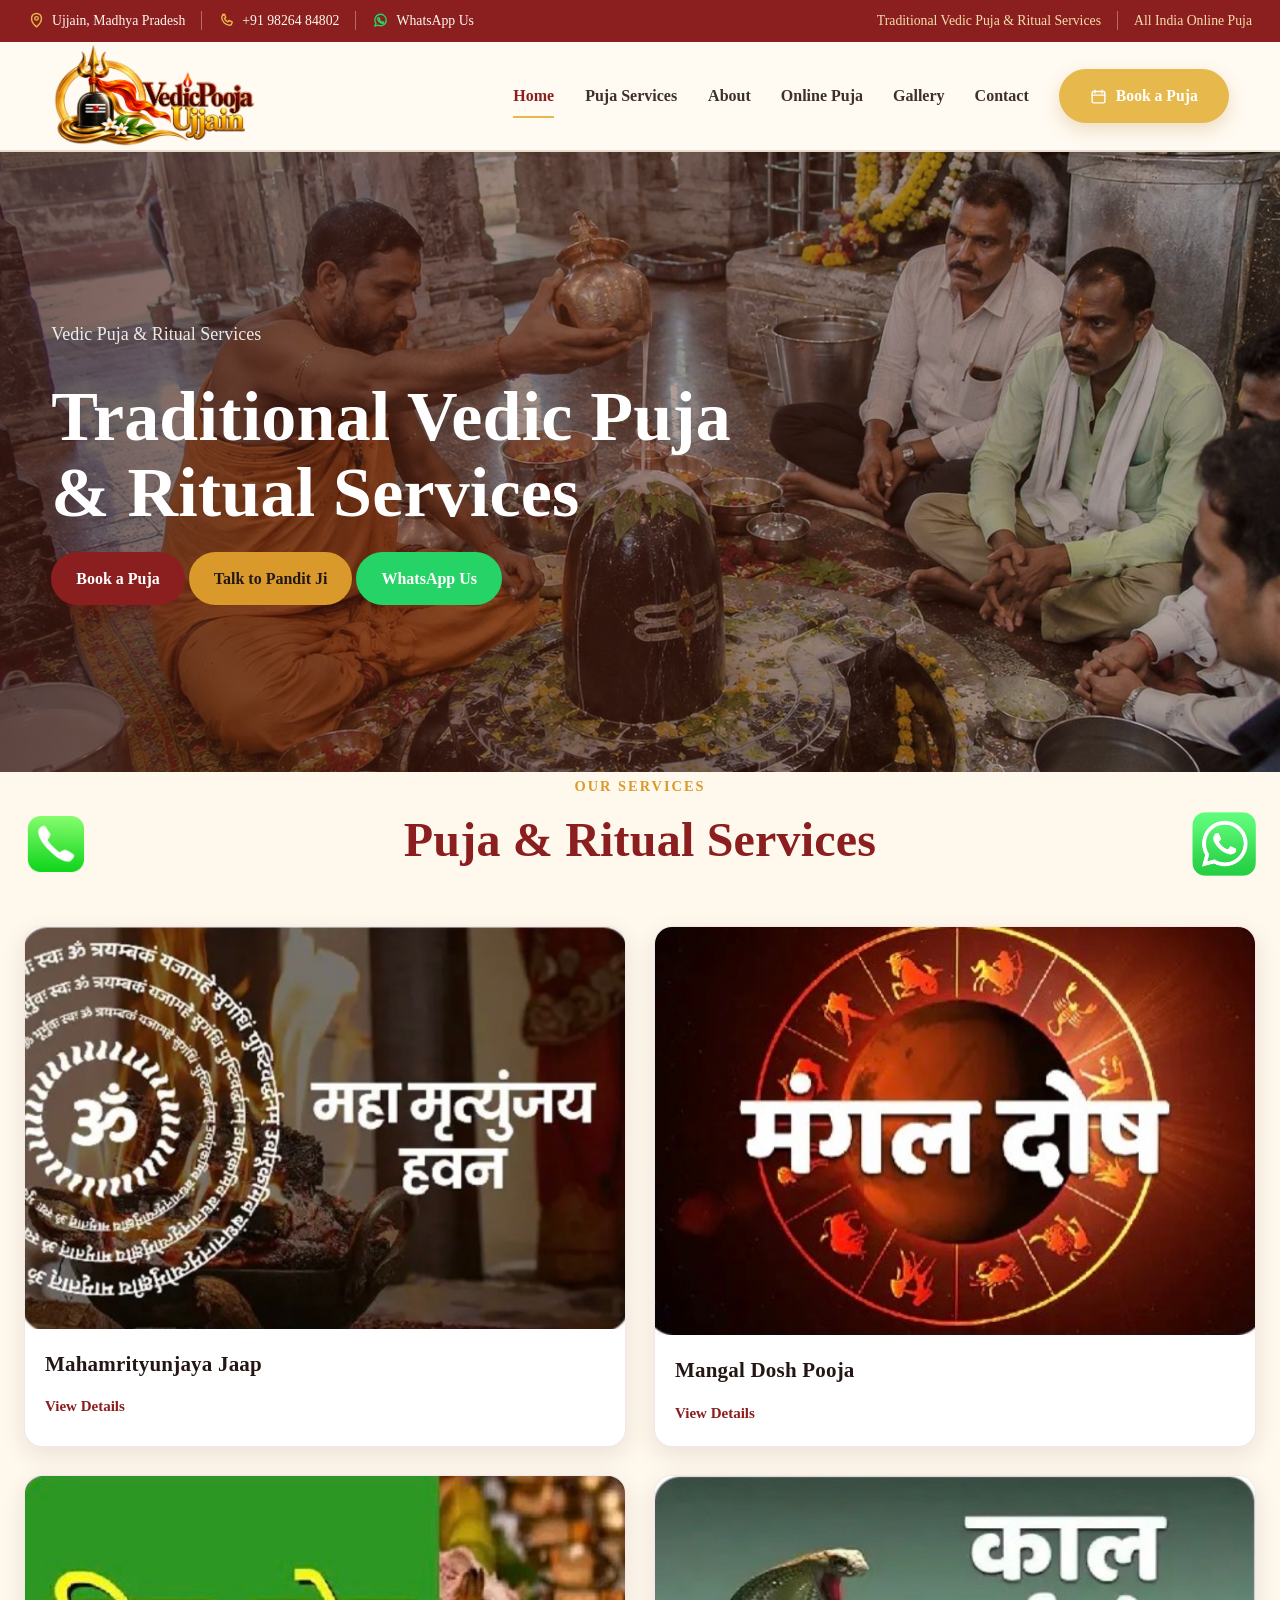
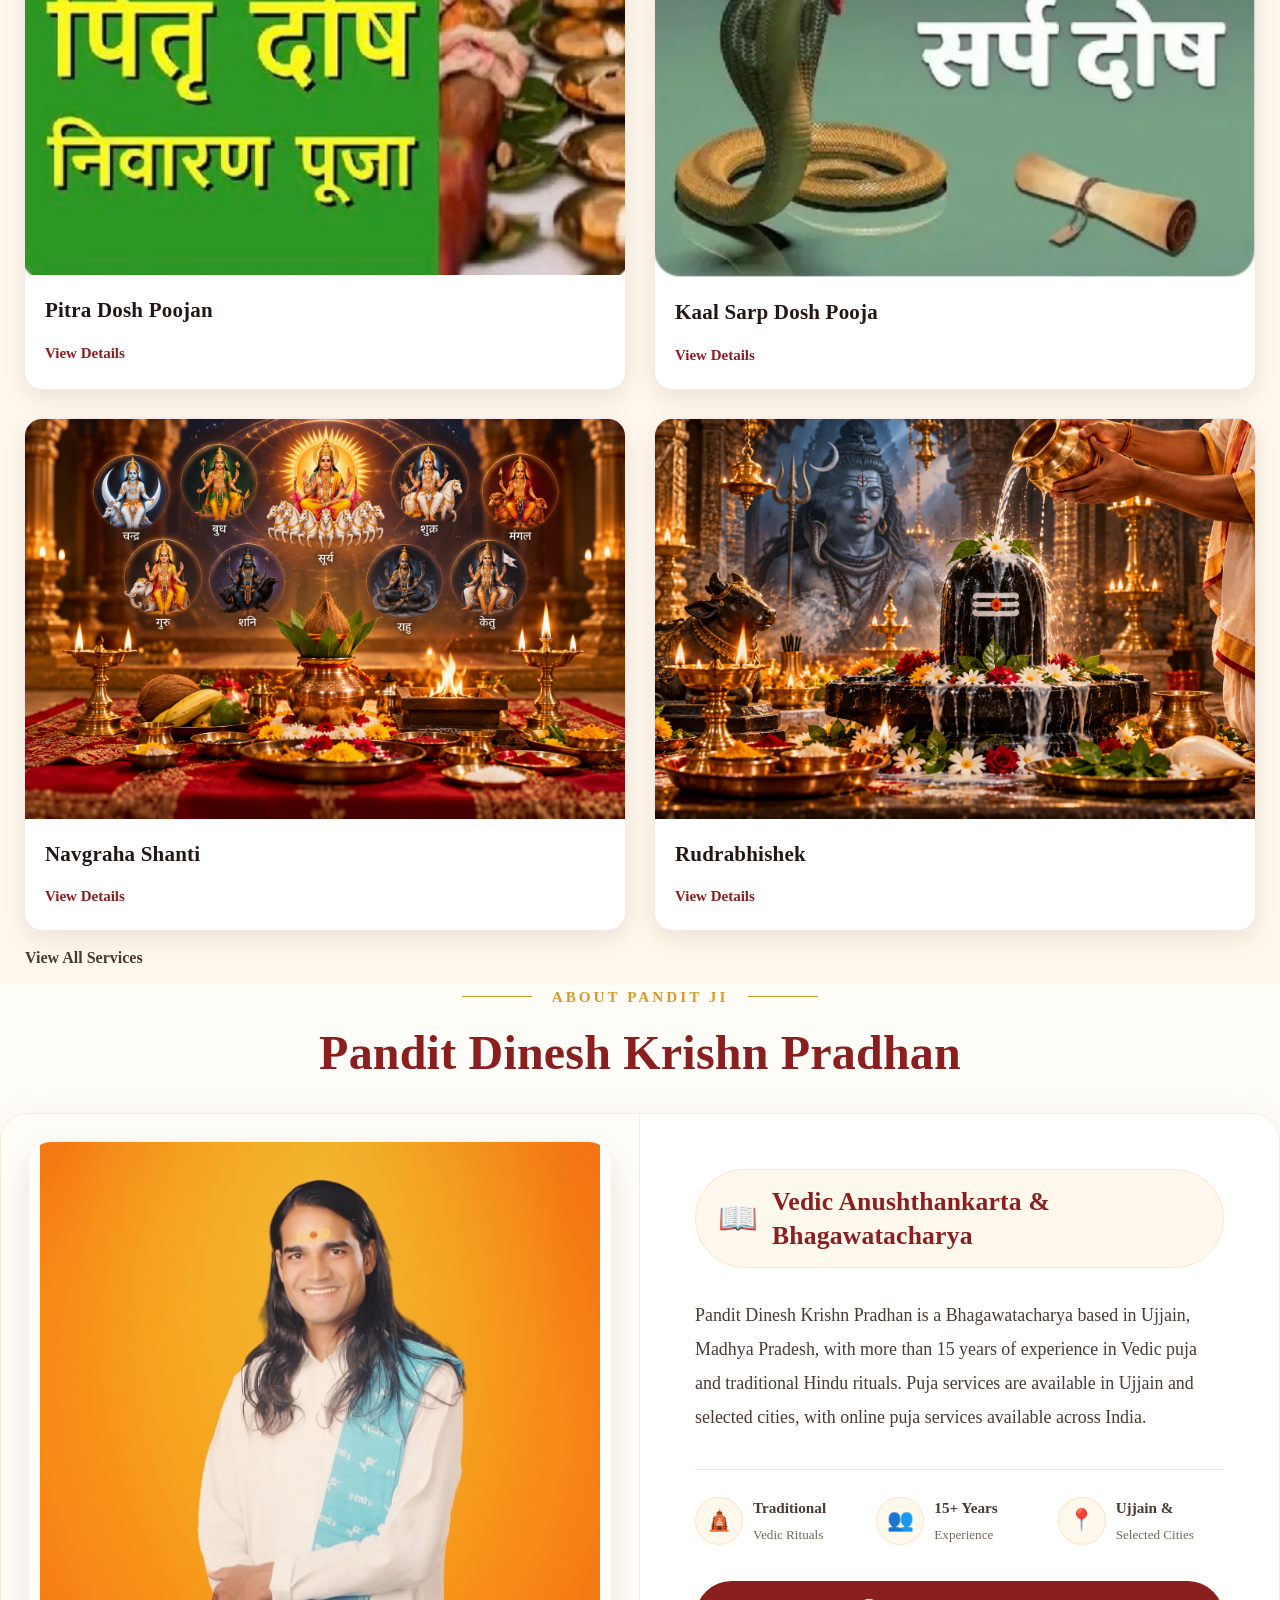
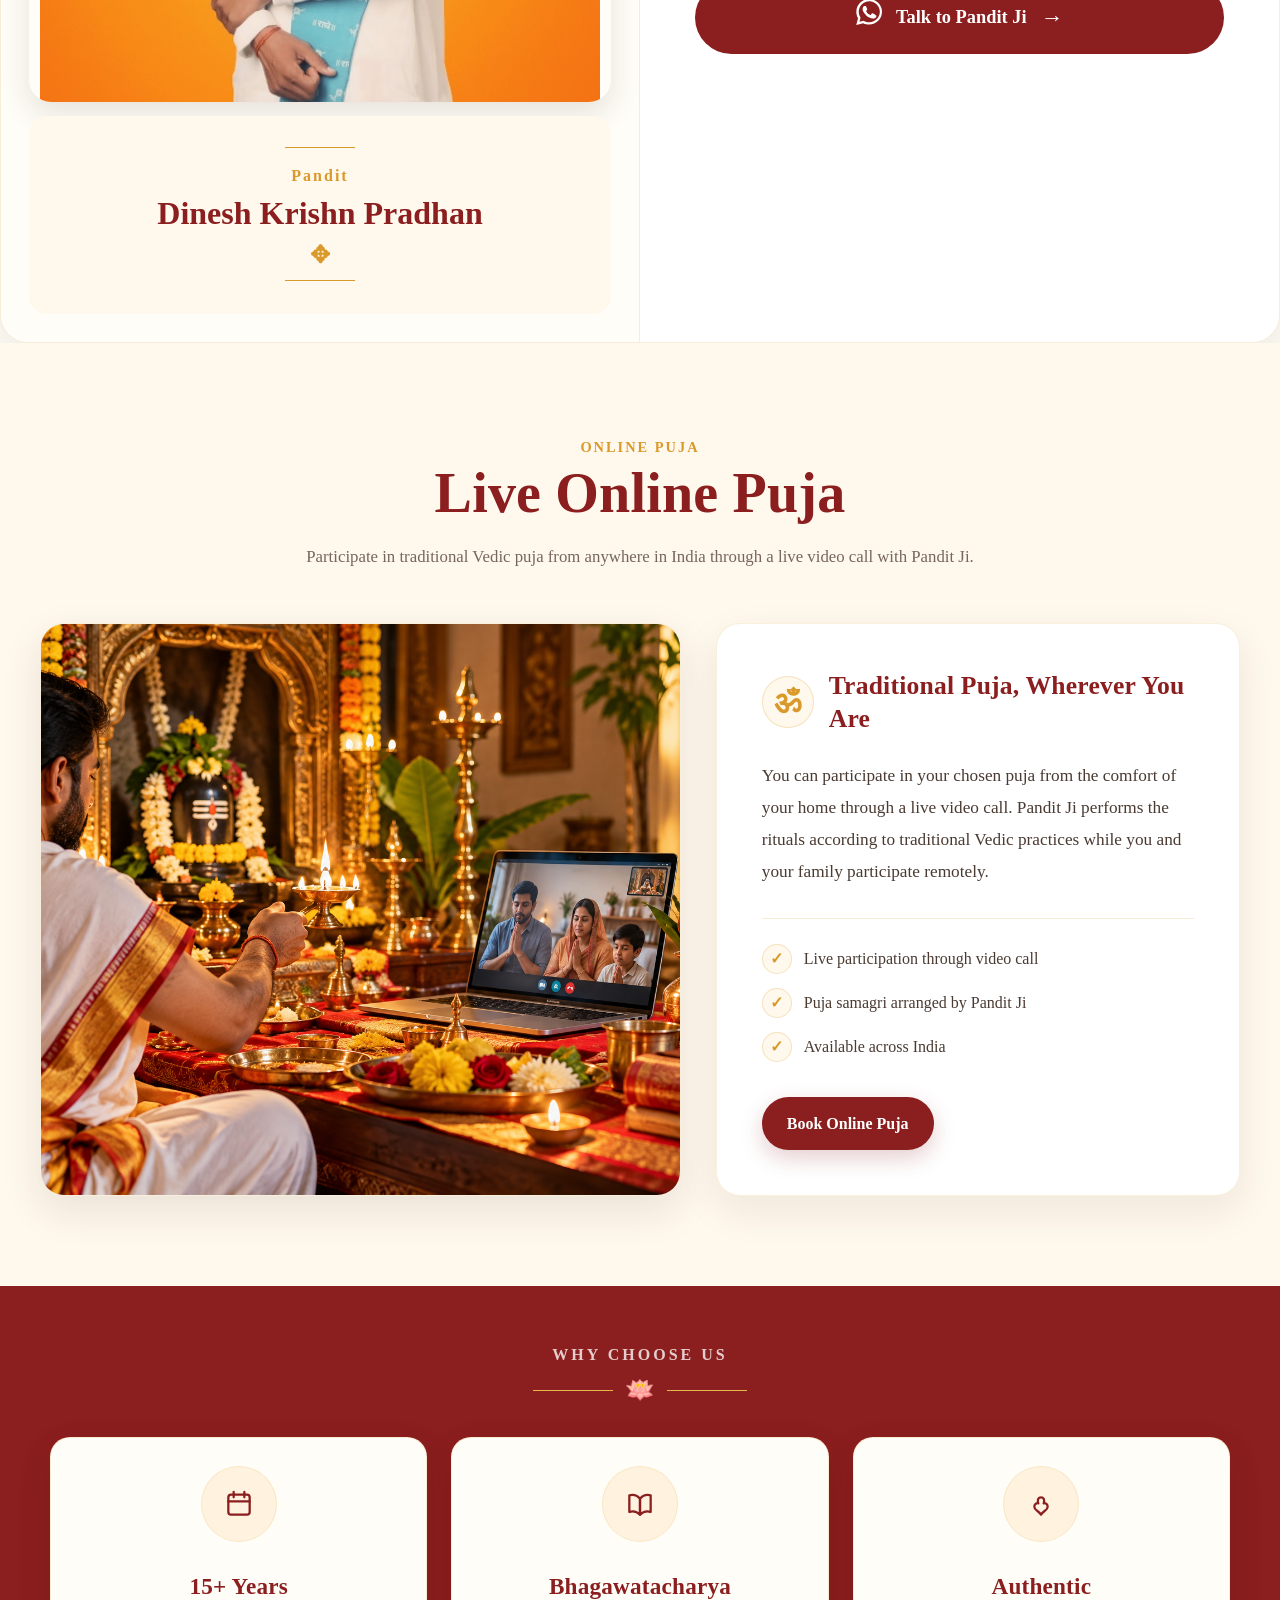
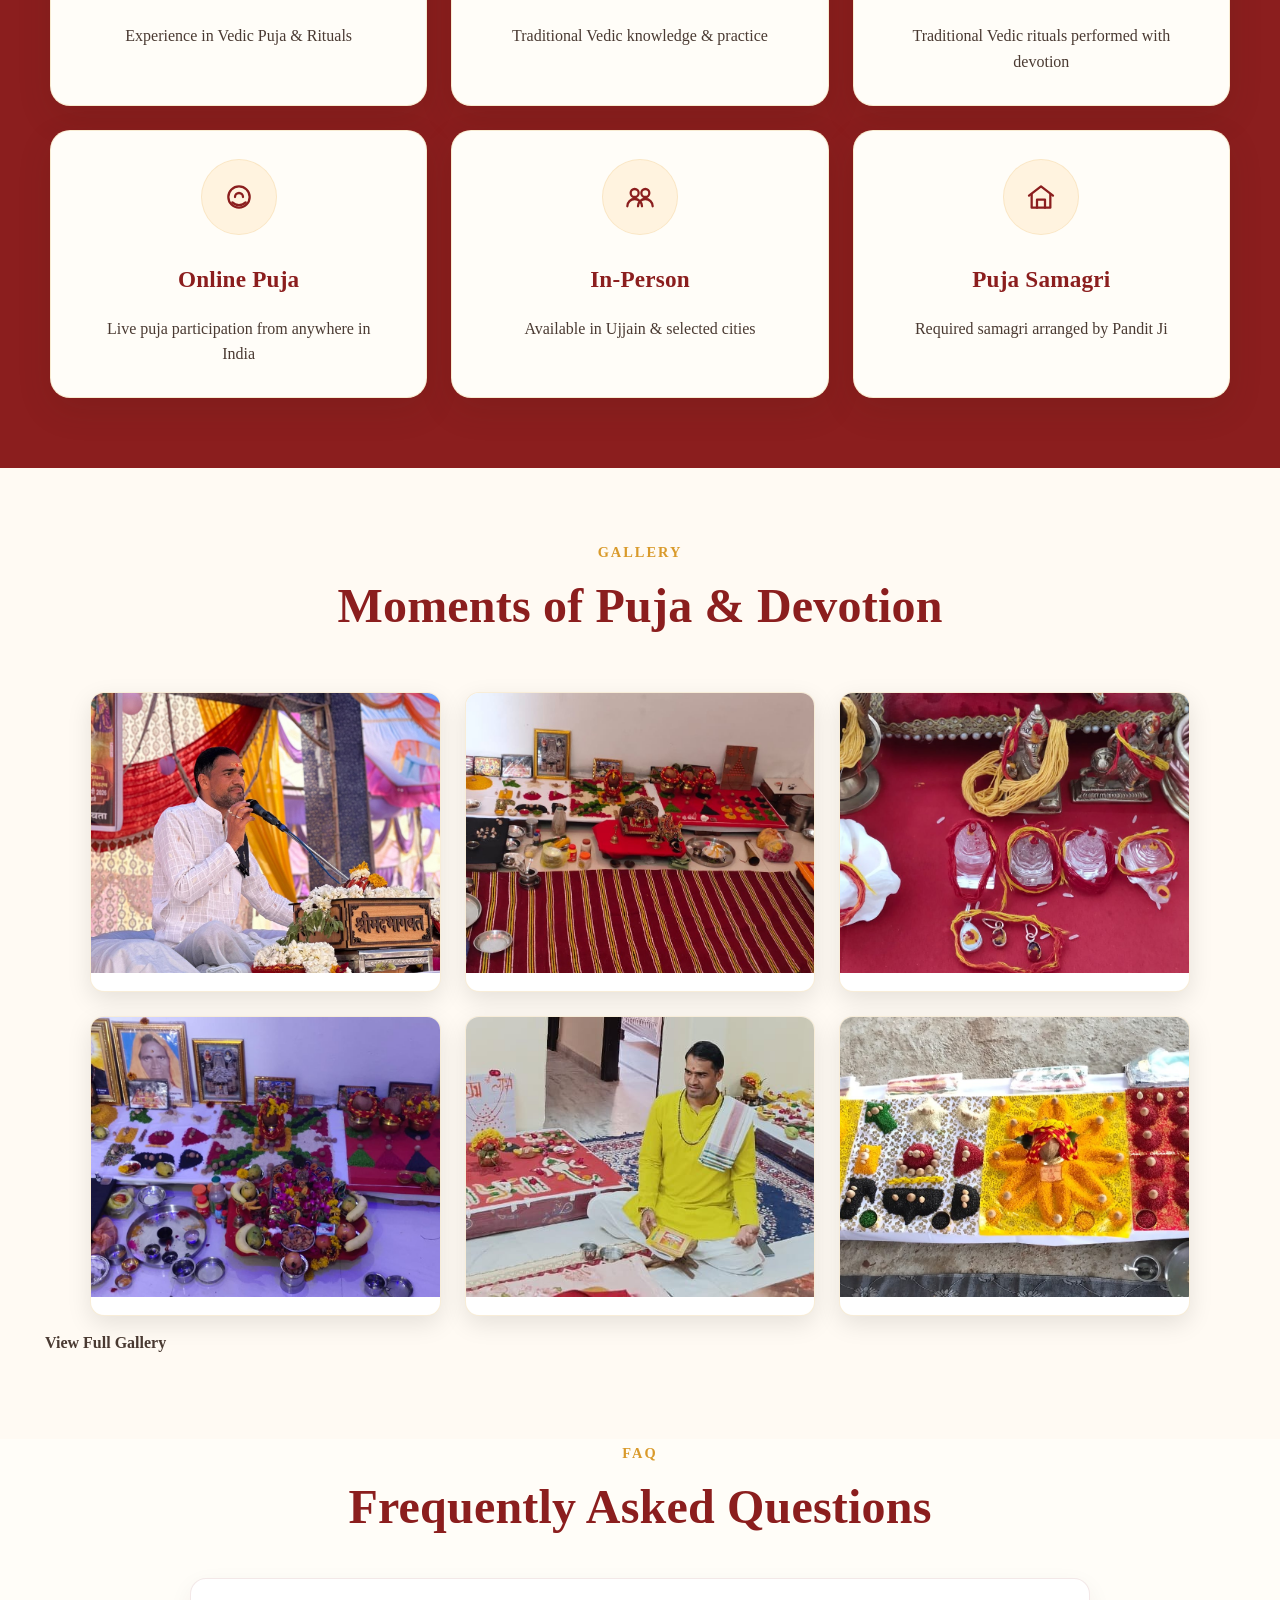
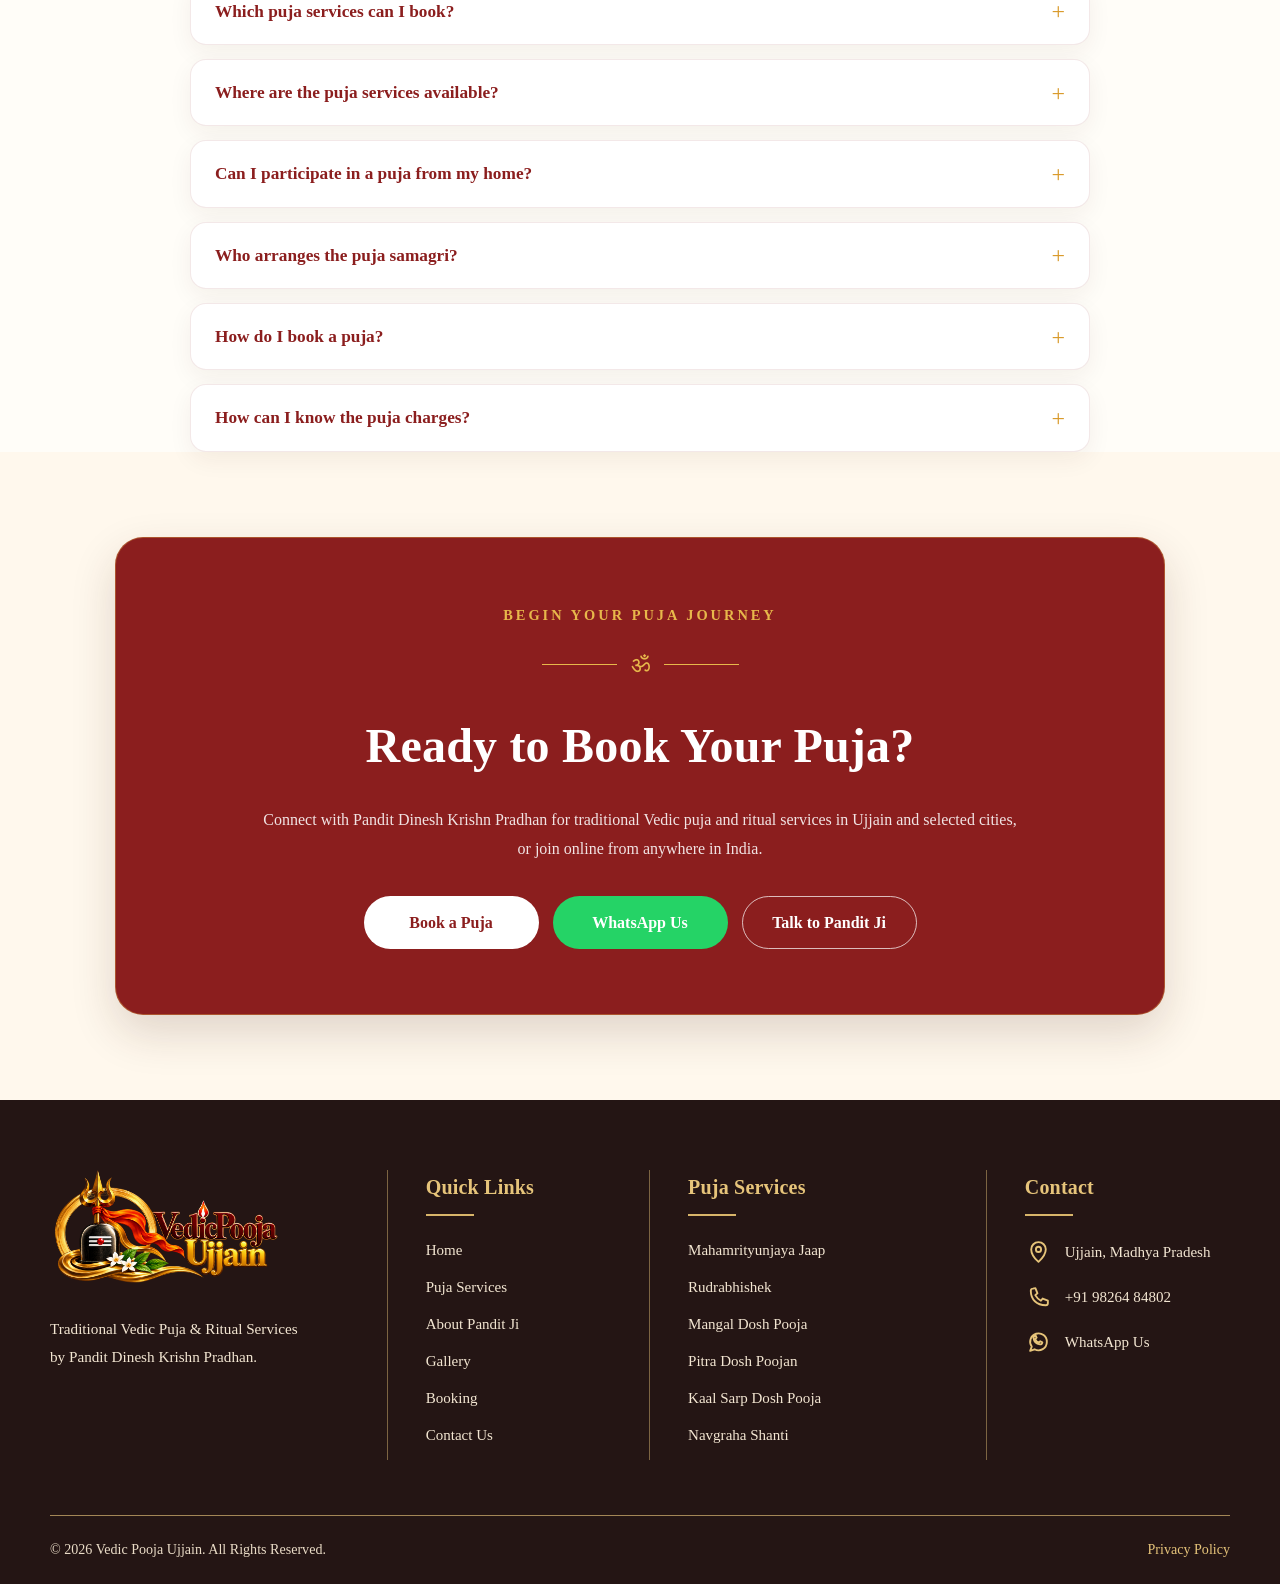
<file: index.html>
<!DOCTYPE html>
<html lang="en">
<head>
    <meta charset="UTF-8">

    <meta name="viewport"
          content="width=device-width, initial-scale=1.0">

    <meta name="description"
    content="Vedic Pooja Ujjain offers traditional Vedic puja and ritual services by Pandit Dinesh Krishn Pradhan in Ujjain and selected cities, with online puja available across India.">
    <link rel="icon" type="image/png" href="images/logo.png">
    <title>Vedic Pooja Ujjain | Traditional Vedic Puja Services</title>
    <link rel="canonical" href="https://vedicpoojaujjain.com/">
    <meta property="og:title" content="Vedic Pooja Ujjain | Traditional Vedic Puja Services">
<meta property="og:description" content="Vedic Pooja Ujjain offers traditional Vedic puja and ritual services by Pandit Dinesh Krishn Pradhan in Ujjain and online across India.">
<meta property="og:url" content="https://vedicpoojaujjain.com/">
<meta property="og:type" content="website">
<meta property="og:image" content="https://vedicpoojaujjain.com/images/hero.jpeg">
<meta property="og:site_name" content="Vedic Pooja Ujjain">
    <link rel="stylesheet" href="css/style.css">
    
    <script type="application/ld+json">
{
    "@context": "https://schema.org",
    "@type": "LocalBusiness",
    "@id": "https://vedicpoojaujjain.com/#business",
    "name": "Vedic Pooja Ujjain",
    "url": "https://vedicpoojaujjain.com/",
    "image": "https://vedicpoojaujjain.com/images/logo.png",
    "telephone": "+91-9826484802",
    "description": "Traditional Vedic puja and ritual services by Pandit Dinesh Krishn Pradhan in Ujjain and online across India.",
    "areaServed": "India",
    "serviceType": "Traditional Vedic Puja and Ritual Services",
    "address": {
        "@type": "PostalAddress",
        "addressLocality": "Ujjain",
        "addressRegion": "Madhya Pradesh",
        "addressCountry": "IN"
    }
}
</script>
</head>

<body>

    <!-- ================= HEADER ================= -->
    <header class="site-header">

    <!-- Top Information Bar -->
    <div class="top-info-bar">

        <div class="top-info-inner">

            <div class="top-info-left">

                <span class="top-info-item">
                    <span class="top-info-icon">
    <svg viewBox="0 0 24 24" aria-hidden="true">
        <path d="M12 21s7-6.1 7-12A7 7 0 0 0 5 9c0 5.9 7 12 7 12z"></path>
        <circle cx="12" cy="9" r="2.5"></circle>
    </svg>
</span>
                    Ujjain, Madhya Pradesh
                </span>

                <span class="top-info-divider"></span>

                <a href="tel:9826484802" class="top-info-item">
                    <span class="top-info-icon">
    <svg viewBox="0 0 24 24" aria-hidden="true">
        <path d="M6.6 3.5 9 3l2 4.5-2 1.5c1 2.2 2.8 4 5 5l1.5-2L20 14l-.5 2.4c-.3 1.4-1.5 2.4-3 2.4C10.7 18.8 5.2 13.3 5.2 7.5c0-1.5 1-2.7 2.4-3z"></path>
    </svg>
</span>
                    +91 98264 84802
                </a>

                <span class="top-info-divider"></span>

                <a href="https://wa.me/919826484802"
                   class="top-info-item whatsapp-top">
                    <span class="top-info-icon">
    <svg viewBox="0 0 24 24" aria-hidden="true">
        <path d="M20 11.5a8 8 0 0 1-11.8 7L4 20l1.5-4.1A8 8 0 1 1 20 11.5z"></path>
        <path d="M8.5 8.5c.2-.4.5-.4.8-.4h.5c.2 0 .4.1.5.4l.7 1.6c.1.2.1.4-.1.6l-.6.7c.8 1.2 1.7 2.1 2.9 2.9l.7-.6c.2-.2.4-.2.6-.1l1.6.7c.3.1.4.3.4.5v.5c0 .3 0 .6-.4.8-.4.2-1.2.3-2.1 0-1-.3-2.1-.9-3.3-2-1.2-1.1-2-2.2-2.5-3.1-.5-.9-.5-1.7-.2-2.1z"></path>
    </svg>
</span>
                    WhatsApp Us
                </a>

            </div>


            <div class="top-info-right">

                <span>
                    Traditional Vedic Puja &amp; Ritual Services
                </span>

                <span class="top-info-divider"></span>

                <span>
                    All India Online Puja
                </span>

            </div>

        </div>

    </div>


    <!-- Main Navigation -->
    <div class="main-navbar">

        <div class="container navbar">

            <a href="index.html" class="brand">
                <img src="images/logo.png"
                     alt="Vedic Pooja Ujjain"
                     class="brand-logo">
            </a>


            <nav class="nav-menu">

                <a href="#home" class="active">
                    Home
                </a>

                <a href="pages/puja-services.html" class="btn primary-btn">
    Puja Services
</a>


                <a href="pages/about.html">
                    About
                </a>

                <a href="#online-puja">
                    Online Puja
                </a>

                <a href="pages/gallery.html">
                    Gallery
                </a>

                <a href="pages/contact.html">
                    Contact
                </a>

            </nav>
            
            


            <a href="pages/booking.html"
               class="header-book-btn">
                <span class="booking-icon">
    <svg viewBox="0 0 24 24" aria-hidden="true">
        <rect x="3" y="5" width="18" height="16" rx="2"></rect>
        <line x1="7" y1="3" x2="7" y2="7"></line>
        <line x1="17" y1="3" x2="17" y2="7"></line>
        <line x1="3" y1="10" x2="21" y2="10"></line>
    </svg>
</span>
Book a Puja
            </a>


            <button class="menu-toggle"
    aria-label="Open navigation menu"
    type="button">
    <span></span>
    <span></span>
    <span></span>
</button>

        </div>

    </div>

</header>


    <!-- ================= HERO ================= -->
    <main>

        <section id="home" class="hero">

            <div class="hero-content">

                <p class="hero-label">
                    Vedic Puja & Ritual Services
                </p>

                <h1>
                    Traditional Vedic Puja
                    <br>
                    & Ritual Services
                </h1>

                <div class="hero-buttons">
                    <a href="#booking" class="btn btn-primary">
                        Book a Puja
                    </a>

                    <a href="tel:9826484802" class="btn btn-secondary">
                        Talk to Pandit Ji
                    </a>

                    <a href="https://wa.me/919826484802"
                       class="btn whatsapp-btn">
                        WhatsApp Us
                    </a>
                </div>

            </div>

            

        </section>


        <!-- ================= SERVICES ================= -->
        <section id="services" class="services-section">

            <div class="section-heading">
                <p class="section-label">Our Services</p>

                <h2>
                    Puja & Ritual Services
                </h2>
            </div>

            <div class="services-grid">

    <article class="service-card">
        <img src="images/mahamrityunjaya-jaap.jpeg"
             alt="Mahamrityunjaya Jaap">
        <div class="service-card-content">
            <h3>Mahamrityunjaya Jaap</h3>
            <a href="pages/mahamrityunjaya-jaap.html" class="service-link">
                View Details
            </a>
        </div>
    </article>

    <article class="service-card">
        <img src="images/mangal-dosh.jpeg"
             alt="Mangal Dosh Pooja">
        <div class="service-card-content">
            <h3>Mangal Dosh Pooja</h3>
            <a href="pages/mangal-dosh.html" class="service-link">
                View Details
            </a>
        </div>
    </article>

    <article class="service-card">
        <img src="images/pitra-dosh.jpeg"
             alt="Pitra Dosh Poojan">
        <div class="service-card-content">
            <h3>Pitra Dosh Poojan</h3>
            <a href="pages/pitra-dosh.html" class="service-link">
                View Details
            </a>
        </div>
    </article>

    <article class="service-card">
        <img src="images/kaal-sarp-dosh.jpeg"
             alt="Kaal Sarp Dosh Pooja">
        <div class="service-card-content">
            <h3>Kaal Sarp Dosh Pooja</h3>
            <a href="pages/kaal-sarp-dosh.html" class="service-link">
                View Details
            </a>
        </div>
    </article>
<article class="service-card">
    <img src="images/navgraha-shanti.png" alt="Navgraha Shanti">
    <div class="service-card-content">
        <h3>Navgraha Shanti</h3>
        <a href="pages/navgraha-shanti.html" class="service-link">View Details</a>
    </div>
</article>

<article class="service-card">
    <img src="images/rudrabhishek.png" alt="Rudrabhishek">
    <div class="service-card-content">
        <h3>Rudrabhishek</h3>
        <a href="pages/rudrabhishek.html" class="service-link">View Details</a>
    </div>
</article>


</div>

            <div class="section-action">
                <a href="pages/puja-services.html" class="btn primary-btn">
    View All Services
</a>
            </div>

        </section>


        <!-- ================= ABOUT ================= -->
        <section id="about" class="about-section">

            <div class="section-heading">
                <div class="about-section-label">
    <span></span>
    ABOUT PANDIT JI
    <span></span>
</div>
                <h2>
                    Pandit Dinesh Krishn Pradhan
                </h2>
            </div>

           <div class="about-content">

    <div class="about-left">

        <div class="about-image">
            <img src="images/55be3f00-9b97-4558-ab7f-5ba934119cf8.jpeg" alt="Pandit Dinesh Krishn Pradhan">
        </div>

        <div class="about-name">
            <span>Pandit</span>
            <strong>Dinesh Krishn Pradhan</strong>
        </div>

    </div>

    <div class="about-info-box">

        <div class="about-title-pill">
            <span>📖</span>
            <h3>Vedic Anushthankarta & Bhagawatacharya</h3>
        </div>

        <p>
            Pandit Dinesh Krishn Pradhan is a Bhagawatacharya based in Ujjain,
            Madhya Pradesh, with more than 15 years of experience in Vedic puja
            and traditional Hindu rituals. Puja services are available in Ujjain
            and selected cities, with online puja services available across India.
        </p>

        <div class="about-highlights">

            <div class="about-highlight">
                <span>🛕</span>
                <div>
                    <strong>Traditional</strong>
                    <small>Vedic Rituals</small>
                </div>
            </div>

            <div class="about-highlight">
                <span>👥</span>
                <div>
                    <strong>15+ Years</strong>
                    <small>Experience</small>
                </div>
            </div>

            <div class="about-highlight">
                <span>📍</span>
                <div>
                    <strong>Ujjain &</strong>
                    <small>Selected Cities</small>
                </div>
            </div>

        </div>

        <a href="https://wa.me/919826484802" class="about-whatsapp-btn">
            <span class="whatsapp-icon" aria-hidden="true">
    <svg viewBox="0 0 24 24" width="26" height="26" fill="currentColor">
        <path d="M20.5 3.5A11.8 11.8 0 0 0 12.1 0C5.6 0 .3 5.3.3 11.8c0 2.1.5 4.1 1.6 5.9L.2 24l6.5-1.7c1.7.9 3.5 1.3 5.4 1.3h.1c6.5 0 11.8-5.3 11.8-11.8 0-3.1-1.2-6.1-3.5-8.3zM12.1 21.5c-1.7 0-3.4-.5-4.8-1.3l-.3-.2-3.8 1 1-3.7-.2-.4a9.7 9.7 0 1 1 8.1 4.6zm5.3-7.3c-.3-.2-1.8-.9-2.1-1-.3-.1-.5-.2-.7.2-.2.3-.8 1-.9 1.2-.2.2-.3.2-.6.1-1.6-.8-2.6-1.4-3.6-3.2-.3-.5.3-.5.8-1.7.1-.2.1-.4 0-.6-.1-.2-.7-1.7-.9-2.3-.2-.6-.5-.5-.7-.5h-.6c-.2 0-.6.1-.9.4-.3.3-1.1 1.1-1.1 2.6s1.1 3 1.3 3.2c.2.2 2.2 3.4 5.4 4.7 2 .8 2.8.9 3.8.8.6-.1 1.8-.7 2-1.4.3-.7.3-1.3.2-1.4-.1-.2-.3-.3-.6-.4z"/>
    </svg>
</span>
            Talk to Pandit Ji
            <span>→</span>
        </a>

    </div>

</div>
        </section>


        <!-- ================= ONLINE PUJA ================= -->
        <section id="online-puja" class="online-puja-section">

    <div class="section-heading">
        <p class="section-label">Online Puja</p>
        <h2>Live Online Puja</h2>
        <p>
            Participate in traditional Vedic puja from anywhere in India
            through a live video call with Pandit Ji.
        </p>
    </div>

    <div class="online-puja-content">

        <div class="online-puja-info">

            <div class="online-puja-title">
                <span class="online-om">ॐ</span>
                <h3>Traditional Puja, Wherever You Are</h3>
            </div>

            <p>
                You can participate in your chosen puja from the comfort of
                your home through a live video call. Pandit Ji performs the
                rituals according to traditional Vedic practices while you
                and your family participate remotely.
            </p>

            <div class="online-puja-points">

                <div class="online-puja-point">
                    <span>✓</span>
                    <p>Live participation through video call</p>
                </div>

                <div class="online-puja-point">
                    <span>✓</span>
                    <p>Puja samagri arranged by Pandit Ji</p>
                </div>

                <div class="online-puja-point">
                    <span>✓</span>
                    <p>Available across India</p>
                </div>

            </div>

            <a href="#booking" class="btn btn-primary">
                Book Online Puja
            </a>

        </div>

        <div class="online-puja-visual">
    <img
        src="images/online-puja.png"
        alt="Live Online Puja"
    >
</div>

    </div>

</section>

        <!-- ================= TRUST ================= -->
<section class="trust-section">

    <div class="section-heading">
        <p class="section-label">WHY CHOOSE US</p>
        <div class="trust-ornament">
            <span></span>
            <span>🪷</span>
            <span></span>
        </div>
    </div>

    <div class="trust-grid">

        <div class="trust-item">
            <div class="trust-icon">

    <svg viewBox="0 0 24 24" aria-hidden="true"><rect x="4" y="5" width="16" height="15" rx="2"></rect><line x1="8" y1="3" x2="8" y2="7"></line><line x1="16" y1="3" x2="16" y2="7"></line><line x1="4" y1="10" x2="20" y2="10"></line></svg>

</div>
            <h3>15+ Years</h3>
            <p>Experience in Vedic Puja &amp; Rituals</p>
        </div>

        <div class="trust-item">
            <div class="trust-icon">

    <svg viewBox="0 0 24 24" aria-hidden="true"><path d="M4 5.5A8 8 0 0 1 12 8v12a8 8 0 0 0-8-2V5.5Z"></path><path d="M20 5.5A8 8 0 0 0 12 8v12a8 8 0 0 1 8-2V5.5Z"></path></svg>

</div>
            <h3>Bhagawatacharya</h3>
            <p>Traditional Vedic knowledge &amp; practice</p>
        </div>

        <div class="trust-item">
            <div class="trust-icon">

    <svg viewBox="0 0 24 24" aria-hidden="true"><path d="M12 20c-1.5-3-5-3-5-6 0-1.8 1.5-3 3-2.5C9 9 10 7 12 7s3 2 2 4.5c1.5-.5 3 .7 3 2.5 0 3-3.5 3-5 6Z"></path></svg>

</div>
            <h3>Authentic</h3>
            <p>Traditional Vedic rituals performed with devotion</p>
        </div>

        <div class="trust-item">
            <div class="trust-icon">

    <svg viewBox="0 0 24 24" aria-hidden="true"><circle cx="12" cy="12" r="8"></circle><path d="M9 12a3 3 0 0 1 6 0"></path><path d="M7 16a7 7 0 0 0 10 0"></path></svg>

</div>
            <h3>Online Puja</h3>
            <p>Live puja participation from anywhere in India</p>
        </div>

        <div class="trust-item">
            <div class="trust-icon">

    <svg viewBox="0 0 24 24" aria-hidden="true"><circle cx="8" cy="9" r="3"></circle><circle cx="16" cy="9" r="3"></circle><path d="M2.5 19a5.5 5.5 0 0 1 11 0"></path><path d="M10.5 19a5.5 5.5 0 0 1 11 0"></path></svg>

</div>
            <h3>In-Person</h3>
            <p>Available in Ujjain &amp; selected cities</p>
        </div>

        <div class="trust-item">
            <div class="trust-icon">

    <svg viewBox="0 0 24 24" aria-hidden="true"><path d="M3 11 12 4l9 7"></path><path d="M5 10v10h14V10"></path><path d="M9 20v-6h6v6"></path></svg>

</div>
            <h3>Puja Samagri</h3>
            <p>Required samagri arranged by Pandit Ji</p>
        </div>

    </div>

</section>


        <!-- ================= GALLERY ================= -->
        <section id="gallery" class="gallery-section">

            <div class="section-heading">
                <p class="section-label">Gallery</p>

                <h2>
                    Moments of Puja & Devotion
                </h2>
            </div>

           <div class="gallery-grid">

    <div class="gallery-item">
        <img src="images/IMG_4621.jpeg" alt="Bhagwat Katha and Vedic Ceremony">
    </div>

    <div class="gallery-item">
        <img src="images/IMG_4622.jpeg" alt="Puja Samagri and Vedic Ritual Setup">
    </div>

    <div class="gallery-item">
        <img src="images/IMG_4623.jpeg" alt="Traditional Puja Items">
    </div>

    <div class="gallery-item">
        <img src="images/IMG_4624.jpeg" alt="Traditional Puja Ceremony">
    </div>

    <div class="gallery-item">
        <img src="images/IMG_4625.jpeg" alt="Vedic Puja Ceremony">
    </div>

    <div class="gallery-item">
        <img src="images/IMG_4626.jpeg" alt="Traditional Puja Arrangement">
    </div>

</div>

            <div class="section-action">
                <a href="pages/gallery.html"
                   class="btn primary-btn">
                    View Full Gallery
                </a>
            </div>

        </section>


        <!-- ================= FAQ ================= -->
        <section id="faq" class="faq-section">

            <div class="section-heading">
                <p class="section-label">FAQ</p>

                <h2>
                    Frequently Asked Questions
                </h2>
            </div>

            <div class="faq-list">

    <details class="faq-item">
        <summary>Which puja services can I book?</summary>
        <p>
            You can book various Vedic puja and ritual services including
            Mahamrityunjaya Jaap, Mangal Dosh Pooja, Pitra Dosh Poojan,
            Kaal Sarp Dosh Pooja, Navgraha Shanti, Rudrabhishek and other
            traditional puja services.
        </p>
    </details>

    <details class="faq-item">
        <summary>Where are the puja services available?</summary>
        <p>
            In-person puja services are available in Ujjain and selected
            cities. Online puja services are available across India through
            live video calls.
        </p>
    </details>

    <details class="faq-item">
        <summary>Can I participate in a puja from my home?</summary>
        <p>
            Yes. Online puja allows you and your family to participate
            remotely through a live video call while Pandit Ji performs
            the rituals according to traditional Vedic practices.
        </p>
    </details>

    <details class="faq-item">
        <summary>Who arranges the puja samagri?</summary>
        <p>
            Pandit Ji arranges the required puja samagri for the puja.
            Specific arrangements may vary depending on the service.
        </p>
    </details>

    <details class="faq-item">
        <summary>How do I book a puja?</summary>
        <p>
            You can book a puja by calling or WhatsApping us, or by submitting
            a booking enquiry through the website. Your preferred date and
            time are confirmed separately by the team.
        </p>
    </details>

    <details class="faq-item">
        <summary>How can I know the puja charges?</summary>
        <p>
            Puja charges depend on the selected service and requirements.
            Please contact Pandit Ji or the booking team for current pricing.
        </p>
    </details>

</div>



        </section>


        <!-- ================= FINAL CTA ================= -->
        <section id="booking" class="final-cta">

    <div class="cta-inner">

        <p class="cta-label">BEGIN YOUR PUJA JOURNEY</p>

        <div class="cta-ornament">
            <span></span>
            <strong>ॐ</strong>
            <span></span>
        </div>

        <h2>Ready to Book Your Puja?</h2>

        <p class="cta-description">
            Connect with Pandit Dinesh Krishn Pradhan for traditional
            Vedic puja and ritual services in Ujjain and selected cities,
            or join online from anywhere in India.
        </p>

        <div class="cta-buttons">

            <a href="pages/booking.html" class="btn primary-btn">
                Book a Puja
            </a>

            <a href="https://wa.me/919826484802"
               class="btn whatsapp-btn">
                WhatsApp Us
            </a>

            <a href="tel:9826484802" class="btn secondary-btn">
                Talk to Pandit Ji
            </a>

        </div>

    </div>

</section>

    </main>


    <!-- ================= FOOTER ================= -->
    <!-- ================= CONTACT SECTION ================= -->
<footer class="main-footer">

    <div class="footer-content">

        <!-- Brand -->
        <div class="footer-brand">
            <a href="index.html" class="footer-logo-link">
                <img src="images/logo.png"
                     alt="Vedic Pooja Ujjain"
                     class="footer-logo">
            </a>

            <p>
                Traditional Vedic Puja &amp; Ritual Services
                by Pandit Dinesh Krishn Pradhan.
            </p>
        </div>

        <!-- Quick Links -->
        <div class="footer-column">
            <h3>Quick Links</h3>

            <a href="index.html">Home</a>
            <a href="pages/puja-services.html">Puja Services</a>
            <a href="pages/about.html">About Pandit Ji</a>
            <a href="pages/gallery.html">Gallery</a>
            <a href="pages/booking.html">Booking</a>
            <a href="pages/contact.html">Contact Us</a>
        </div>

        <!-- Puja Services -->
        <div class="footer-column">
            <h3>Puja Services</h3>

            <a href="pages/mahamrityunjaya-jaap.html">
                Mahamrityunjaya Jaap
            </a>

            <a href="pages/rudrabhishek.html">
                Rudrabhishek
            </a>

            <a href="pages/mangal-dosh.html">
                Mangal Dosh Pooja
            </a>

            <a href="pages/pitra-dosh.html">
                Pitra Dosh Poojan
            </a>

            <a href="pages/kaal-sarp-dosh.html">
                Kaal Sarp Dosh Pooja
            </a>

            <a href="pages/navgraha-shanti.html">
                Navgraha Shanti
            </a>
        </div>

        <!-- Contact -->
        <div class="footer-column footer-contact">
            <h3>Contact</h3>

            <p>
    <span class="footer-contact-icon">
        <svg viewBox="0 0 24 24" aria-hidden="true">
            <path d="M12 21s7-6.2 7-12a7 7 0 1 0-14 0c0 5.8 7 12 7 12z"></path>
            <circle cx="12" cy="9" r="2.5"></circle>
        </svg>
    </span>
    Ujjain, Madhya Pradesh
</p>

<a href="tel:9826484802">
    <span class="footer-contact-icon">
        <svg viewBox="0 0 24 24" aria-hidden="true">
            <path d="M6.6 3.5 9 3l2 5-2.1 1.7a14 14 0 0 0 5.4 5.4L16 13l5 2v2.4c0 1.1-.9 2-2 2C10.2 19.4 4.6 13.8 4.6 5.5c0-1.1.9-2 2-2z"></path>
        </svg>
    </span>
    +91 98264 84802
</a>

<a href="https://wa.me/919826484802">
    <span class="footer-contact-icon">
        <svg viewBox="0 0 24 24" aria-hidden="true">
            <path d="M20 11.5a8 8 0 0 1-11.8 7L4 20l1.5-4.1A8 8 0 1 1 20 11.5z"></path>
            <path d="M9 8.5c.3 1.7 1.8 3.2 3.5 3.5l1.2-1.2 2 1c-.2 1.2-1.1 2-2.3 2-3.3-.4-5.8-2.9-6.2-6.2 0-1.2.8-2.1 2-2.3l1 2L9 8.5z"></path>
        </svg>
    </span>
    WhatsApp Us
</a>
        </div>

    </div>

    <div class="footer-bottom">
        <p>
            © 2026 Vedic Pooja Ujjain. All Rights Reserved.
        </p>

        <a href="pages/privacy-policy.html">
            Privacy Policy
        </a>
    </div>

</footer>

    <!-- Floating Buttons -->

    <a href="tel:9826484802"
   class="floating-call"
   aria-label="Call Pandit Ji">
    <img src="images/call-button.webp" alt="Call Pandit Ji">
</a>

<a href="https://wa.me/919826484802"
   class="floating-whatsapp"
   aria-label="WhatsApp Pandit Ji">
    <img src="images/whatsapp-button.webp" alt="WhatsApp Pandit Ji">
</a>


    <script src="js/script.js"></script>

</body>
</html>
</file>
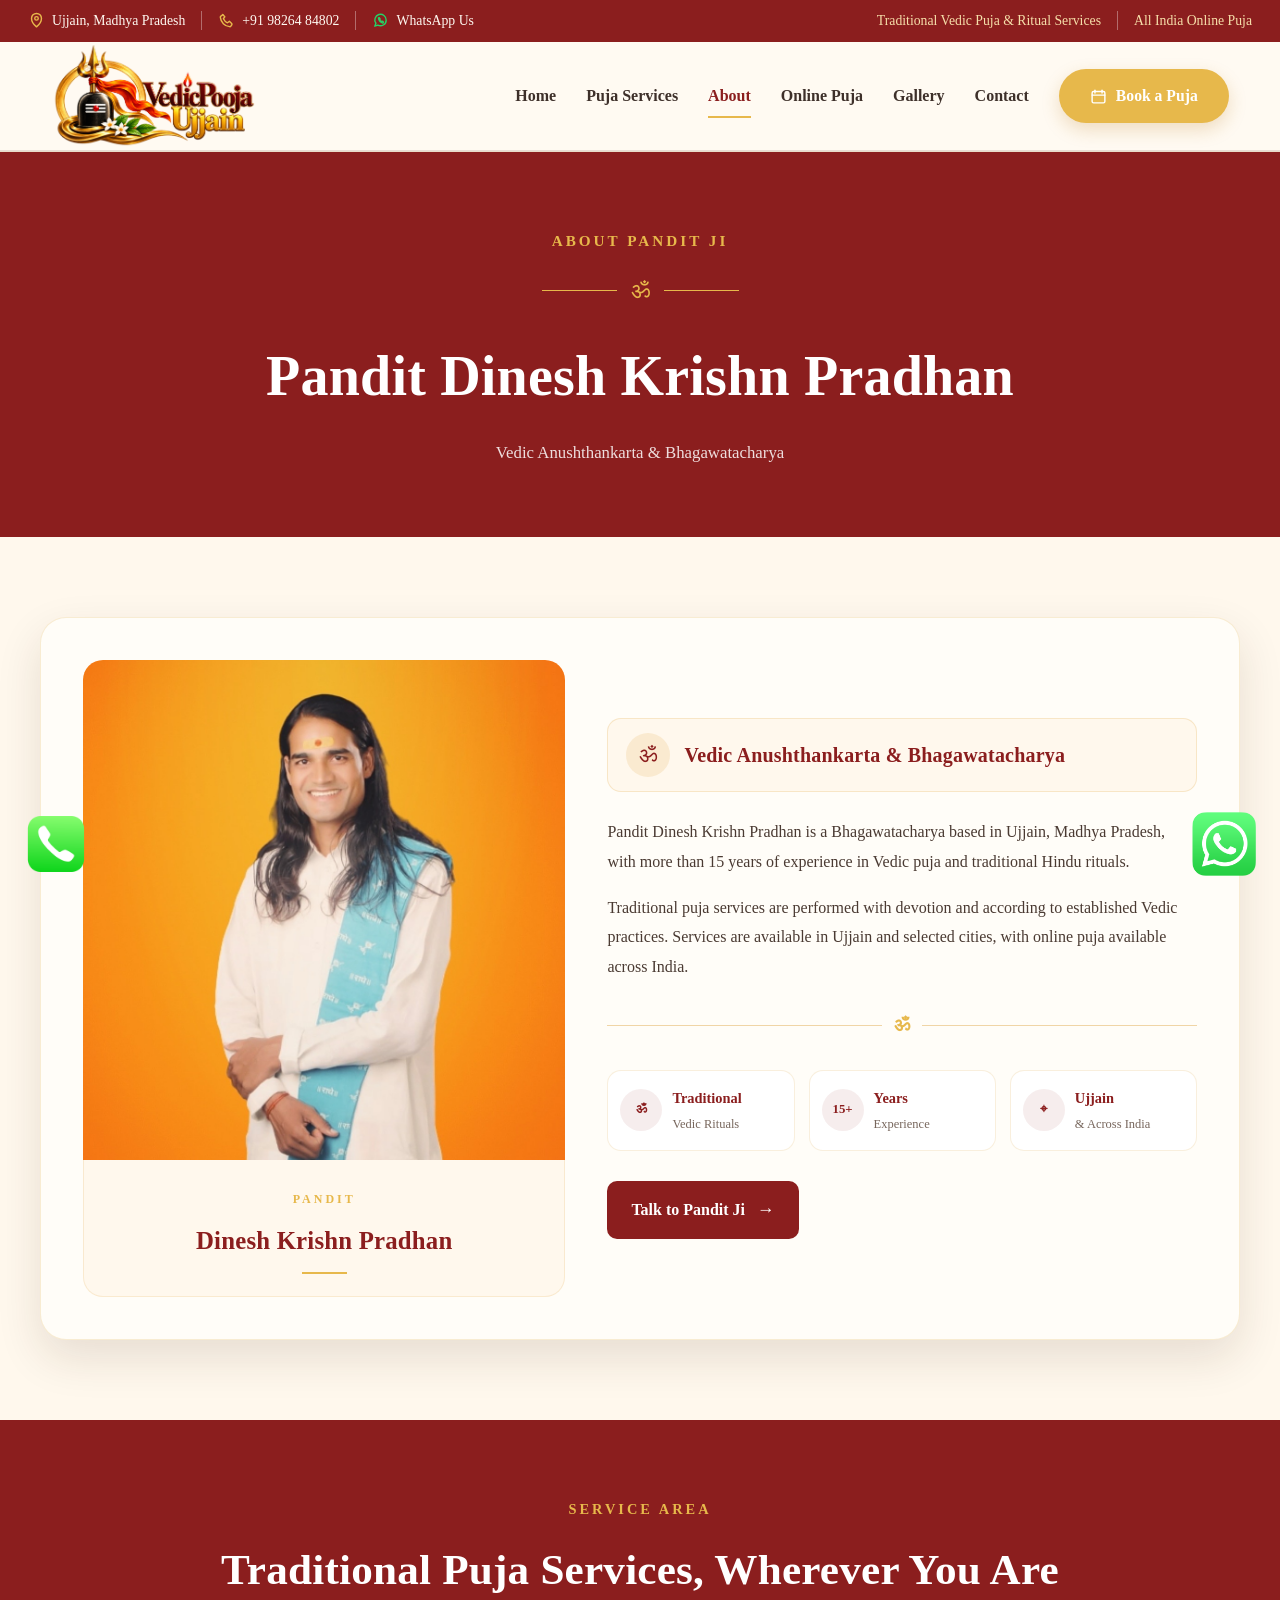
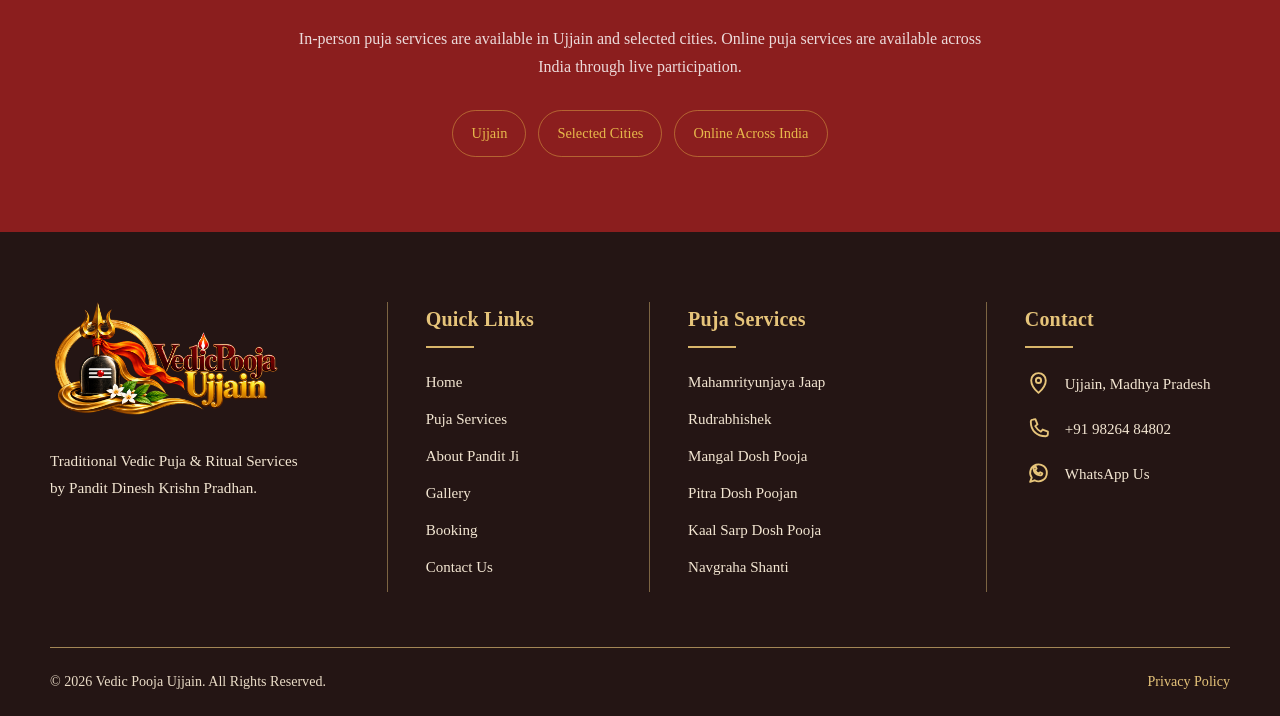
<file: pages/about.html>
<!DOCTYPE html>
<html lang="en">

<head>
    <meta charset="UTF-8">
    <meta name="viewport" content="width=device-width, initial-scale=1.0">

    <title>About Pandit Ji | Vedic Pooja Ujjain</title>
    <link rel="canonical" href="https://vedicpoojaujjain.com/pages/about.html">
    <meta property="og:title" content="About Pandit Ji | Vedic Pooja Ujjain">
<meta property="og:description" content="Learn about Pandit Dinesh Krishn Pradhan, Bhagawatacharya and Vedic Anushthankarta based in Ujjain.">
<meta property="og:url" content="https://vedicpoojaujjain.com/pages/about.html">
<meta property="og:type" content="website">
<meta property="og:image" content="https://vedicpoojaujjain.com/images/logo.png">
<meta property="og:site_name" content="Vedic Pooja Ujjain">

    <meta name="description"
        content="Learn about Pandit Dinesh Krishn Pradhan, Bhagawatacharya and Vedic Anushthankarta based in Ujjain, offering traditional Vedic puja and ritual services.">
    <link rel="icon" type="image/png" href="../images/logo.png">
    <link rel="stylesheet" href="../css/style.css">
</head>

<body>

<header class="site-header">

    <!-- Top Information Bar -->
    <div class="top-info-bar">
        <div class="top-info-inner">

            <div class="top-info-left">

                <span class="top-info-item">
                    <span class="top-info-icon">
    <svg viewBox="0 0 24 24" aria-hidden="true">
        <path d="M12 21s7-6.1 7-12a7 7 0 1 0-14 0c0 5.9 7 12 7 12z"></path>
        <circle cx="12" cy="9" r="2.5"></circle>
    </svg>
</span>
                    Ujjain, Madhya Pradesh
                </span>

                <span class="top-info-divider"></span>

                <a href="tel:9826484802" class="top-info-item">
                    <span class="top-info-icon">
    <svg viewBox="0 0 24 24" aria-hidden="true">
        <path d="M6.6 3.5l3 3.2-2 2.8c1.2 2.5 3.2 4.5 5.7 5.7l2.8-2 3.2 3c.5.5.6 1.2.2 1.8l-1.3 1.9c-.4.6-1.1.9-1.8.8C9.5 20 4 14.5 3.3 7.6c-.1-.7.2-1.4.8-1.8L6 4.5c.6-.4 1.3-.3 1.8.2z"></path>
    </svg>
</span>
                    +91 98264 84802
                </a>

                <span class="top-info-divider"></span>

                <a href="https://wa.me/919826484802"
                   class="top-info-item whatsapp-top">
                    <span class="top-info-icon">
    <svg viewBox="0 0 24 24" aria-hidden="true">
        <path d="M20 11.5a8 8 0 0 1-11.8 7L4 20l1.5-4.1A8 8 0 1 1 20 11.5z"></path>
        <path d="M9 8.5c.2-.4.5-.4.8-.4h.5c.2 0 .4.1.5.4l.6 1.4c.1.3.1.5-.1.7l-.5.6c.5 1 1.3 1.8 2.3 2.3l.6-.5c.2-.2.4-.2.7-.1l1.4.6c.3.1.4.3.4.5v.5c0 .3 0 .6-.4.8-.4.2-1 .3-1.5.1-2.2-.7-4-2.5-4.7-4.7-.2-.5-.1-1.1.1-1.5z"></path>
    </svg>
</span>
                    WhatsApp Us
                </a>

            </div>

            <div class="top-info-right">
                <span>Traditional Vedic Puja &amp; Ritual Services</span>
                <span class="top-info-divider"></span>
                <span>All India Online Puja</span>
            </div>

        </div>
    </div>

    <!-- Main Navigation -->
    <div class="main-navbar">

        <div class="container navbar">

            <a href="../index.html" class="brand">
                <img src="../images/logo.png"
                     alt="Vedic Pooja Ujjain"
                     class="brand-logo">
            </a>

            <nav class="nav-menu">

                <a href="../index.html">
                    Home
                </a>

                <a href="puja-services.html">
                    Puja Services
                </a>

                <a href="about.html" class="active">
                    About
                </a>

                <a href="../index.html#online-puja">
                    Online Puja
                </a>

                <a href="gallery.html">
                    Gallery
                </a>

                <a href="contact.html">
                    Contact
                </a>

            </nav>
           

            <a href="booking.html"
               class="header-book-btn">
                <span class="booking-icon">
    <svg viewBox="0 0 24 24" aria-hidden="true">
        <rect x="3" y="5" width="18" height="16" rx="2"></rect>
        <line x1="7" y1="3" x2="7" y2="7"></line>
        <line x1="17" y1="3" x2="17" y2="7"></line>
        <line x1="3" y1="10" x2="21" y2="10"></line>
    </svg>
</span>
Book a Puja
            </a>

            <button class="menu-toggle"
                    aria-label="Open navigation menu"
                    type="button">
                <span></span>
                <span></span>
                <span></span>
            </button>

        </div>

    </div>

</header>


<main>

    <!-- ABOUT HERO -->

    <section class="about-page-hero">

        <div class="about-page-heading">

            <p class="section-label">
                ABOUT PANDIT JI
            </p>

            <div class="about-page-ornament">
                <span></span>
                <strong>ॐ</strong>
                <span></span>
            </div>

            <h1>
                Pandit Dinesh Krishn Pradhan
            </h1>

            <p>
                Vedic Anushthankarta &amp; Bhagawatacharya
            </p>

        </div>

    </section>


    <!-- ABOUT CONTENT -->

    <section class="about-page-section">

        <div class="about-page-card">

            <!-- IMAGE -->

            <div class="about-page-profile">

                <div class="about-page-image-wrap">

                    <img src="../images/55be3f00-9b97-4558-ab7f-5ba934119cf8.jpeg"
                         alt="Pandit Dinesh Krishn Pradhan">

                </div>

                <div class="about-page-name">

                    <span>PANDIT</span>

                    <h2>
                        Dinesh Krishn Pradhan
                    </h2>

                    <div class="about-page-name-line"></div>

                </div>

            </div>


            <!-- INFORMATION -->

            <div class="about-page-content">

                <div class="about-page-title-box">

                    <span class="about-page-title-icon">
                        ॐ
                    </span>

                    <h2>
                        Vedic Anushthankarta &amp;
                        Bhagawatacharya
                    </h2>

                </div>

                <p>
                    Pandit Dinesh Krishn Pradhan is a
                    Bhagawatacharya based in Ujjain, Madhya Pradesh,
                    with more than 15 years of experience in Vedic
                    puja and traditional Hindu rituals.
                </p>

                <p>
                    Traditional puja services are performed with
                    devotion and according to established Vedic
                    practices. Services are available in Ujjain and
                    selected cities, with online puja available
                    across India.
                </p>


                <div class="about-page-divider">

                    <span></span>
                    <strong>ॐ</strong>
                    <span></span>

                </div>


                <!-- HIGHLIGHTS -->

                <div class="about-page-highlights">

                    <div class="about-page-highlight">

                        <div class="about-page-highlight-icon">
                            <span>ॐ</span>
                        </div>

                        <div>
                            <strong>Traditional</strong>
                            <small>Vedic Rituals</small>
                        </div>

                    </div>


                    <div class="about-page-highlight">

                        <div class="about-page-highlight-icon">
                            <span>15+</span>
                        </div>

                        <div>
                            <strong>Years</strong>
                            <small>Experience</small>
                        </div>

                    </div>


                    <div class="about-page-highlight">

                        <div class="about-page-highlight-icon">
                            <span>⌖</span>
                        </div>

                        <div>
                            <strong>Ujjain</strong>
                            <small>&amp; Across India</small>
                        </div>

                    </div>

                </div>


                <a href="https://wa.me/919826484802"
                   class="about-page-button">
                    Talk to Pandit Ji
                    <span>→</span>
                </a>

            </div>

        </div>

    </section>


    <!-- SERVICE AREA -->

    <section class="about-page-service-area">

        <div class="about-page-service-inner">

            <p class="section-label">
                SERVICE AREA
            </p>

            <h2>
                Traditional Puja Services,
                Wherever You Are
            </h2>

            <p>
                In-person puja services are available in Ujjain
                and selected cities. Online puja services are
                available across India through live participation.
            </p>

            <div class="about-page-service-points">

                <span>Ujjain</span>
                <span>Selected Cities</span>
                <span>Online Across India</span>

            </div>

        </div>

    </section>

</main>


<footer class="main-footer">

    <div class="footer-content">

        <!-- Brand -->
        <div class="footer-brand">
            <a href="../index.html" class="footer-logo-link">
                <img src="../images/logo.png"
                     alt="Vedic Pooja Ujjain"
                     class="footer-logo">
            </a>

            <p>
                Traditional Vedic Puja &amp; Ritual Services
                by Pandit Dinesh Krishn Pradhan.
            </p>
        </div>

        <!-- Quick Links -->
        <div class="footer-column">
            <h3>Quick Links</h3>

            <a href="../index.html">Home</a>
            <a href="puja-services.html">Puja Services</a>
            <a href="about.html">About Pandit Ji</a>
            <a href="gallery.html">Gallery</a>
            <a href="booking.html">Booking</a>
            <a href="contact.html">Contact Us</a>
        </div>

        <!-- Puja Services -->
        <div class="footer-column">
            <h3>Puja Services</h3>

            <a href="mahamrityunjaya-jaap.html">
                Mahamrityunjaya Jaap
            </a>

            <a href="rudrabhishek.html">
                Rudrabhishek
            </a>

            <a href="mangal-dosh.html">
                Mangal Dosh Pooja
            </a>

            <a href="pitra-dosh.html">
                Pitra Dosh Poojan
            </a>

            <a href="kaal-sarp-dosh.html">
                Kaal Sarp Dosh Pooja
            </a>

            <a href="navgraha-shanti.html">
                Navgraha Shanti
            </a>
        </div>

        <!-- Contact -->
        <div class="footer-column footer-contact">
            <h3>Contact</h3>

            <p>
                <span class="footer-contact-icon">
                    <svg viewBox="0 0 24 24" aria-hidden="true">
                        <path d="M12 21s7-6.2 7-12a7 7 0 1 0-14 0c0 5.8 7 12 7 12z"></path>
                        <circle cx="12" cy="9" r="2.5"></circle>
                    </svg>
                </span>
                Ujjain, Madhya Pradesh
            </p>

            <a href="tel:9826484802">
                <span class="footer-contact-icon">
                    <svg viewBox="0 0 24 24" aria-hidden="true">
                        <path d="M6.6 3.5 9 3l2 5-2.1 1.7a14 14 0 0 0 5.4 5.4L16 13l5 2v2.4c0 1.1-.9 2-2 2C10.2 19.4 4.6 13.8 4.6 5.5c0-1.1.9-2 2-2z"></path>
                    </svg>
                </span>
                +91 98264 84802
            </a>

            <a href="https://wa.me/919826484802">
                <span class="footer-contact-icon">
                    <svg viewBox="0 0 24 24" aria-hidden="true">
                        <path d="M20 11.5a8 8 0 0 1-11.8 7L4 20l1.5-4.1A8 8 0 1 1 20 11.5z"></path>
                        <path d="M9 8.5c.3 1.7 1.8 3.2 3.5 3.5l1.2-1.2 2 1c-.2 1.2-1.1 2-2.3 2-3.3-.4-5.8-2.9-6.2-6.2 0-1.2.8-2.1 2-2.3l1 2L9 8.5z"></path>
                    </svg>
                </span>
                WhatsApp Us
            </a>
        </div>

    </div>

    <div class="footer-bottom">
        <p>
            © 2026 Vedic Pooja Ujjain. All Rights Reserved.
        </p>

        <a href="privacy-policy.html">
            Privacy Policy
        </a>
    </div>

</footer>

<!-- Floating Buttons -->

<a href="tel:9826484802"
   class="floating-call"
   aria-label="Call Pandit Ji">
    <img src="../images/call-button.webp" alt="Call">
</a>

<a href="https://wa.me/919826484802"
   class="floating-whatsapp"
   aria-label="WhatsApp Pandit Ji">
    <img src="../images/whatsapp-button.webp" alt="WhatsApp">
</a>

<script src="../js/script.js"></script>

</body>
</html>
</file>
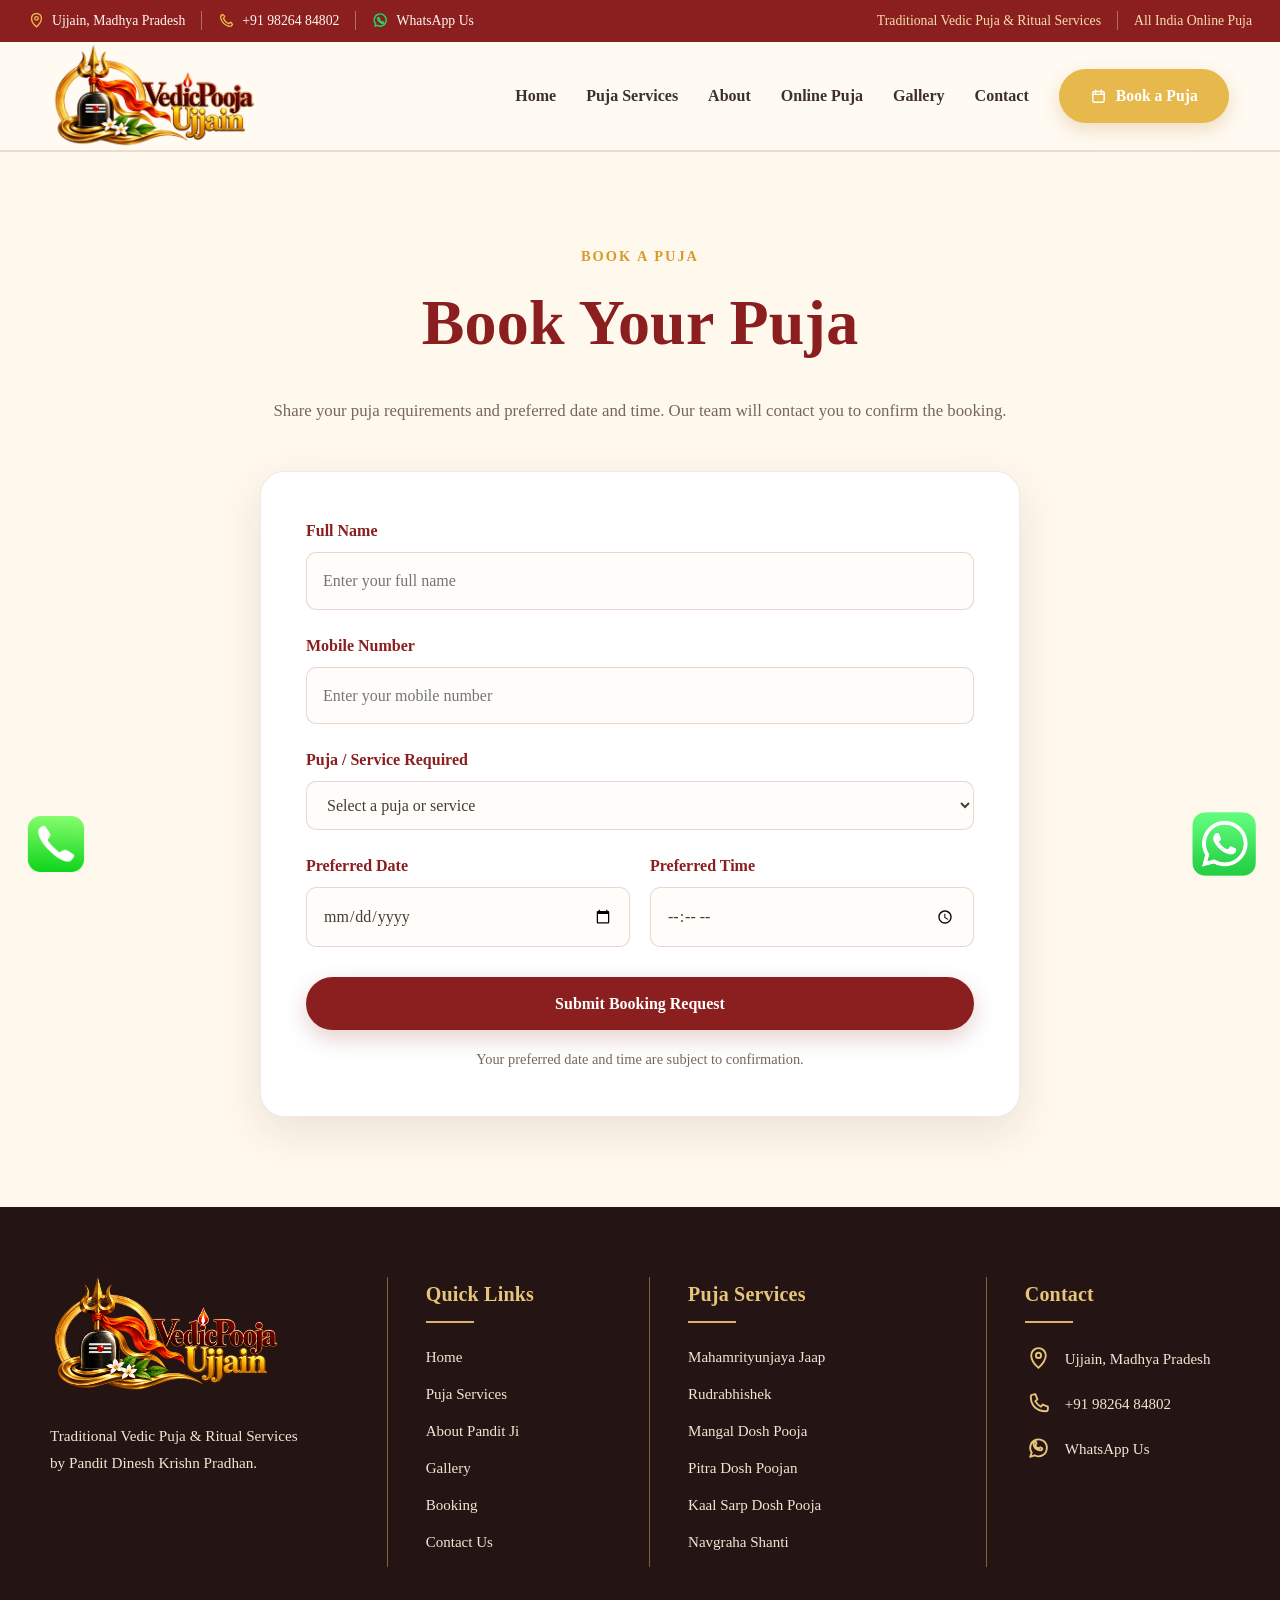
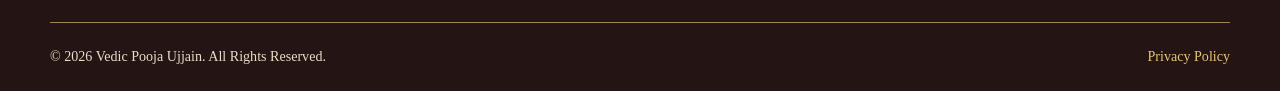
<file: pages/booking.html>
<!DOCTYPE html>
<html lang="en">
<head>
    <meta charset="UTF-8">
    <meta name="viewport" content="width=device-width, initial-scale=1.0">
    <meta name="description" content="Book a traditional Vedic puja with Pandit Dinesh Krishn Pradhan in Ujjain, with online puja services available across India.">
    <link rel="icon" type="image/png" href="../images/logo.png">
    <title>Book a Puja | Vedic Pooja Ujjain</title>
    <link rel="canonical" href="https://vedicpoojaujjain.com/pages/booking.html"> 
    <meta property="og:title" content="Book a Puja | Vedic Pooja Ujjain">
<meta property="og:description" content="Book a traditional Vedic puja with Pandit Dinesh Krishn Pradhan in Ujjain or enquire about online puja services across India.">
<meta property="og:url" content="https://vedicpoojaujjain.com/pages/booking.html">
<meta property="og:type" content="website">
<meta property="og:image" content="https://vedicpoojaujjain.com/images/hero.jpeg">
<meta property="og:site_name" content="Vedic Pooja Ujjain">
    <link rel="stylesheet" href="../css/style.css">
</head>

<body>

<header class="site-header">

    <!-- Top Information Bar -->
    <div class="top-info-bar">

        <div class="top-info-inner">

            <div class="top-info-left">

                <span class="top-info-item">
                    <span class="top-info-icon">
                        <svg viewBox="0 0 24 24" aria-hidden="true">
                            <path d="M12 21s7-6.2 7-12A7 7 0 0 0 5 9c0 5.8 7 12 7 12z"></path>
                            <circle cx="12" cy="9" r="2.5"></circle>
                        </svg>
                    </span>
                    Ujjain, Madhya Pradesh
                </span>

                <span class="top-info-divider"></span>

                <a href="tel:9826484802" class="top-info-item">
                    <span class="top-info-icon">
                        <svg viewBox="0 0 24 24" aria-hidden="true">
                            <path d="M6.5 3.5l3 2.5-1.8 3.2a13.5 13.5 0 0 0 7.1 7.1l3.2-1.8 2.5 3c-1 2.2-3.2 3.1-5.2 2.6C9.5 18.5 5.5 14.5 3.9 8.7c-.5-2 .4-4.2 2.6-5.2z"></path>
                        </svg>
                    </span>
                    +91 98264 84802
                </a>

                <span class="top-info-divider"></span>

                <a href="https://wa.me/919826484802"
                   class="top-info-item whatsapp-top">
                    <span class="top-info-icon">
                        <svg viewBox="0 0 24 24" aria-hidden="true">
                            <path d="M20 11.5a8.5 8.5 0 0 1-12.8 7.3L4 20l1.2-3.1A8.5 8.5 0 1 1 20 11.5z"></path>
                            <path d="M9 8.5c.3-.5.7-.5 1-.1l1 1.4c.2.3.2.6 0 .9l-.5.6c.7 1.2 1.7 2.2 2.9 2.9l.6-.5c.3-.2.6-.2.9 0l1.4 1c.4.3.4.7-.1 1-1 .6-2.1.6-3.1.1-2.1-1-3.8-2.7-4.8-4.8-.5-1-.5-2.1.1-3.1z"></path>
                        </svg>
                    </span>
                    WhatsApp Us
                </a>

            </div>

            <div class="top-info-right">
                <span>Traditional Vedic Puja &amp; Ritual Services</span>
                <span class="top-info-divider"></span>
                <span>All India Online Puja</span>
            </div>

        </div>

    </div>

    <!-- Main Navigation -->
    <div class="main-navbar">

        <div class="container navbar">

            <a href="../index.html" class="brand">
                <img src="../images/logo.png"
                     alt="Vedic Pooja Ujjain"
                     class="brand-logo">
            </a>

            <nav class="nav-menu">

                <a href="../index.html#home">Home</a>

                <a href="puja-services.html">Puja Services</a>

                <a href="about.html">About</a>

                <a href="../index.html#online-puja">Online Puja</a>

                <a href="gallery.html">Gallery</a>

                <a href="contact.html">Contact</a>

            </nav>
            

            <a href="booking.html"
               class="header-book-btn">
                <span class="booking-icon">
                    <svg viewBox="0 0 24 24" aria-hidden="true">
                        <rect x="4" y="5" width="16" height="15" rx="2"></rect>
                        <path d="M8 3v4M16 3v4M4 9h16"></path>
                    </svg>
                </span>
                Book a Puja
            </a>

            <button class="menu-toggle"
                    aria-label="Open navigation menu"
                    type="button">
                <span></span>
                <span></span>
                <span></span>
            </button>

        </div>

    </div>

</header>

<main>

    <section class="booking-page">
        <div class="container">

            <div class="section-heading">
                <p class="section-label">BOOK A PUJA</p>
                <h1>Book Your Puja</h1>
                <p>
                    Share your puja requirements and preferred date and time.
                    Our team will contact you to confirm the booking.
                </p>
            </div>

            <div class="booking-box">

                <form id="booking-form">

                    <div class="form-group">
                        <label for="name">Full Name</label>
                        <input
                            type="text"
                            id="name"
                            name="name"
                            placeholder="Enter your full name"
                            required
                        >
                    </div>

                    <div class="form-group">
                        <label for="mobile">Mobile Number</label>
                        <input
                            type="tel"
                            id="mobile"
                            name="mobile"
                            placeholder="Enter your mobile number"
                            required
                        >
                    </div>

                    <div class="form-group">
                        <label for="puja">Puja / Service Required</label>
                        <select id="puja" name="puja" required>
                            <option value="">Select a puja or service</option>
                            <option>Mahāmṛtyuñjaya Jaap</option>
                            <option>Mangal Dosh Pooja</option>
                            <option>Pitra Dosh Poojan</option>
                            <option>Kaal Sarp Dosh Pooja</option>
                            <option>Navgraha Shanti</option>
                            <option>Rudrabhishek</option>
                            <option>Dosh Nivaran</option>
                            <option>Other Puja / Service</option>
                        </select>
                    </div>

                    <div class="form-row">

                        <div class="form-group">
                            <label for="date">Preferred Date</label>
                            <input
                                type="date"
                                id="date"
                                name="date"
                                required
                            >
                        </div>

                        <div class="form-group">
                            <label for="time">Preferred Time</label>
                            <input
                                type="time"
                                id="time"
                                name="time"
                                required
                            >
                        </div>

                    </div>

                    <button type="submit" class="btn btn-primary">
                        Submit Booking Request
                    </button>

                    <p class="booking-note">
                        Your preferred date and time are subject to confirmation.
                    </p>

                </form>

            </div>

        </div>
    </section>

</main>

<footer class="main-footer">

    <div class="footer-content">

        <!-- Brand -->
        <div class="footer-brand">
            <a href="../index.html" class="footer-logo-link">
                <img src="../images/logo.png"
                     alt="Vedic Pooja Ujjain"
                     class="footer-logo">
            </a>

            <p>
                Traditional Vedic Puja &amp; Ritual Services
                by Pandit Dinesh Krishn Pradhan.
            </p>
        </div>

        <!-- Quick Links -->
        <div class="footer-column">
            <h3>Quick Links</h3>

            <a href="../index.html">Home</a>
            <a href="puja-services.html">Puja Services</a>
            <a href="about.html">About Pandit Ji</a>
            <a href="gallery.html">Gallery</a>
            <a href="booking.html">Booking</a>
            <a href="contact.html">Contact Us</a>
        </div>

        <!-- Puja Services -->
        <div class="footer-column">
            <h3>Puja Services</h3>

            <a href="mahamrityunjaya-jaap.html">
                Mahamrityunjaya Jaap
            </a>

            <a href="rudrabhishek.html">
                Rudrabhishek
            </a>

            <a href="mangal-dosh.html">
                Mangal Dosh Pooja
            </a>

            <a href="pitra-dosh.html">
                Pitra Dosh Poojan
            </a>

            <a href="kaal-sarp-dosh.html">
                Kaal Sarp Dosh Pooja
            </a>

            <a href="navgraha-shanti.html">
                Navgraha Shanti
            </a>
        </div>

        <!-- Contact -->
        <div class="footer-column footer-contact">
            <h3>Contact</h3>

            <p>
                <span class="footer-contact-icon">
                    <svg viewBox="0 0 24 24" aria-hidden="true">
                        <path d="M12 21s7-6.2 7-12a7 7 0 1 0-14 0c0 5.8 7 12 7 12z"></path>
                        <circle cx="12" cy="9" r="2.5"></circle>
                    </svg>
                </span>
                Ujjain, Madhya Pradesh
            </p>

            <a href="tel:9826484802">
                <span class="footer-contact-icon">
                    <svg viewBox="0 0 24 24" aria-hidden="true">
                        <path d="M6.6 3.5 9 3l2 5-2.1 1.7a14 14 0 0 0 5.4 5.4L16 13l5 2v2.4c0 1.1-.9 2-2 2C10.2 19.4 4.6 13.8 4.6 5.5c0-1.1.9-2 2-2z"></path>
                    </svg>
                </span>
                +91 98264 84802
            </a>

            <a href="https://wa.me/919826484802">
                <span class="footer-contact-icon">
                    <svg viewBox="0 0 24 24" aria-hidden="true">
                        <path d="M20 11.5a8 8 0 0 1-11.8 7L4 20l1.5-4.1A8 8 0 1 1 20 11.5z"></path>
                        <path d="M9 8.5c.3 1.7 1.8 3.2 3.5 3.5l1.2-1.2 2 1c-.2 1.2-1.1 2-2.3 2-3.3-.4-5.8-2.9-6.2-6.2 0-1.2.8-2.1 2-2.3l1 2L9 8.5z"></path>
                    </svg>
                </span>
                WhatsApp Us
            </a>
        </div>

    </div>

    <div class="footer-bottom">
        <p>
            © 2026 Vedic Pooja Ujjain. All Rights Reserved.
        </p>

        <a href="privacy-policy.html">
            Privacy Policy
        </a>
    </div>

</footer>

<!-- Floating Buttons -->

<a href="tel:9826484802"
   class="floating-call"
   aria-label="Call Pandit Ji">
    <img src="../images/call-button.webp" alt="Call Pandit Ji">
</a>

<a href="https://wa.me/919826484802"
   class="floating-whatsapp"
   aria-label="WhatsApp Pandit Ji">
    <img src="../images/whatsapp-button.webp" alt="WhatsApp Pandit Ji">
</a>

<script src="../js/script.js"></script>
</body>
</html>
</file>
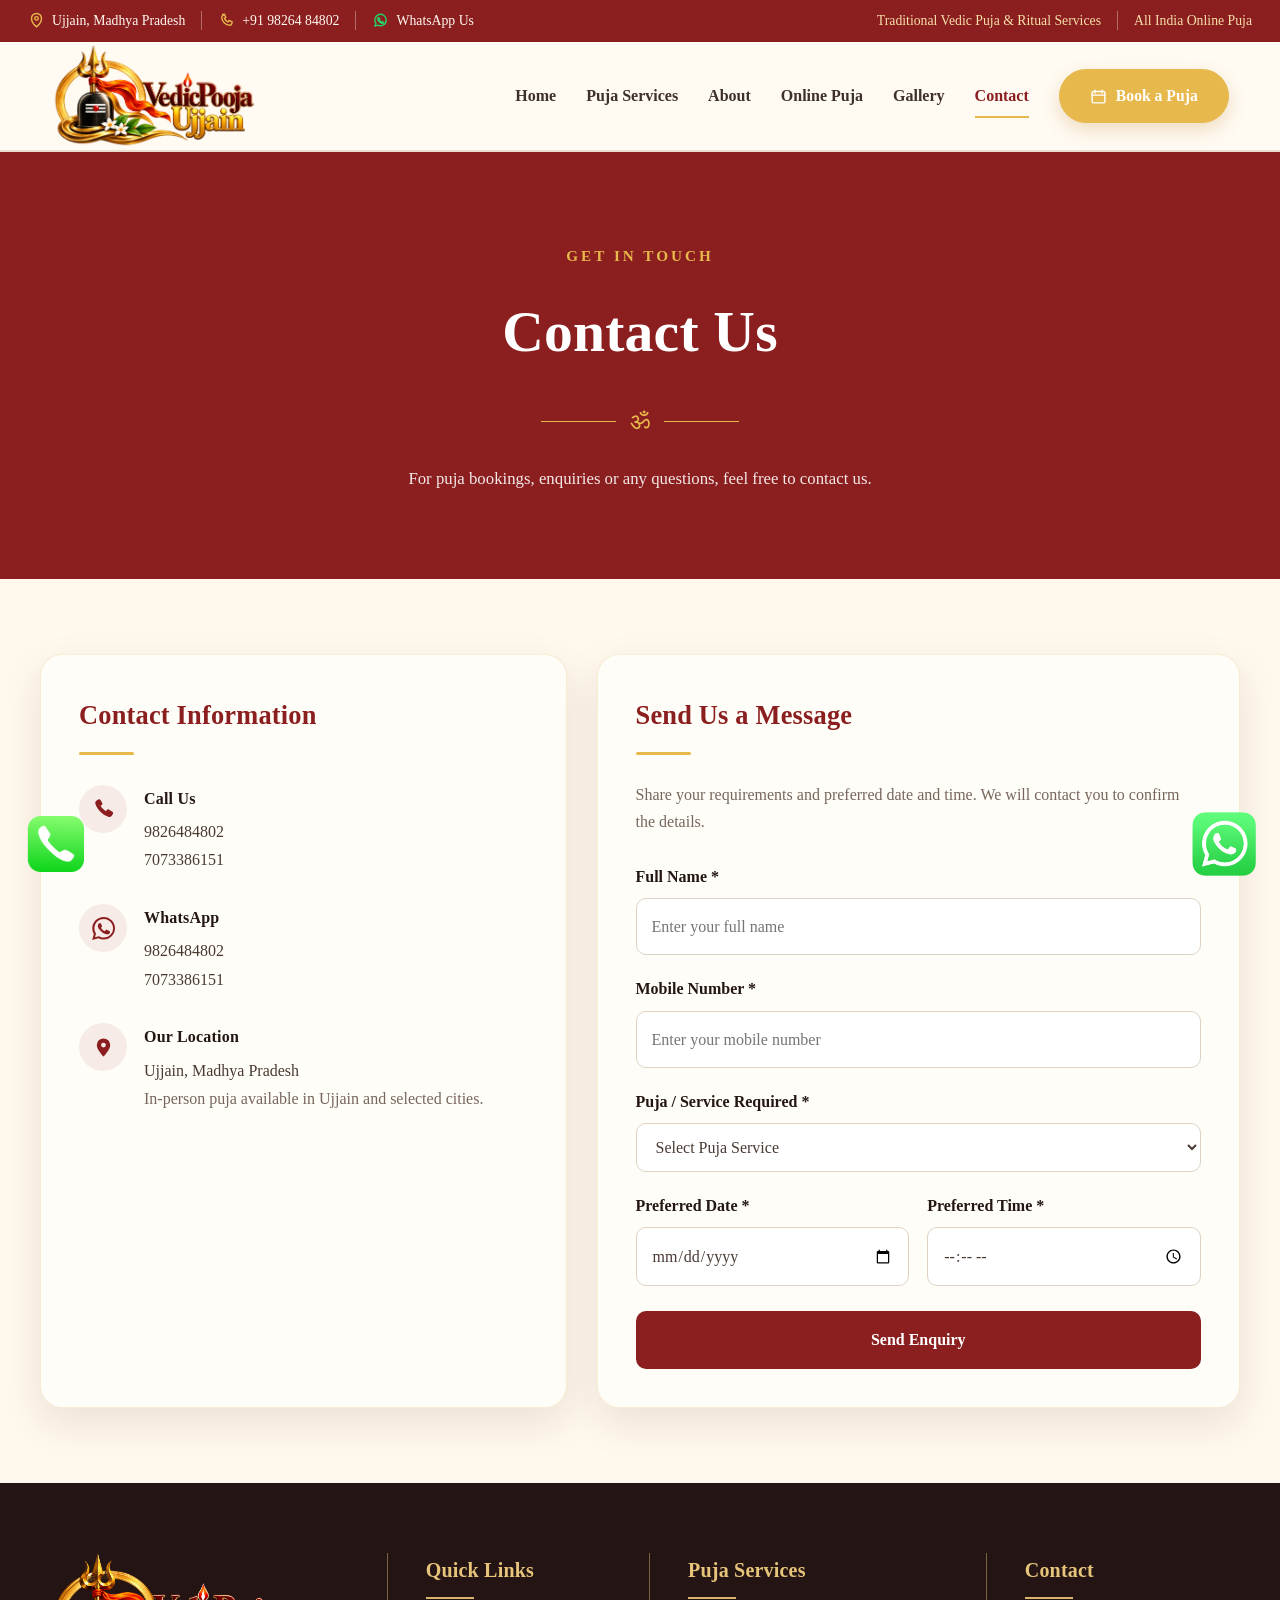
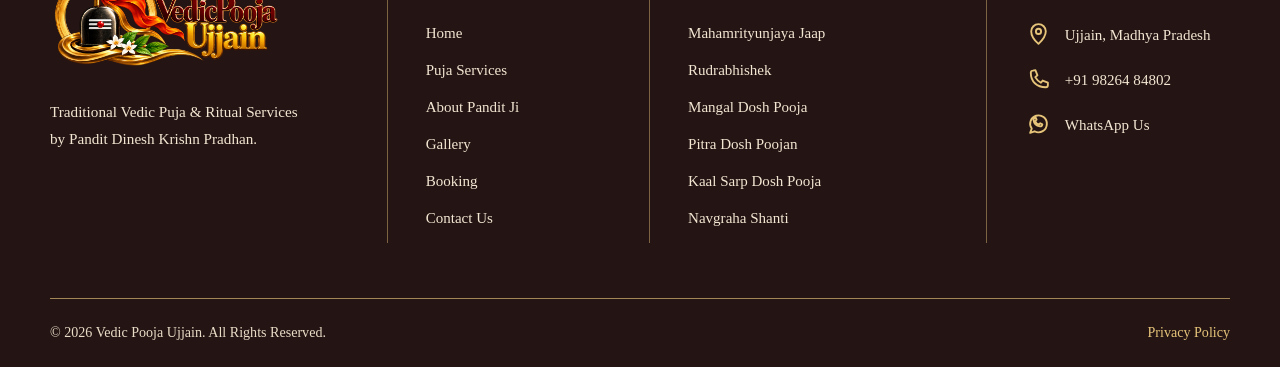
<file: pages/contact.html>
<!DOCTYPE html>
<html lang="en">

<head>
    <meta charset="UTF-8">
    <meta name="viewport" content="width=device-width, initial-scale=1.0">
    <link rel="icon" type="image/png" href="../images/logo.png">
    <title>Contact Us | Vedic Pooja Ujjain</title>
    <link rel="canonical" href="https://vedicpoojaujjain.com/pages/contact.html">
    <meta property="og:title" content="Contact Us | Vedic Pooja Ujjain">
<meta property="og:description" content="Contact Pandit Dinesh Krishn Pradhan for traditional Vedic puja services, online puja and booking enquiries.">
<meta property="og:url" content="https://vedicpoojaujjain.com/pages/contact.html">
<meta property="og:type" content="website">
<meta property="og:image" content="https://vedicpoojaujjain.com/images/logo.png">
<meta property="og:site_name" content="Vedic Pooja Ujjain">

    <meta name="description"
        content="Contact Vedic Pooja Ujjain for puja bookings, enquiries and traditional Vedic ritual services by Pandit Dinesh Krishn Pradhan.">

    <link rel="stylesheet" href="../css/style.css">
</head>

<body>

<header class="site-header">

    <!-- Top Information Bar -->
    <div class="top-info-bar">
        <div class="top-info-inner">

            <div class="top-info-left">

                <span class="top-info-item">
                    <span class="top-info-icon">
                        <svg viewBox="0 0 24 24" aria-hidden="true">
                            <path d="M12 21s7-6.1 7-12A7 7 0 0 0 5 9c0 5.9 7 12 7 12z"></path>
                            <circle cx="12" cy="9" r="2.5"></circle>
                        </svg>
                    </span>
                    Ujjain, Madhya Pradesh
                </span>

                <span class="top-info-divider"></span>

                <a href="tel:9826484802" class="top-info-item">
                    <span class="top-info-icon">
                        <svg viewBox="0 0 24 24" aria-hidden="true">
                            <path d="M6.6 3.5 9 3l2 4.5-2 1.5c1 2.2 2.8 4 5 5l1.5-2L20 14l-.5 2.4c-.3 1.4-1.5 2.4-3 2.4C10.7 18.8 5.2 13.3 5.2 7.5c0-1.5 1-2.7 2.4-3z"></path>
                        </svg>
                    </span>
                    +91 98264 84802
                </a>

                <span class="top-info-divider"></span>

                <a href="https://wa.me/919826484802"
                   class="top-info-item whatsapp-top">
                    <span class="top-info-icon">
                        <svg viewBox="0 0 24 24" aria-hidden="true">
                            <path d="M20 11.5a8 8 0 0 1-11.8 7L4 20l1.5-4.1A8 8 0 1 1 20 11.5z"></path>
                            <path d="M8.5 8.5c.2-.4.5-.4.8-.4h.5c.2 0 .4.1.5.4l.7 1.6c.1.2.1.4-.1.6l-.6.7c.8 1.2 1.7 2.1 2.9 2.9l.7-.6c.2-.2.4-.2.6-.1l1.6.7c.3.1.4.3.4.5v.5c0 .3 0 .6-.4.8-.4.2-1.2.3-2.1 0-1-.3-2.1-.9-3.3-2-1.2-1.1-2-2.2-2.5-3.1-.5-.9-.5-1.7-.2-2.1z"></path>
                        </svg>
                    </span>
                    WhatsApp Us
                </a>

            </div>

            <div class="top-info-right">
                <span>Traditional Vedic Puja &amp; Ritual Services</span>
                <span class="top-info-divider"></span>
                <span>All India Online Puja</span>
            </div>

        </div>
    </div>

    <!-- Main Navigation -->
    <div class="main-navbar">
        <div class="container navbar">

            <a href="../index.html" class="brand">
                <img src="../images/logo.png"
                     alt="Vedic Pooja Ujjain"
                     class="brand-logo">
            </a>

            <nav class="nav-menu">

                <a href="../index.html#home">Home</a>

                <a href="puja-services.html">
                    Puja Services
                </a>

                <a href="about.html">
                    About
                </a>

                <a href="../index.html#online-puja">
                    Online Puja
                </a>

                <a href="gallery.html">
                    Gallery
                </a>

                <a href="contact.html" class="active">
                    Contact
                </a>

            </nav>
            

            <a href="booking.html"
               class="header-book-btn">
                <span class="booking-icon">
                    <svg viewBox="0 0 24 24" aria-hidden="true">
                        <rect x="3" y="5" width="18" height="16" rx="2"></rect>
                        <line x1="7" y1="3" x2="7" y2="7"></line>
                        <line x1="17" y1="3" x2="17" y2="7"></line>
                        <line x1="3" y1="10" x2="21" y2="10"></line>
                    </svg>
                </span>
                Book a Puja
            </a>

            <button class="menu-toggle"
                    aria-label="Open navigation menu"
                    type="button">
                <span></span>
                <span></span>
                <span></span>
            </button>

        </div>
    </div>

</header>


<main>

    <!-- Contact Hero -->
    <section class="contact-page-hero">

        <div class="contact-page-heading">

            <p class="section-label">
                GET IN TOUCH
            </p>

            <h1>
                Contact Us
            </h1>

            <div class="contact-page-ornament">
                <span></span>
                <strong>ॐ</strong>
                <span></span>
            </div>

            <p>
                For puja bookings, enquiries or any questions,
                feel free to contact us.
            </p>

        </div>

    </section>


    <!-- Contact Content -->
    <section class="contact-page-section">

        <div class="contact-page-grid">


            <!-- Contact Information -->
            <div class="contact-page-card">

                <h2>Contact Information</h2>

                <div class="contact-page-line"></div>


                <div class="contact-page-detail">

                    <div class="contact-page-icon">
                        <svg viewBox="0 0 24 24" aria-hidden="true">
                            <path d="M6.6 2.5 4.8 3.7c-1.2.8-1.7 2.3-1.2 3.7 2.2 6.2 7.1 11.1 13.3 13.3 1.4.5 2.9 0 3.7-1.2l1.2-1.8c.5-.8.3-1.8-.5-2.3l-3.8-2.3c-.7-.4-1.6-.2-2 .5l-.9 1.2c-2.4-1.2-4.4-3.2-5.6-5.6l1.2-.9c.7-.5.9-1.4.5-2L8.9 3c-.5-.8-1.5-1-2.3-.5z"/>
                        </svg>
                    </div>

                    <div>
                        <h3>Call Us</h3>
                        <a href="tel:9826484802">9826484802</a>
                        <a href="tel:7073386151">7073386151</a>
                    </div>

                </div>


                <div class="contact-page-detail">

                    <div class="contact-page-icon">
                        <svg viewBox="0 0 24 24" aria-hidden="true">
                            <path d="M20.5 3.5A11.8 11.8 0 0 0 12.1 0C5.6 0 .3 5.3.3 11.8c0 2.1.5 4.1 1.6 5.9L.2 24l6.5-1.7c1.7.9 3.5 1.3 5.4 1.3h.1c6.5 0 11.8-5.3 11.8-11.8 0-3.1-1.2-6.1-3.5-8.3zm-8.4 18c-1.7 0-3.4-.5-4.8-1.3l-.3-.2-3.8 1 1-3.7-.2-.4a9.7 9.7 0 1 1 8.1 4.6zm5.3-7.3c-.3-.2-1.8-.9-2.1-1-.3-.1-.5-.2-.7.2-.2.3-.8 1-.9 1.2-.2.2-.3.2-.6.1-1.6-.8-2.6-1.4-3.6-3.2-.3-.5.3-.5.8-1.7.1-.2.1-.4 0-.6-.1-.2-.7-1.7-.9-2.3-.2-.6-.5-.5-.7-.5h-.6c-.2 0-.6.1-.9.4-.3.3-1.1 1.1-1.1 2.6s1.1 3 1.3 3.2c.2.2 2.2 3.4 5.4 4.7 2 .8 2.8.9 3.8.8.6-.1 1.8-.7 2-1.4.3-.7.3-1.3.2-1.4-.1-.2-.3-.3-.6-.4z"/>
                        </svg>
                    </div>

                    <div>
                        <h3>WhatsApp</h3>
                        <a href="https://wa.me/919826484802">9826484802</a>
                        <a href="https://wa.me/917073386151">7073386151</a>
                    </div>

                </div>


                <div class="contact-page-detail">

                    <div class="contact-page-icon">
                        <svg viewBox="0 0 24 24" aria-hidden="true">
                            <path d="M12 2.5a7 7 0 0 0-7 7c0 5.2 7 12 7 12s7-6.8 7-12a7 7 0 0 0-7-7zm0 9.5a2.5 2.5 0 1 1 0-5 2.5 2.5 0 0 1 0 5z"/>
                        </svg>
                    </div>

                    <div>
                        <h3>Our Location</h3>
                        <p>Ujjain, Madhya Pradesh</p>
                        <p>In-person puja available in Ujjain and selected cities.</p>
                    </div>

                </div>

            </div>


            <!-- Enquiry Form -->
            <div class="contact-page-card">

                <h2>Send Us a Message</h2>

                <div class="contact-page-line"></div>

                <p class="contact-page-intro">
                    Share your requirements and preferred date and time.
                    We will contact you to confirm the details.
                </p>


                <form id="contact-page-form">

                    <div class="contact-page-form-group">

                        <label for="page-contact-name">
                            Full Name *
                        </label>

                        <input
                            type="text"
                            id="page-contact-name"
                            placeholder="Enter your full name"
                            required
                        >

                    </div>


                    <div class="contact-page-form-group">

                        <label for="page-contact-mobile">
                            Mobile Number *
                        </label>

                        <input
                            type="tel"
                            id="page-contact-mobile"
                            placeholder="Enter your mobile number"
                            required
                        >

                    </div>


                    <div class="contact-page-form-group">

                        <label for="page-contact-puja">
                            Puja / Service Required *
                        </label>

                        <select id="page-contact-puja" required>

                            <option value="">
                                Select Puja Service
                            </option>

                            <option value="Mahamrityunjaya Jaap">
                                Mahamrityunjaya Jaap
                            </option>

                            <option value="Mangal Dosh Pooja">
                                Mangal Dosh Pooja
                            </option>

                            <option value="Pitra Dosh Poojan">
                                Pitra Dosh Poojan
                            </option>

                            <option value="Kaal Sarp Dosh Pooja">
                                Kaal Sarp Dosh Pooja
                            </option>

                            <option value="Navgraha Shanti">
                                Navgraha Shanti
                            </option>

                            <option value="Rudrabhishek">
                                Rudrabhishek
                            </option>

                            <option value="Dosh Nivaran">
                                Dosh Nivaran
                            </option>

                            <option value="Online Puja">
                                Online Puja
                            </option>

                            <option value="Other">
                                Other
                            </option>

                        </select>

                    </div>


                    <div class="contact-page-form-row">

                        <div class="contact-page-form-group">

                            <label for="page-contact-date">
                                Preferred Date *
                            </label>

                            <input
                                type="date"
                                id="page-contact-date"
                                required
                            >

                        </div>


                        <div class="contact-page-form-group">

                            <label for="page-contact-time">
                                Preferred Time *
                            </label>

                            <input
                                type="time"
                                id="page-contact-time"
                                required
                            >

                        </div>

                    </div>


                    <button
                        type="submit"
                        class="contact-page-submit">
                        Send Enquiry
                    </button>

                </form>

            </div>

        </div>

    </section>

</main>


<footer class="main-footer">

    <div class="footer-content">

        <!-- Brand -->
        <div class="footer-brand">
            <a href="../index.html" class="footer-logo-link">
                <img src="../images/logo.png"
                     alt="Vedic Pooja Ujjain"
                     class="footer-logo">
            </a>

            <p>
                Traditional Vedic Puja &amp; Ritual Services
                by Pandit Dinesh Krishn Pradhan.
            </p>
        </div>

        <!-- Quick Links -->
        <div class="footer-column">
            <h3>Quick Links</h3>

            <a href="../index.html">Home</a>
            <a href="puja-services.html">Puja Services</a>
            <a href="about.html">About Pandit Ji</a>
            <a href="gallery.html">Gallery</a>
            <a href="booking.html">Booking</a>
            <a href="contact.html">Contact Us</a>
        </div>

        <!-- Puja Services -->
        <div class="footer-column">
            <h3>Puja Services</h3>

            <a href="mahamrityunjaya-jaap.html">
                Mahamrityunjaya Jaap
            </a>

            <a href="rudrabhishek.html">
                Rudrabhishek
            </a>

            <a href="mangal-dosh.html">
                Mangal Dosh Pooja
            </a>

            <a href="pitra-dosh.html">
                Pitra Dosh Poojan
            </a>

            <a href="kaal-sarp-dosh.html">
                Kaal Sarp Dosh Pooja
            </a>

            <a href="navgraha-shanti.html">
                Navgraha Shanti
            </a>
        </div>

        <!-- Contact -->
        <div class="footer-column footer-contact">
            <h3>Contact</h3>

            <p>
                <span class="footer-contact-icon">
                    <svg viewBox="0 0 24 24" aria-hidden="true">
                        <path d="M12 21s7-6.2 7-12a7 7 0 1 0-14 0c0 5.8 7 12 7 12z"></path>
                        <circle cx="12" cy="9" r="2.5"></circle>
                    </svg>
                </span>
                Ujjain, Madhya Pradesh
            </p>

            <a href="tel:9826484802">
                <span class="footer-contact-icon">
                    <svg viewBox="0 0 24 24" aria-hidden="true">
                        <path d="M6.6 3.5 9 3l2 5-2.1 1.7a14 14 0 0 0 5.4 5.4L16 13l5 2v2.4c0 1.1-.9 2-2 2C10.2 19.4 4.6 13.8 4.6 5.5c0-1.1.9-2 2-2z"></path>
                    </svg>
                </span>
                +91 98264 84802
            </a>

            <a href="https://wa.me/919826484802">
                <span class="footer-contact-icon">
                    <svg viewBox="0 0 24 24" aria-hidden="true">
                        <path d="M20 11.5a8 8 0 0 1-11.8 7L4 20l1.5-4.1A8 8 0 1 1 20 11.5z"></path>
                        <path d="M9 8.5c.3 1.7 1.8 3.2 3.5 3.5l1.2-1.2 2 1c-.2 1.2-1.1 2-2.3 2-3.3-.4-5.8-2.9-6.2-6.2 0-1.2.8-2.1 2-2.3l1 2L9 8.5z"></path>
                    </svg>
                </span>
                WhatsApp Us
            </a>
        </div>

    </div>

    <div class="footer-bottom">
        <p>
            © 2026 Vedic Pooja Ujjain. All Rights Reserved.
        </p>

        <a href="privacy-policy.html">
            Privacy Policy
        </a>
    </div>

</footer>

<!-- Floating Buttons -->

<a href="tel:9826484802"
   class="floating-call"
   aria-label="Call Pandit Ji">
    <img src="../images/call-button.webp" alt="Call">
</a>

<a href="https://wa.me/919826484802"
   class="floating-whatsapp"
   aria-label="WhatsApp Pandit Ji">
    <img src="../images/whatsapp-button.webp" alt="WhatsApp">
</a>

<script src="../js/script.js"></script>

</body>
</html>
</file>
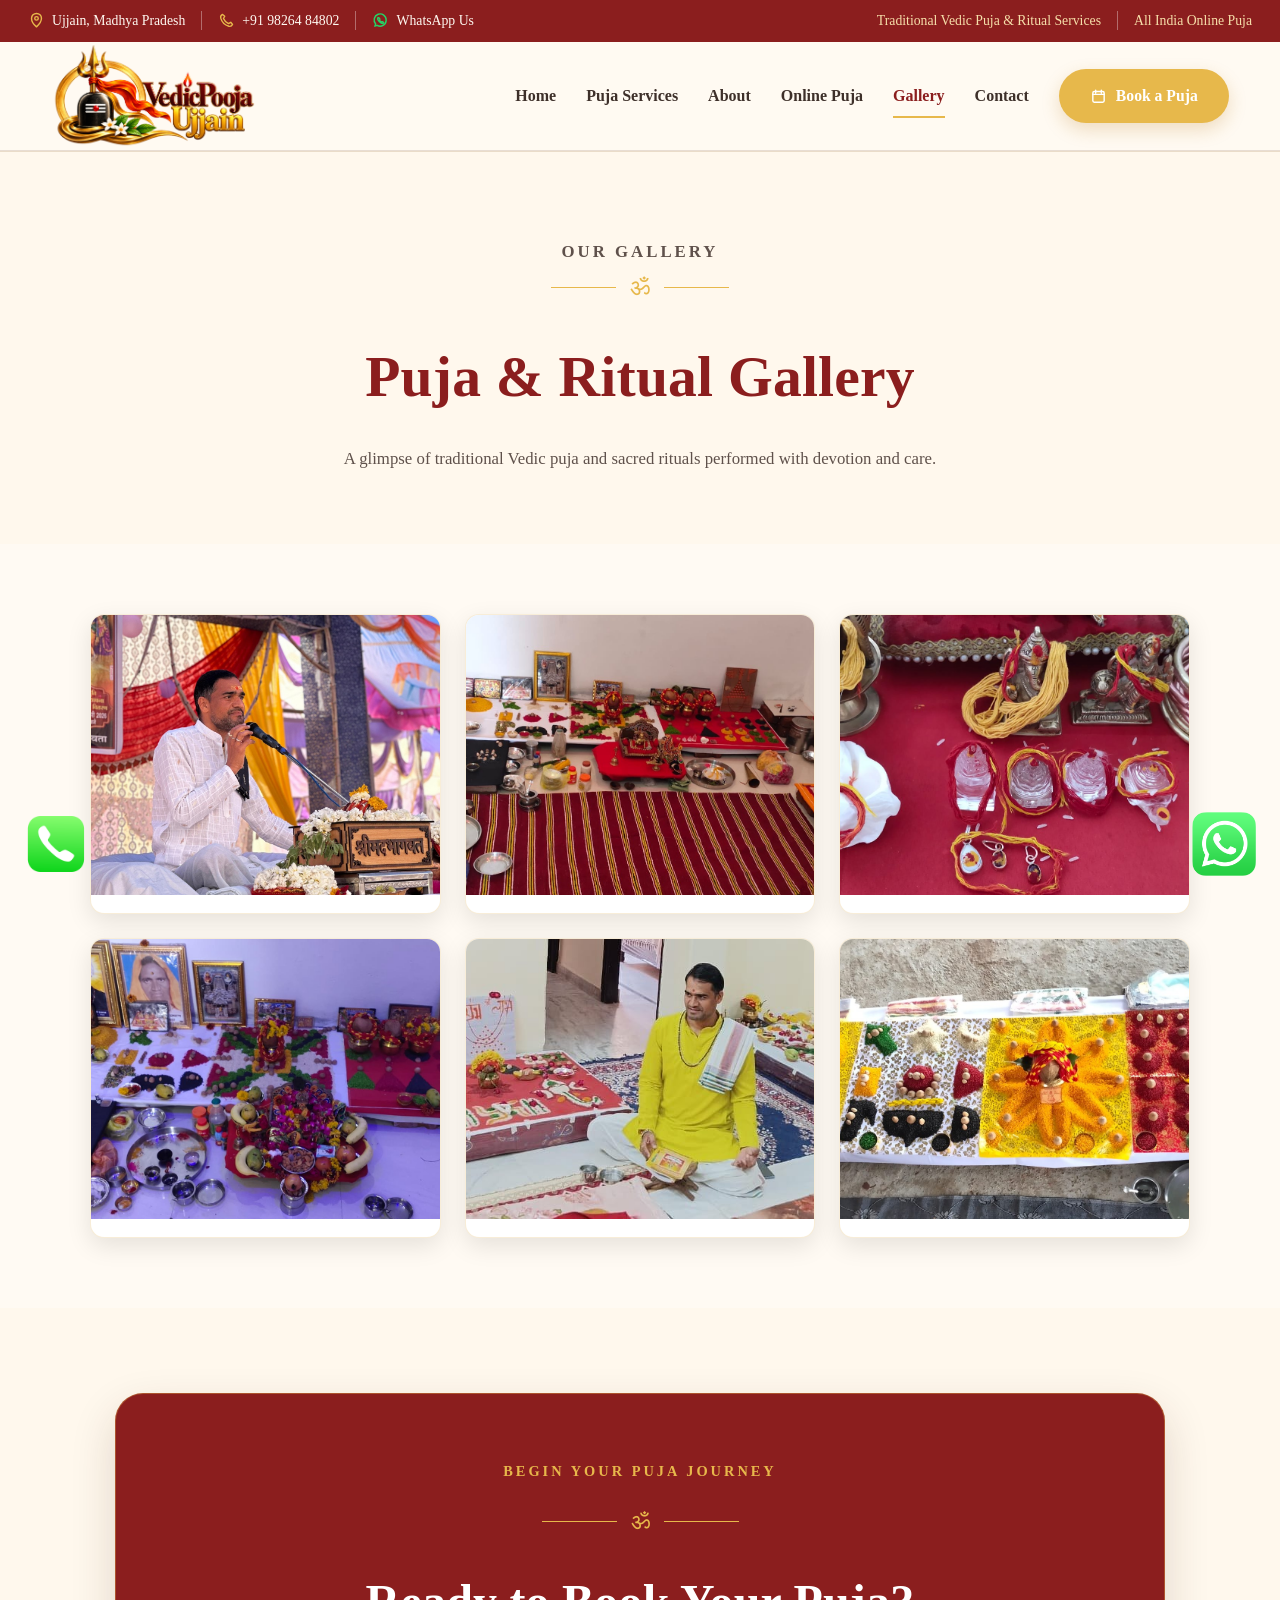
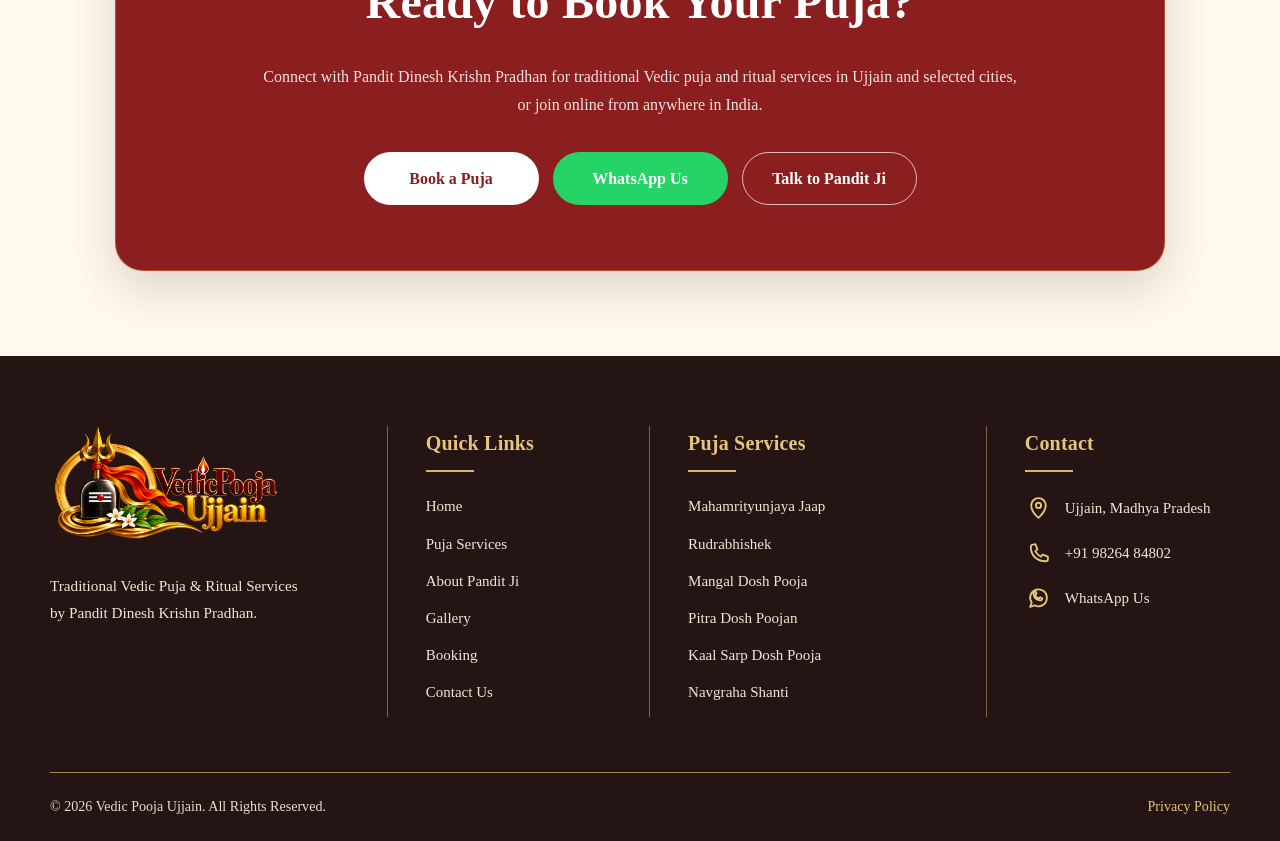
<file: pages/gallery.html>
<!DOCTYPE html>
<html lang="en">

<head>
    <meta charset="UTF-8">
    <meta name="viewport" content="width=device-width, initial-scale=1.0">
    <meta name="description" content="Explore the Vedic Pooja Ujjain gallery featuring traditional puja and religious ceremonies by Pandit Dinesh Krishn Pradhan.">
    <link rel="icon" type="image/png" href="../images/logo.png">
    <title>Gallery | Vedic Pooja Ujjain</title>
    <link rel="canonical" href="https://vedicpoojaujjain.com/pages/gallery.html">
    <meta property="og:title" content="Gallery | Vedic Pooja Ujjain">
<meta property="og:description" content="Explore photographs from Vedic puja and traditional ritual services by Vedic Pooja Ujjain.">
<meta property="og:url" content="https://vedicpoojaujjain.com/pages/gallery.html">
<meta property="og:type" content="website">
<meta property="og:image" content="https://vedicpoojaujjain.com/images/IMG_4621.jpeg">
<meta property="og:site_name" content="Vedic Pooja Ujjain">

    <link rel="stylesheet" href="../css/style.css">
</head>

<body>

   <!-- Header -->
<header class="site-header">

    <!-- Top Information Bar -->
    <div class="top-info-bar">

        <div class="top-info-inner">

            <div class="top-info-left">

                <span class="top-info-item">
                    <span class="top-info-icon">
                        <svg viewBox="0 0 24 24" aria-hidden="true">
                            <path d="M12 21s7-6.2 7-12A7 7 0 0 0 5 9c0 5.8 7 12 7 12z"></path>
                            <circle cx="12" cy="9" r="2.5"></circle>
                        </svg>
                    </span>
                    Ujjain, Madhya Pradesh
                </span>

                <span class="top-info-divider"></span>

                <a href="tel:9826484802" class="top-info-item">
                    <span class="top-info-icon">
                        <svg viewBox="0 0 24 24" aria-hidden="true">
                            <path d="M6.5 3.5l3 2.5-1.8 3.2a13.5 13.5 0 0 0 7.1 7.1l3.2-1.8 2.5 3c-1 2.2-3.2 3.1-5.2 2.6C9.5 18.5 5.5 14.5 3.9 8.7c-.5-2 .4-4.2 2.6-5.2z"></path>
                        </svg>
                    </span>
                    +91 98264 84802
                </a>

                <span class="top-info-divider"></span>

                <a href="https://wa.me/919826484802"
                   class="top-info-item whatsapp-top">
                    <span class="top-info-icon">
                        <svg viewBox="0 0 24 24" aria-hidden="true">
                            <path d="M20 11.5a8.5 8.5 0 0 1-12.8 7.3L4 20l1.2-3.1A8.5 8.5 0 1 1 20 11.5z"></path>
                            <path d="M9 8.5c.3-.5.7-.5 1-.1l1 1.4c.2.3.2.6 0 .9l-.5.6c.7 1.2 1.7 2.2 2.9 2.9l.6-.5c.3-.2.6-.2.9 0l1.4 1c.4.3.4.7-.1 1-1 .6-2.1.6-3.1.1-2.1-1-3.8-2.7-4.8-4.8-.5-1-.5-2.1.1-3.1z"></path>
                        </svg>
                    </span>
                    WhatsApp Us
                </a>

            </div>

            <div class="top-info-right">
                <span>Traditional Vedic Puja &amp; Ritual Services</span>
                <span class="top-info-divider"></span>
                <span>All India Online Puja</span>
            </div>

        </div>

    </div>

    <!-- Main Navigation -->
    <div class="main-navbar">

        <div class="container navbar">

            <a href="../index.html" class="brand">
                <img src="../images/logo.png"
                     alt="Vedic Pooja Ujjain"
                     class="brand-logo">
            </a>

            <nav class="nav-menu">

                <a href="../index.html#home">Home</a>

                <a href="puja-services.html">Puja Services</a>

                <a href="about.html">About</a>

                <a href="../index.html#online-puja">Online Puja</a>

                <a href="gallery.html" class="active">Gallery</a>

                <a href="contact.html">Contact</a>

            </nav>
            
            <a href="booking.html"
               class="header-book-btn">
                <span class="booking-icon">
                    <svg viewBox="0 0 24 24" aria-hidden="true">
                        <rect x="4" y="5" width="16" height="15" rx="2"></rect>
                        <path d="M8 3v4M16 3v4M4 9h16"></path>
                    </svg>
                </span>
                Book a Puja
            </a>

            <button class="menu-toggle"
                    aria-label="Open navigation menu"
                    type="button">
                <span></span>
                <span></span>
                <span></span>
            </button>

        </div>

    </div>

</header>


    <!-- Gallery Hero -->
    <section class="gallery-page-hero">

        <div class="gallery-page-heading">

            <p class="gallery-page-label">
                OUR GALLERY
            </p>

            <div class="gallery-page-ornament">
                <span></span>
                <strong>ॐ</strong>
                <span></span>
            </div>

            <h1>
                Puja &amp; Ritual Gallery
            </h1>

            <p>
                A glimpse of traditional Vedic puja and sacred rituals
                performed with devotion and care.
            </p>

        </div>

    </section>


    <!-- Gallery -->
    <section class="gallery-section">

        <div class="container">

            <div class="gallery-grid">

                <div class="gallery-item">
                    <img src="../images/IMG_4621.jpeg"
                         alt="Vedic Pooja Ujjain Gallery Photo 1">
                </div>

                <div class="gallery-item">
                    <img src="../images/IMG_4622.jpeg"
                         alt="Vedic Pooja Ujjain Gallery Photo 2">
                </div>

                <div class="gallery-item">
                    <img src="../images/IMG_4623.jpeg"
                         alt="Vedic Pooja Ujjain Gallery Photo 3">
                </div>

                <div class="gallery-item">
                    <img src="../images/IMG_4624.jpeg"
                         alt="Vedic Pooja Ujjain Gallery Photo 4">
                </div>

                <div class="gallery-item">
                    <img src="../images/IMG_4625.jpeg"
                         alt="Vedic Pooja Ujjain Gallery Photo 5">
                </div>

                <div class="gallery-item">
                    <img src="../images/IMG_4626.jpeg"
                         alt="Vedic Pooja Ujjain Gallery Photo 6">
                </div>

            </div>

        </div>

    </section>


    <!-- CTA -->
    <section class="final-cta">

        <div class="cta-inner">

            <p class="cta-label">
                BEGIN YOUR PUJA JOURNEY
            </p>

            <div class="cta-ornament">
                <span></span>
                <strong>ॐ</strong>
                <span></span>
            </div>

            <h2>
                Ready to Book Your Puja?
            </h2>

            <p class="cta-description">
                Connect with Pandit Dinesh Krishn Pradhan for traditional
                Vedic puja and ritual services in Ujjain and selected cities,
                or join online from anywhere in India.
            </p>

            <div class="cta-buttons">

                <a href="booking.html"
                   class="btn primary-btn">
                    Book a Puja
                </a>

                <a href="https://wa.me/919826484802"
                   class="btn whatsapp-btn">
                    WhatsApp Us
                </a>

                <a href="tel:9826484802"
                   class="btn secondary-btn">
                    Talk to Pandit Ji
                </a>

            </div>

        </div>

    </section>


    <!-- Footer -->
   <footer class="main-footer">

    <div class="footer-content">

        <!-- Brand -->
        <div class="footer-brand">
            <a href="../index.html" class="footer-logo-link">
                <img src="../images/logo.png"
                     alt="Vedic Pooja Ujjain"
                     class="footer-logo">
            </a>

            <p>
                Traditional Vedic Puja &amp; Ritual Services
                by Pandit Dinesh Krishn Pradhan.
            </p>
        </div>

        <!-- Quick Links -->
        <div class="footer-column">
            <h3>Quick Links</h3>

            <a href="../index.html">Home</a>
            <a href="puja-services.html">Puja Services</a>
            <a href="about.html">About Pandit Ji</a>
            <a href="gallery.html">Gallery</a>
            <a href="booking.html">Booking</a>
            <a href="contact.html">Contact Us</a>
        </div>

        <!-- Puja Services -->
        <div class="footer-column">
            <h3>Puja Services</h3>

            <a href="mahamrityunjaya-jaap.html">
                Mahamrityunjaya Jaap
            </a>

            <a href="rudrabhishek.html">
                Rudrabhishek
            </a>

            <a href="mangal-dosh.html">
                Mangal Dosh Pooja
            </a>

            <a href="pitra-dosh.html">
                Pitra Dosh Poojan
            </a>

            <a href="kaal-sarp-dosh.html">
                Kaal Sarp Dosh Pooja
            </a>

            <a href="navgraha-shanti.html">
                Navgraha Shanti
            </a>
        </div>

        <!-- Contact -->
        <div class="footer-column footer-contact">
            <h3>Contact</h3>

            <p>
                <span class="footer-contact-icon">
                    <svg viewBox="0 0 24 24" aria-hidden="true">
                        <path d="M12 21s7-6.2 7-12a7 7 0 1 0-14 0c0 5.8 7 12 7 12z"></path>
                        <circle cx="12" cy="9" r="2.5"></circle>
                    </svg>
                </span>
                Ujjain, Madhya Pradesh
            </p>

            <a href="tel:9826484802">
                <span class="footer-contact-icon">
                    <svg viewBox="0 0 24 24" aria-hidden="true">
                        <path d="M6.6 3.5 9 3l2 5-2.1 1.7a14 14 0 0 0 5.4 5.4L16 13l5 2v2.4c0 1.1-.9 2-2 2C10.2 19.4 4.6 13.8 4.6 5.5c0-1.1.9-2 2-2z"></path>
                    </svg>
                </span>
                +91 98264 84802
            </a>

            <a href="https://wa.me/919826484802">
                <span class="footer-contact-icon">
                    <svg viewBox="0 0 24 24" aria-hidden="true">
                        <path d="M20 11.5a8 8 0 0 1-11.8 7L4 20l1.5-4.1A8 8 0 1 1 20 11.5z"></path>
                        <path d="M9 8.5c.3 1.7 1.8 3.2 3.5 3.5l1.2-1.2 2 1c-.2 1.2-1.1 2-2.3 2-3.3-.4-5.8-2.9-6.2-6.2 0-1.2.8-2.1 2-2.3l1 2L9 8.5z"></path>
                    </svg>
                </span>
                WhatsApp Us
            </a>
        </div>

    </div>

    <div class="footer-bottom">
        <p>
            © 2026 Vedic Pooja Ujjain. All Rights Reserved.
        </p>

        <a href="privacy-policy.html">
            Privacy Policy
        </a>
    </div>

</footer>

<!-- Floating Buttons -->

<a href="tel:9826484802"
   class="floating-call"
   aria-label="Call Pandit Ji">
    <img src="../images/call-button.webp" alt="Call Pandit Ji">
</a>

<a href="https://wa.me/919826484802"
   class="floating-whatsapp"
   aria-label="WhatsApp Pandit Ji">
    <img src="../images/whatsapp-button.webp" alt="WhatsApp Pandit Ji">
</a>


    <script src="../js/script.js"></script>

</body>

</html>
</file>
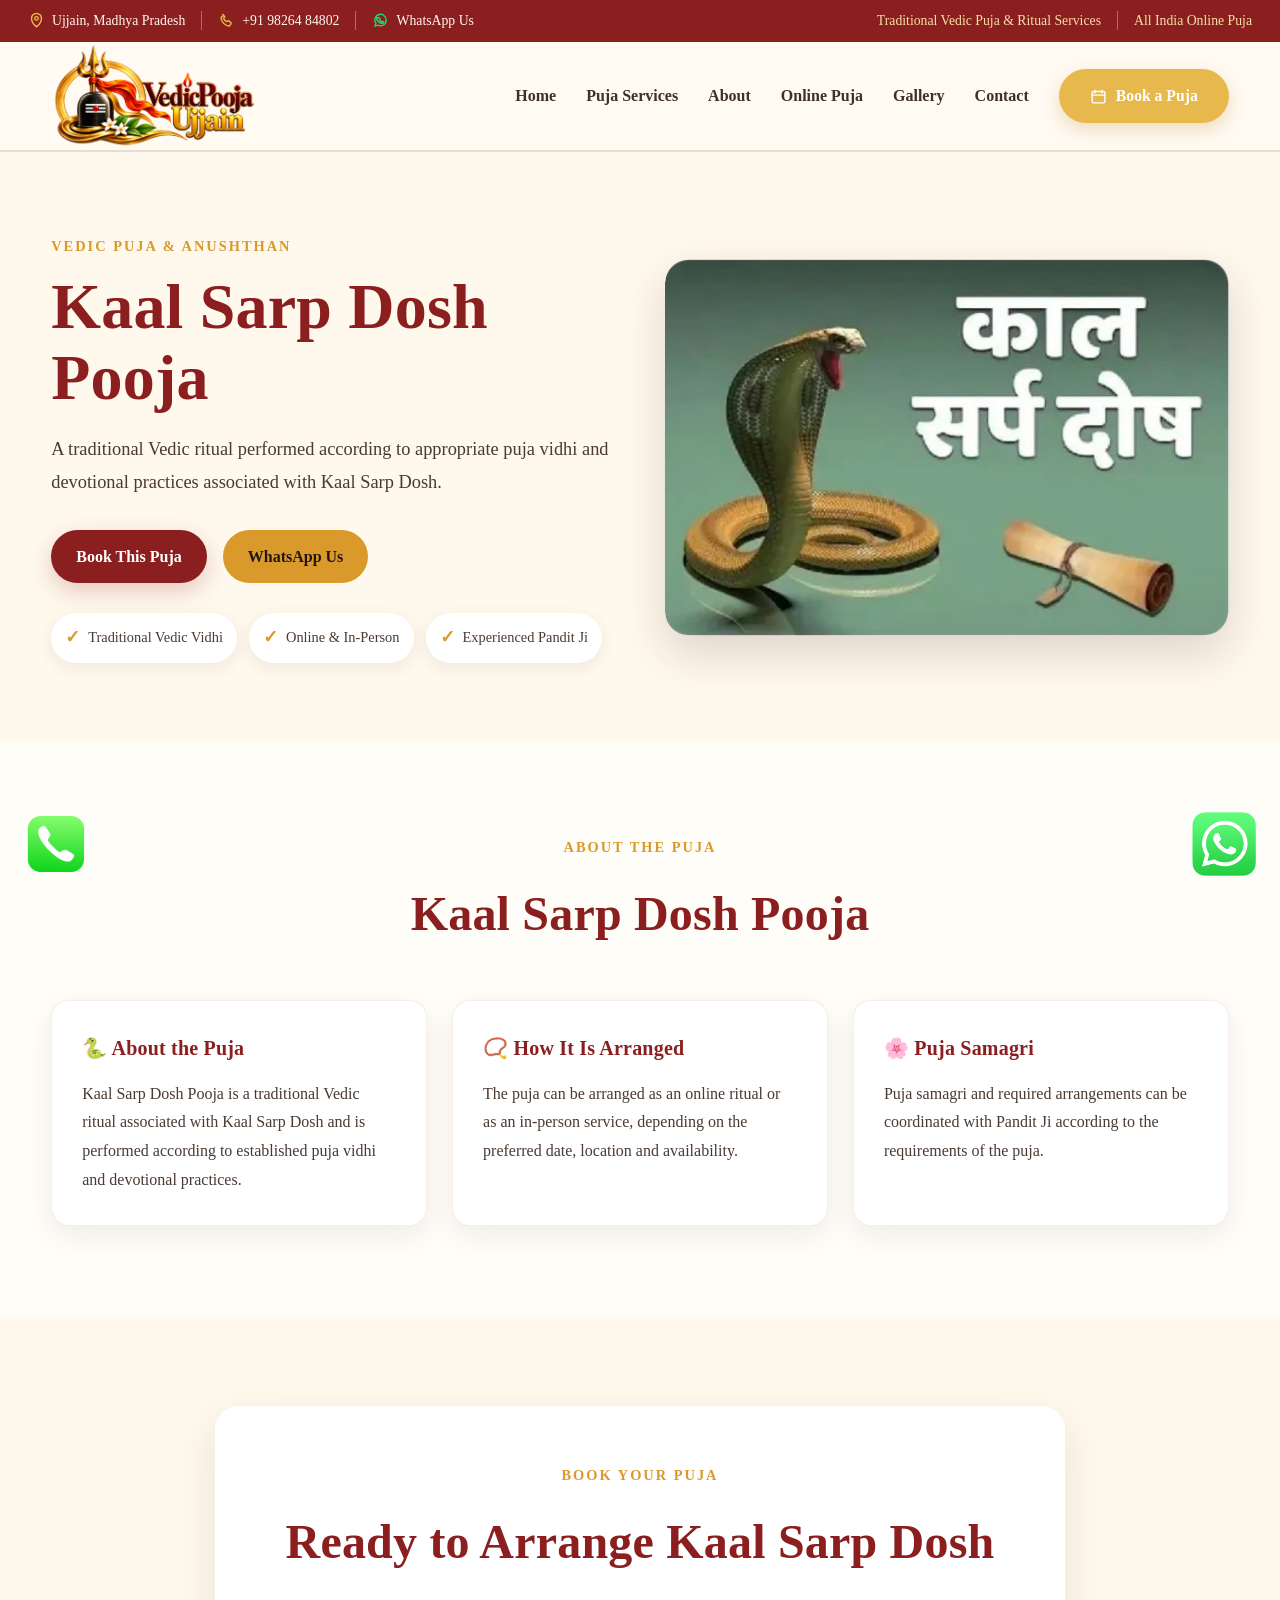
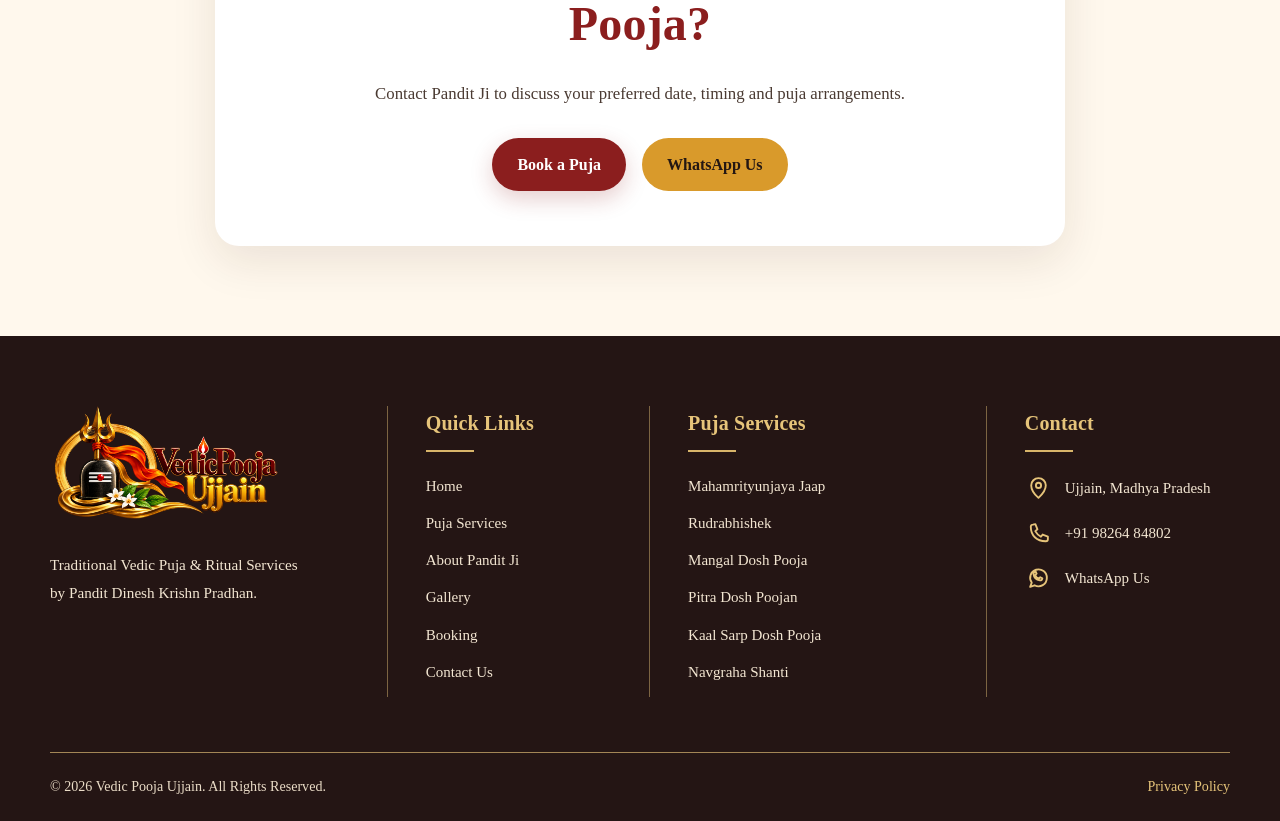
<file: pages/kaal-sarp-dosh.html>
<!DOCTYPE html>
<html lang="en">
<head>
    <meta charset="UTF-8">
    <meta name="viewport" content="width=device-width, initial-scale=1.0">

    <meta name="description"
          content="Kaal Sarp Dosh Pooja by an experienced Vedic Pandit Ji. Enquire for online or in-person puja arrangements.">
         <link rel="icon" type="image/png" href="../images/logo.png">
    <title>Kaal Sarp Dosh Pooja | Vedic Pooja Ujjain</title>
    <link rel="canonical" href="https://vedicpoojaujjain.com/pages/kaal-sarp-dosh.html">
    <meta property="og:title" content="Kaal Sarp Dosh Pooja | Vedic Pooja Ujjain">
<meta property="og:description" content="Traditional Kaal Sarp Dosh Pooja performed with Vedic rituals by Pandit Dinesh Krishn Pradhan in Ujjain.">
<meta property="og:url" content="https://vedicpoojaujjain.com/pages/kaal-sarp-dosh.html">
<meta property="og:type" content="website">
<meta property="og:image" content="https://vedicpoojaujjain.com/images/kaal-sarp-dosh.jpeg">
<meta property="og:site_name" content="Vedic Pooja Ujjain">

    <link rel="stylesheet" href="../css/style.css">
</head>

<body>

   <header class="site-header">

    <!-- Top Information Bar -->
    <div class="top-info-bar">
        <div class="top-info-inner">

            <div class="top-info-left">

                <span class="top-info-item">
                    <span class="top-info-icon">
                        <svg viewBox="0 0 24 24" aria-hidden="true">
                            <path d="M12 21s7-6.1 7-12A7 7 0 0 0 5 9c0 5.9 7 12 7 12z"></path>
                            <circle cx="12" cy="9" r="2.5"></circle>
                        </svg>
                    </span>
                    Ujjain, Madhya Pradesh
                </span>

                <span class="top-info-divider"></span>

                <a href="tel:9826484802" class="top-info-item">
                    <span class="top-info-icon">
                        <svg viewBox="0 0 24 24" aria-hidden="true">
                            <path d="M6.6 3.5l3 3.2-1.8 2.3c1 2.1 2.7 3.8 4.8 4.8l2.3-1.8 3.2 3c.5.5.6 1.3.2 1.9l-1.4 2.1c-.4.6-1.2.9-1.9.7C9.2 18.3 5.7 14.8 4.3 8.9c-.2-.7.1-1.5.7-1.9l2.1-1.4c.6-.4 1.4-.3 1.9.2z"></path>
                        </svg>
                    </span>
                    +91 98264 84802
                </a>

                <span class="top-info-divider"></span>

                <a href="https://wa.me/919826484802"
                   class="top-info-item whatsapp-top">
                    <span class="top-info-icon">
                        <svg viewBox="0 0 24 24" aria-hidden="true">
                            <path d="M20 11.5a8 8 0 0 1-11.8 7L4 20l1.5-4.1A8 8 0 1 1 20 11.5z"></path>
                            <path d="M9 8.5c.2-.4.4-.4.7-.4h.5c.2 0 .4.1.5.4l.7 1.5c.1.2.1.4-.1.6l-.6.7c.8 1.1 1.5 1.8 2.7 2.5l.7-.6c.2-.2.4-.2.6-.1l1.5.7c.3.1.4.3.4.5v.5c0 .3-.1.5-.4.7-.5.3-1.1.4-1.7.2-1.4.3-1.1.4-1.7.2-1.4-.4-2.8-1.2-4-2.4-1.2-1.2-2-2.6-2.4-4-.2-.6-.1-1.2.2-1.7z"></path>
                        </svg>
                    </span>
                    WhatsApp Us
                </a>

            </div>

            <div class="top-info-right">
                <span>Traditional Vedic Puja &amp; Ritual Services</span>
                <span class="top-info-divider"></span>
                <span>All India Online Puja</span>
            </div>

        </div>
    </div>

    <!-- Main Navigation -->
    <div class="main-navbar">
        <div class="container navbar">

            <a href="../index.html" class="brand">
                <img src="../images/logo.png"
                     alt="Vedic Pooja Ujjain"
                     class="brand-logo">
            </a>

            <nav class="nav-menu">

                <a href="../index.html#home">
                    Home
                </a>

                <a href="puja-services.html">
                    Puja Services
                </a>

                <a href="about.html">
                    About
                </a>

                <a href="../index.html#online-puja">
                    Online Puja
                </a>

                <a href="gallery.html">
                    Gallery
                </a>

                <a href="contact.html">
                    Contact
                </a>

            </nav>


            <a href="booking.html"
               class="header-book-btn">
                <span class="booking-icon">
                    <svg viewBox="0 0 24 24" aria-hidden="true">
                        <rect x="3" y="5" width="18" height="16" rx="2"></rect>
                        <path d="M7 3v4M17 3v4M3 10h18"></path>
                    </svg>
                </span>
                Book a Puja
            </a>

            <button class="menu-toggle"
                    aria-label="Open navigation menu"
                    type="button">
                <span></span>
                <span></span>
                <span></span>
            </button>

        </div>
    </div>

</header>


    <main>

        <!-- Service Hero -->
        <section class="service-detail-hero">
            <div class="container">

                <div class="service-detail-content">

                    <div class="service-detail-text">

                        <span class="section-label">
                            Vedic Puja & Anushthan
                        </span>

                        <h1>Kaal Sarp Dosh Pooja</h1>

                        <p class="service-intro">
                            A traditional Vedic ritual performed according
                            to appropriate puja vidhi and devotional
                            practices associated with Kaal Sarp Dosh.
                        </p>

                        <div class="service-buttons">

                            <a href="booking.html"
                               class="btn btn-primary">
                                Book This Puja
                            </a>

                            <a href="https://wa.me/919826484802"
                               class="btn btn-secondary">
                                WhatsApp Us
                            </a>

                        </div>

                        <div class="service-highlights">

                            <div class="highlight-item">
                                <strong>✓</strong>
                                <span>Traditional Vedic Vidhi</span>
                            </div>

                            <div class="highlight-item">
                                <strong>✓</strong>
                                <span>Online & In-Person</span>
                            </div>

                            <div class="highlight-item">
                                <strong>✓</strong>
                                <span>Experienced Pandit Ji</span>
                            </div>

                        </div>

                    </div>


                    <div class="service-detail-image">

                        <img src="../images/kaal-sarp-dosh.jpeg"
                             alt="Kaal Sarp Dosh Pooja">

                    </div>

                </div>

            </div>
        </section>


        <!-- Information -->
        <section class="service-info-section">

            <div class="container">

                <div class="section-heading">

                    <span class="section-label">
                        About the Puja
                    </span>

                    <h2>Kaal Sarp Dosh Pooja</h2>

                </div>


                <div class="info-grid">

                    <div class="info-card">

                        <h3>🐍 About the Puja</h3>

                        <p>
                            Kaal Sarp Dosh Pooja is a traditional Vedic
                            ritual associated with Kaal Sarp Dosh and is
                            performed according to established puja vidhi
                            and devotional practices.
                        </p>

                    </div>


                    <div class="info-card">

                        <h3>📿 How It Is Arranged</h3>

                        <p>
                            The puja can be arranged as an online ritual or
                            as an in-person service, depending on the
                            preferred date, location and availability.
                        </p>

                    </div>


                    <div class="info-card">

                        <h3>🌸 Puja Samagri</h3>

                        <p>
                            Puja samagri and required arrangements can be
                            coordinated with Pandit Ji according to the
                            requirements of the puja.
                        </p>

                    </div>

                </div>

            </div>

        </section>


        <!-- Booking CTA -->
        <section class="service-cta">

            <div class="container">

                <div class="cta-content">

                    <span class="section-label">
                        Book Your Puja
                    </span>

                    <h2>
                        Ready to Arrange Kaal Sarp Dosh Pooja?
                    </h2>

                    <p>
                        Contact Pandit Ji to discuss your preferred date,
                        timing and puja arrangements.
                    </p>

                    <div class="service-buttons">

                        <a href="booking.html"
                           class="btn btn-primary">
                            Book a Puja
                        </a>

                        <a href="https://wa.me/919826484802"
                           class="btn btn-secondary">
                            WhatsApp Us
                        </a>

                    </div>

                </div>

            </div>

        </section>

    </main>


    <footer class="main-footer">

    <div class="footer-content">

        <!-- Brand -->
        <div class="footer-brand">
            <a href="../index.html" class="footer-logo-link">
                <img src="../images/logo.png"
                     alt="Vedic Pooja Ujjain"
                     class="footer-logo">
            </a>

            <p>
                Traditional Vedic Puja &amp; Ritual Services
                by Pandit Dinesh Krishn Pradhan.
            </p>
        </div>

        <!-- Quick Links -->
        <div class="footer-column">
            <h3>Quick Links</h3>

            <a href="../index.html">Home</a>
            <a href="puja-services.html">Puja Services</a>
            <a href="about.html">About Pandit Ji</a>
            <a href="gallery.html">Gallery</a>
            <a href="booking.html">Booking</a>
            <a href="contact.html">Contact Us</a>
        </div>

        <!-- Puja Services -->
        <div class="footer-column">
            <h3>Puja Services</h3>

            <a href="mahamrityunjaya-jaap.html">
                Mahamrityunjaya Jaap
            </a>

            <a href="rudrabhishek.html">
                Rudrabhishek
            </a>

            <a href="mangal-dosh.html">
                Mangal Dosh Pooja
            </a>

            <a href="pitra-dosh.html">
                Pitra Dosh Poojan
            </a>

            <a href="kaal-sarp-dosh.html">
                Kaal Sarp Dosh Pooja
            </a>

            <a href="navgraha-shanti.html">
                Navgraha Shanti
            </a>
        </div>

        <!-- Contact -->
        <div class="footer-column footer-contact">
            <h3>Contact</h3>

            <p>
                <span class="footer-contact-icon">
                    <svg viewBox="0 0 24 24" aria-hidden="true">
                        <path d="M12 21s7-6.2 7-12a7 7 0 1 0-14 0c0 5.8 7 12 7 12z"></path>
                        <circle cx="12" cy="9" r="2.5"></circle>
                    </svg>
                </span>
                Ujjain, Madhya Pradesh
            </p>

            <a href="tel:9826484802">
                <span class="footer-contact-icon">
                    <svg viewBox="0 0 24 24" aria-hidden="true">
                        <path d="M6.6 3.5 9 3l2 5-2.1 1.7a14 14 0 0 0 5.4 5.4L16 13l5 2v2.4c0 1.1-.9 2-2 2C10.2 19.4 4.6 13.8 4.6 5.5c0-1.1.9-2 2-2z"></path>
                    </svg>
                </span>
                +91 98264 84802
            </a>

            <a href="https://wa.me/919826484802">
                <span class="footer-contact-icon">
                    <svg viewBox="0 0 24 24" aria-hidden="true">
                        <path d="M20 11.5a8 8 0 0 1-11.8 7L4 20l1.5-4.1A8 8 0 1 1 20 11.5z"></path>
                        <path d="M9 8.5c.3 1.7 1.8 3.2 3.5 3.5l1.2-1.2 2 1c-.2 1.2-1.1 2-2.3 2-3.3-.4-5.8-2.9-6.2-6.2 0-1.2.8-2.1 2-2.3l1 2L9 8.5z"></path>
                    </svg>
                </span>
                WhatsApp Us
            </a>
        </div>

    </div>

    <div class="footer-bottom">
        <p>
            © 2026 Vedic Pooja Ujjain. All Rights Reserved.
        </p>

        <a href="privacy-policy.html">
            Privacy Policy
        </a>
    </div>

</footer>

<!-- Floating Buttons -->

<a href="tel:9826484802"
   class="floating-call"
   aria-label="Call Pandit Ji">
    <img src="../images/call-button.webp" alt="Call Pandit Ji">
</a>

<a href="https://wa.me/919826484802"
   class="floating-whatsapp"
   aria-label="WhatsApp Pandit Ji">
    <img src="../images/whatsapp-button.webp" alt="WhatsApp Pandit Ji">
</a>


    <script src="../js/script.js"></script>

</body>
</html>
</file>
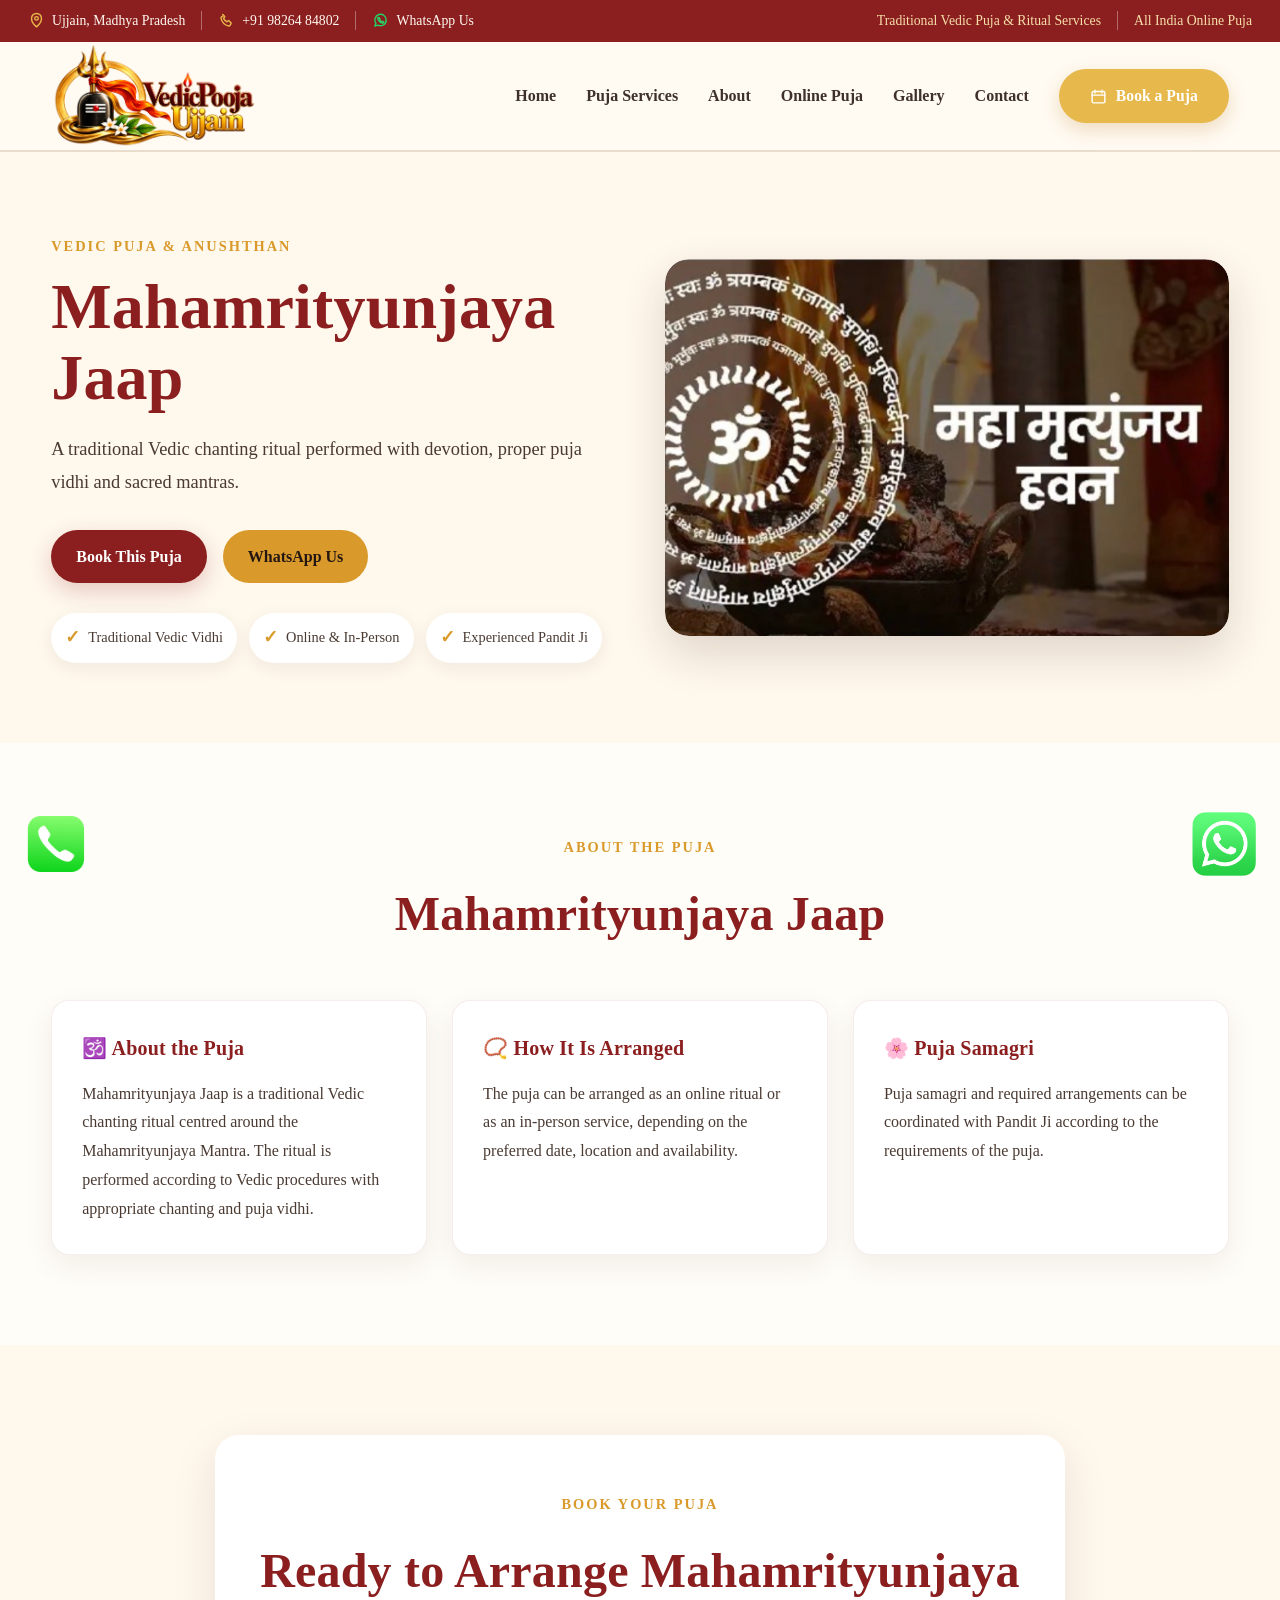
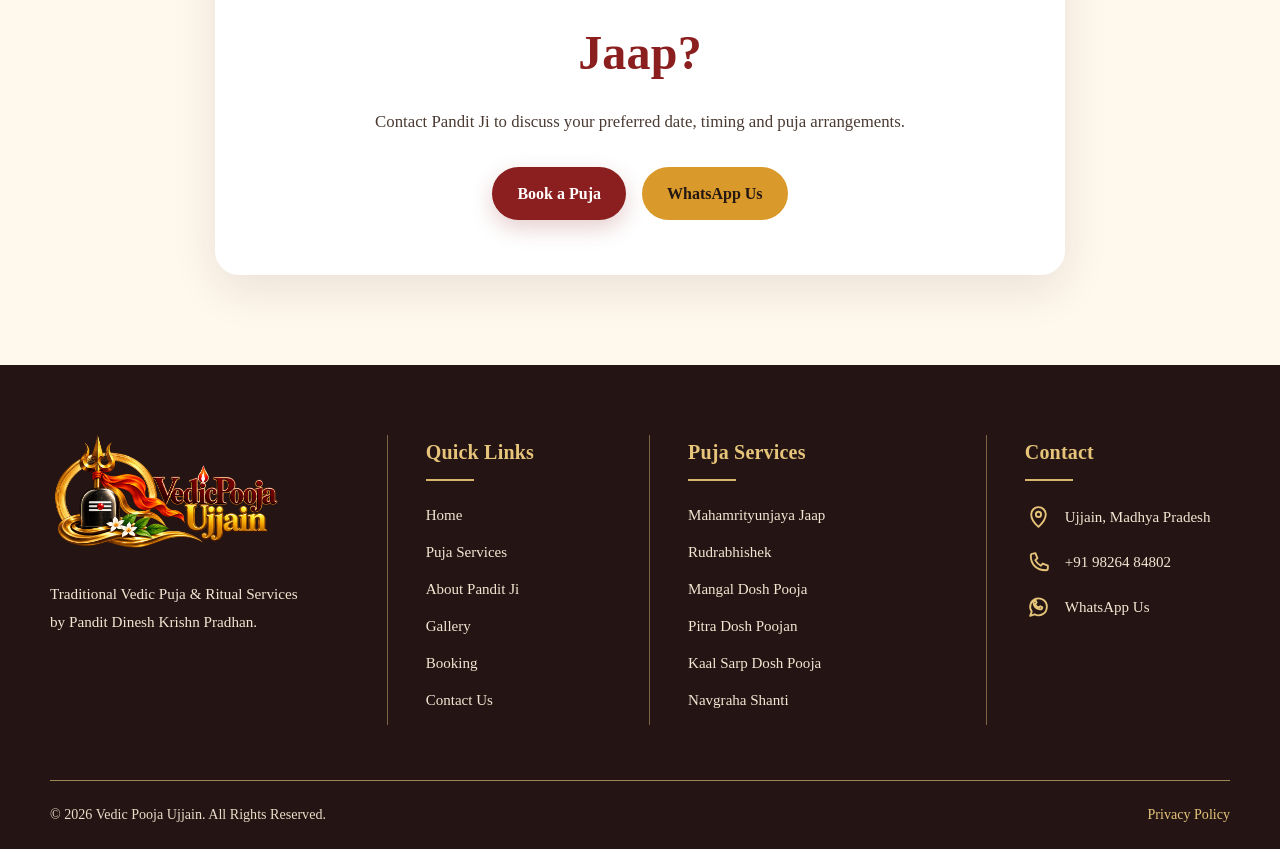
<file: pages/mahamrityunjaya-jaap.html>
<!DOCTYPE html>
<html lang="en">
<head>
    <meta charset="UTF-8">
    <meta name="viewport" content="width=device-width, initial-scale=1.0">

    <meta name="description"
          content="Mahamrityunjaya Jaap by experienced Vedic Pandit Ji. Book online or enquire for in-person puja services.">
         <link rel="icon" type="image/png" href="../images/logo.png">
    <title>Mahamrityunjaya Jaap | Vedic Pooja Ujjain</title>
    <link rel="canonical" href="https://vedicpoojaujjain.com/pages/mahamrityunjaya-jaap.html">
    <meta property="og:title" content="Mahamrityunjaya Jaap | Vedic Pooja Ujjain">
<meta property="og:description" content="Traditional Mahamrityunjaya Jaap performed with devotion, proper puja vidhi and sacred mantras by Vedic Pooja Ujjain.">
<meta property="og:url" content="https://vedicpoojaujjain.com/pages/mahamrityunjaya-jaap.html">
<meta property="og:type" content="website">
<meta property="og:image" content="https://vedicpoojaujjain.com/images/mahamrityunjaya-jaap.jpeg">
<meta property="og:site_name" content="Vedic Pooja Ujjain">

    <link rel="stylesheet" href="../css/style.css">
</head>

<body>

    <!-- Header -->
   <header class="site-header">

    <!-- Top Information Bar -->
    <div class="top-info-bar">
        <div class="top-info-inner">

            <div class="top-info-left">

                <span class="top-info-item">
                    <span class="top-info-icon">
                        <svg viewBox="0 0 24 24" aria-hidden="true">
                            <path d="M12 21s7-6.1 7-12A7 7 0 0 0 5 9c0 5.9 7 12 7 12z"></path>
                            <circle cx="12" cy="9" r="2.5"></circle>
                        </svg>
                    </span>
                    Ujjain, Madhya Pradesh
                </span>

                <span class="top-info-divider"></span>

                <a href="tel:9826484802" class="top-info-item">
                    <span class="top-info-icon">
                        <svg viewBox="0 0 24 24" aria-hidden="true">
                            <path d="M6.6 3.5l3 3.2-1.8 2.3c1 2.1 2.7 3.8 4.8 4.8l2.3-1.8 3.2 3c.5.5.6 1.3.2 1.9l-1.4 2.1c-.4.6-1.2.9-1.9.7C9.2 18.3 5.7 14.8 4.3 8.9c-.2-.7.1-1.5.7-1.9l2.1-1.4c.6-.4 1.4-.3 1.9.2z"></path>
                        </svg>
                    </span>
                    +91 98264 84802
                </a>

                <span class="top-info-divider"></span>

                <a href="https://wa.me/919826484802"
                   class="top-info-item whatsapp-top">
                    <span class="top-info-icon">
                        <svg viewBox="0 0 24 24" aria-hidden="true">
                            <path d="M20 11.5a8 8 0 0 1-11.8 7L4 20l1.5-4.1A8 8 0 1 1 20 11.5z"></path>
                            <path d="M9 8.5c.2-.4.4-.4.7-.4h.5c.2 0 .4.1.5.4l.7 1.5c.1.2.1.4-.1.6l-.6.7c.8 1.1 1.5 1.8 2.7 2.5l.7-.6c.2-.2.4-.2.6-.1l1.5.7c.3.1.4.3.4.5v.5c0 .3-.1.5-.4.7-.5.3-1.1.4-1.7.2-1.4-.4-2.8-1.2-4-2.4-1.2-1.2-2-2.6-2.4-4-.2-.6-.1-1.2.2-1.7z"></path>
                        </svg>
                    </span>
                    WhatsApp Us
                </a>

            </div>

            <div class="top-info-right">
                <span>Traditional Vedic Puja &amp; Ritual Services</span>
                <span class="top-info-divider"></span>
                <span>All India Online Puja</span>
            </div>

        </div>
    </div>


    <!-- Main Navigation -->
    <div class="main-navbar">
        <div class="container navbar">

            <a href="../index.html" class="brand">
                <img src="../images/logo.png"
                     alt="Vedic Pooja Ujjain"
                     class="brand-logo">
            </a>

            <nav class="nav-menu">

                <a href="../index.html#home">
                    Home
                </a>

                <a href="puja-services.html">
                    Puja Services
                </a>

                <a href="about.html">
                    About
                </a>

                <a href="../index.html#online-puja">
                    Online Puja
                </a>

                <a href="gallery.html">
                    Gallery
                </a>

                <a href="contact.html">
                    Contact
                </a>

            </nav>
            

            <a href="booking.html"
               class="header-book-btn">
                <span class="booking-icon">
                    <svg viewBox="0 0 24 24" aria-hidden="true">
                        <rect x="3" y="5" width="18" height="16" rx="2"></rect>
                        <path d="M7 3v4M17 3v4M3 10h18"></path>
                    </svg>
                </span>
                Book a Puja
            </a>

            <button class="menu-toggle"
                    aria-label="Open navigation menu"
                    type="button">
                <span></span>
                <span></span>
                <span></span>
            </button>

        </div>
    </div>

</header>

    <main>

    <!-- Service Hero -->
    <section class="service-detail-hero">
        <div class="container">
            <div class="service-detail-content">

                <div class="service-detail-text">

                    <span class="section-label">
                        Vedic Puja & Anushthan
                    </span>

                    <h1>Mahamrityunjaya Jaap</h1>

                    <p class="service-intro">
                        A traditional Vedic chanting ritual performed with devotion,
                        proper puja vidhi and sacred mantras.
                    </p>

                    <div class="service-buttons">
                        <a href="booking.html"
                           class="btn btn-primary">
                            Book This Puja
                        </a>

                        <a href="https://wa.me/919826484802"
                           class="btn btn-secondary">
                            WhatsApp Us
                        </a>
                    </div>

                    <div class="service-highlights">

                        <div class="highlight-item">
                            <strong>✓</strong>
                            <span>Traditional Vedic Vidhi</span>
                        </div>

                        <div class="highlight-item">
                            <strong>✓</strong>
                            <span>Online & In-Person</span>
                        </div>

                        <div class="highlight-item">
                            <strong>✓</strong>
                            <span>Experienced Pandit Ji</span>
                        </div>

                    </div>

                </div>

                <div class="service-detail-image">
                    <img src="../images/mahamrityunjaya-jaap.jpeg"
                         alt="Mahamrityunjaya Jaap">
                </div>

            </div>
        </div>
    </section>


    <!-- About the Puja -->
    <section class="service-info-section">
        <div class="container">

            <div class="section-heading">
                <span class="section-label">About the Puja</span>
                <h2>Mahamrityunjaya Jaap</h2>
            </div>

            <div class="info-grid">

                <div class="info-card">
                    <h3>🕉️ About the Puja</h3>
                    <p>
                        Mahamrityunjaya Jaap is a traditional Vedic chanting
                        ritual centred around the Mahamrityunjaya Mantra.
                        The ritual is performed according to Vedic procedures
                        with appropriate chanting and puja vidhi.
                    </p>
                </div>

                <div class="info-card">
                    <h3>📿 How It Is Arranged</h3>
                    <p>
                        The puja can be arranged as an online ritual or as an
                        in-person service, depending on the preferred date,
                        location and availability.
                    </p>
                </div>

                <div class="info-card">
                    <h3>🌸 Puja Samagri</h3>
                    <p>
                        Puja samagri and required arrangements can be
                        coordinated with Pandit Ji according to the
                        requirements of the puja.
                    </p>
                </div>

            </div>

        </div>
    </section>


    <!-- Booking CTA -->
    <section class="service-cta">
        <div class="container">

            <div class="cta-content">
                <span class="section-label">
                    Book Your Puja
                </span>

                <h2>Ready to Arrange Mahamrityunjaya Jaap?</h2>

                <p>
                    Contact Pandit Ji to discuss your preferred date,
                    timing and puja arrangements.
                </p>

                <div class="service-buttons">

                    <a href="booking.html"
                       class="btn btn-primary">
                        Book a Puja
                    </a>

                    <a href="https://wa.me/919826484802"
                       class="btn btn-secondary">
                        WhatsApp Us
                    </a>

                </div>
            </div>

        </div>
    </section>

</main>

<footer class="main-footer">

    <div class="footer-content">

        <!-- Brand -->
        <div class="footer-brand">
            <a href="../index.html" class="footer-logo-link">
                <img src="../images/logo.png"
                     alt="Vedic Pooja Ujjain"
                     class="footer-logo">
            </a>

            <p>
                Traditional Vedic Puja &amp; Ritual Services
                by Pandit Dinesh Krishn Pradhan.
            </p>
        </div>

        <!-- Quick Links -->
        <div class="footer-column">
            <h3>Quick Links</h3>

            <a href="../index.html">Home</a>
            <a href="puja-services.html">Puja Services</a>
            <a href="about.html">About Pandit Ji</a>
            <a href="gallery.html">Gallery</a>
            <a href="booking.html">Booking</a>
            <a href="contact.html">Contact Us</a>
        </div>

        <!-- Puja Services -->
        <div class="footer-column">
            <h3>Puja Services</h3>

            <a href="mahamrityunjaya-jaap.html">
                Mahamrityunjaya Jaap
            </a>

            <a href="rudrabhishek.html">
                Rudrabhishek
            </a>

            <a href="mangal-dosh.html">
                Mangal Dosh Pooja
            </a>

            <a href="pitra-dosh.html">
                Pitra Dosh Poojan
            </a>

            <a href="kaal-sarp-dosh.html">
                Kaal Sarp Dosh Pooja
            </a>

            <a href="navgraha-shanti.html">
                Navgraha Shanti
            </a>
        </div>

        <!-- Contact -->
        <div class="footer-column footer-contact">
            <h3>Contact</h3>

            <p>
                <span class="footer-contact-icon">
                    <svg viewBox="0 0 24 24" aria-hidden="true">
                        <path d="M12 21s7-6.2 7-12a7 7 0 1 0-14 0c0 5.8 7 12 7 12z"></path>
                        <circle cx="12" cy="9" r="2.5"></circle>
                    </svg>
                </span>
                Ujjain, Madhya Pradesh
            </p>

            <a href="tel:9826484802">
                <span class="footer-contact-icon">
                    <svg viewBox="0 0 24 24" aria-hidden="true">
                        <path d="M6.6 3.5 9 3l2 5-2.1 1.7a14 14 0 0 0 5.4 5.4L16 13l5 2v2.4c0 1.1-.9 2-2 2C10.2 19.4 4.6 13.8 4.6 5.5c0-1.1.9-2 2-2z"></path>
                    </svg>
                </span>
                +91 98264 84802
            </a>

            <a href="https://wa.me/919826484802">
                <span class="footer-contact-icon">
                    <svg viewBox="0 0 24 24" aria-hidden="true">
                        <path d="M20 11.5a8 8 0 0 1-11.8 7L4 20l1.5-4.1A8 8 0 1 1 20 11.5z"></path>
                        <path d="M9 8.5c.3 1.7 1.8 3.2 3.5 3.5l1.2-1.2 2 1c-.2 1.2-1.1 2-2.3 2-3.3-.4-5.8-2.9-6.2-6.2 0-1.2.8-2.1 2-2.3l1 2L9 8.5z"></path>
                    </svg>
                </span>
                WhatsApp Us
            </a>
        </div>

    </div>

    <div class="footer-bottom">
        <p>
            © 2026 Vedic Pooja Ujjain. All Rights Reserved.
        </p>

        <a href="privacy-policy.html">
            Privacy Policy
        </a>
    </div>

</footer>


<!-- Floating Buttons -->

<a href="tel:9826484802"
   class="floating-call"
   aria-label="Call Pandit Ji">
    <img src="../images/call-button.webp" alt="Call Pandit Ji">
</a>

<a href="https://wa.me/919826484802"
   class="floating-whatsapp"
   aria-label="WhatsApp Pandit Ji">
    <img src="../images/whatsapp-button.webp" alt="WhatsApp Pandit Ji">
</a>

    <script src="../js/script.js"></script>

</body>
</html>
</file>
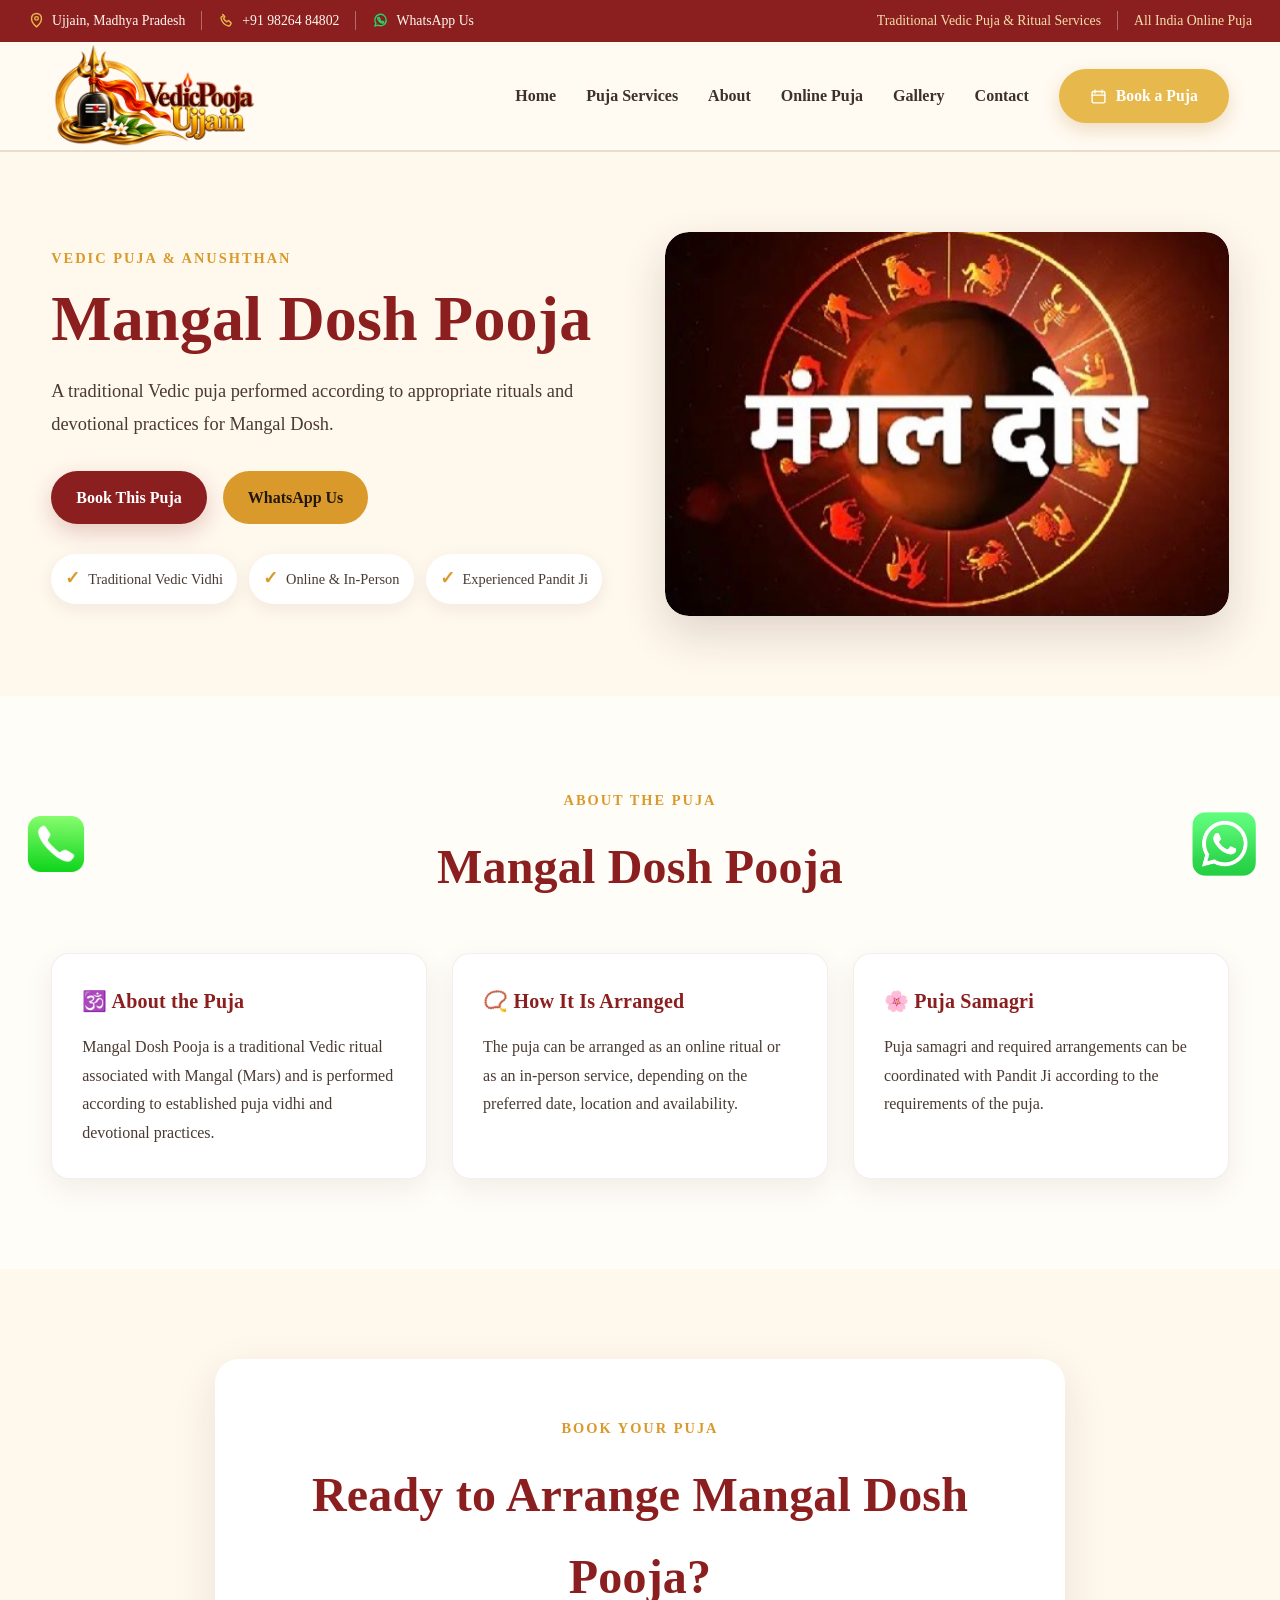
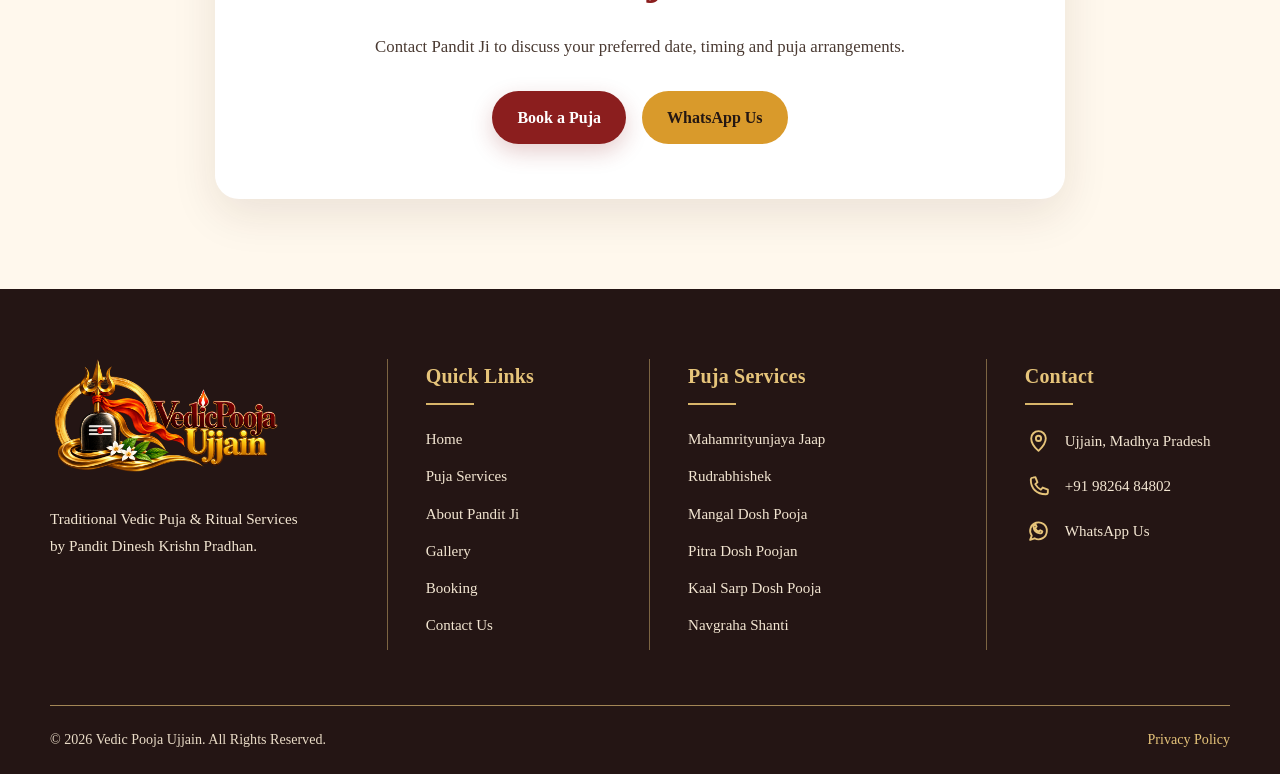
<file: pages/mangal-dosh.html>
<!DOCTYPE html>
<html lang="en">
<head>
    <meta charset="UTF-8">
    <meta name="viewport" content="width=device-width, initial-scale=1.0">

    <meta name="description"
          content="Mangal Dosh Pooja by an experienced Vedic Pandit Ji. Enquire for online or in-person puja arrangements.">
         <link rel="icon" type="image/png" href="../images/logo.png">
    <title>Mangal Dosh Pooja | Vedic Pooja Ujjain</title>
    <link rel="canonical" href="https://vedicpoojaujjain.com/pages/mangal-dosh.html">
    <meta property="og:title" content="Mangal Dosh Pooja | Vedic Pooja Ujjain">
<meta property="og:description" content="Traditional Mangal Dosh Pooja performed with Vedic rituals by Pandit Dinesh Krishn Pradhan in Ujjain.">
<meta property="og:url" content="https://vedicpoojaujjain.com/pages/mangal-dosh.html">
<meta property="og:type" content="website">
<meta property="og:image" content="https://vedicpoojaujjain.com/images/mangal-dosh.jpeg">
<meta property="og:site_name" content="Vedic Pooja Ujjain">

    <link rel="stylesheet" href="../css/style.css">
</head>

<body>
<header class="site-header">

    <!-- Top Information Bar -->
    <div class="top-info-bar">
        <div class="top-info-inner">

            <div class="top-info-left">

                <span class="top-info-item">
                    <span class="top-info-icon">
                        <svg viewBox="0 0 24 24" aria-hidden="true">
                            <path d="M12 21s7-6.1 7-12A7 7 0 0 0 5 9c0 5.9 7 12 7 12z"></path>
                            <circle cx="12" cy="9" r="2.5"></circle>
                        </svg>
                    </span>
                    Ujjain, Madhya Pradesh
                </span>

                <span class="top-info-divider"></span>

                <a href="tel:9826484802" class="top-info-item">
                    <span class="top-info-icon">
                        <svg viewBox="0 0 24 24" aria-hidden="true">
                            <path d="M6.6 3.5l3 3.2-1.8 2.3c1 2.1 2.7 3.8 4.8 4.8l2.3-1.8 3.2 3c.5.5.6 1.3.2 1.9l-1.4 2.1c-.4.6-1.2.9-1.9.7C9.2 18.3 5.7 14.8 4.3 8.9c-.2-.7.1-1.5.7-1.9l2.1-1.4c.6-.4 1.4-.3 1.9.2z"></path>
                        </svg>
                    </span>
                    +91 98264 84802
                </a>

                <span class="top-info-divider"></span>

                <a href="https://wa.me/919826484802"
                   class="top-info-item whatsapp-top">
                    <span class="top-info-icon">
                        <svg viewBox="0 0 24 24" aria-hidden="true">
                            <path d="M20 11.5a8 8 0 0 1-11.8 7L4 20l1.5-4.1A8 8 0 1 1 20 11.5z"></path>
                            <path d="M9 8.5c.2-.4.4-.4.7-.4h.5c.2 0 .4.1.5.4l.7 1.5c.1.2.1.4-.1.6l-.6.7c.8 1.1 1.5 1.8 2.7 2.5l.7-.6c.2-.2.4-.2.6-.1l1.5.7c.3.1.4.3.4.5v.5c0 .3-.1.5-.4.7-.5.3-1.1.4-1.7.2-1.4-.4-2.8-1.2-4-2.4-1.2-1.2-2-2.6-2.4-4-.2-.6-.1-1.2.2-1.7z"></path>
                        </svg>
                    </span>
                    WhatsApp Us
                </a>

            </div>

            <div class="top-info-right">
                <span>Traditional Vedic Puja &amp; Ritual Services</span>
                <span class="top-info-divider"></span>
                <span>All India Online Puja</span>
            </div>

        </div>
    </div>

    <!-- Main Navigation -->
    <div class="main-navbar">
        <div class="container navbar">

            <a href="../index.html" class="brand">
                <img src="../images/logo.png"
                     alt="Vedic Pooja Ujjain"
                     class="brand-logo">
            </a>

            <nav class="nav-menu">

                <a href="../index.html#home">
                    Home
                </a>

                <a href="puja-services.html">
                    Puja Services
                </a>

                <a href="about.html">
                    About
                </a>

                <a href="../index.html#online-puja">
                    Online Puja
                </a>

                <a href="gallery.html">
                    Gallery
                </a>

                <a href="contact.html">
                    Contact
                </a>

            </nav>
            

            <a href="booking.html"
               class="header-book-btn">
                <span class="booking-icon">
                    <svg viewBox="0 0 24 24" aria-hidden="true">
                        <rect x="3" y="5" width="18" height="16" rx="2"></rect>
                        <path d="M7 3v4M17 3v4M3 10h18"></path>
                    </svg>
                </span>
                Book a Puja
            </a>

            <button class="menu-toggle"
                    aria-label="Open navigation menu"
                    type="button">
                <span></span>
                <span></span>
                <span></span>
            </button>

        </div>
    </div>

</header>


    <main>

        <!-- Service Hero -->
        <section class="service-detail-hero">
            <div class="container">

                <div class="service-detail-content">

                    <div class="service-detail-text">

                        <span class="section-label">
                            Vedic Puja & Anushthan
                        </span>

                        <h1>Mangal Dosh Pooja</h1>

                        <p class="service-intro">
                            A traditional Vedic puja performed according to
                            appropriate rituals and devotional practices for
                            Mangal Dosh.
                        </p>

                        <div class="service-buttons">

                            <a href="booking.html"
                               class="btn btn-primary">
                                Book This Puja
                            </a>

                            <a href="https://wa.me/919826484802"
                               class="btn btn-secondary">
                                WhatsApp Us
                            </a>

                        </div>

                        <div class="service-highlights">

                            <div class="highlight-item">
                                <strong>✓</strong>
                                <span>Traditional Vedic Vidhi</span>
                            </div>

                            <div class="highlight-item">
                                <strong>✓</strong>
                                <span>Online & In-Person</span>
                            </div>

                            <div class="highlight-item">
                                <strong>✓</strong>
                                <span>Experienced Pandit Ji</span>
                            </div>

                        </div>

                    </div>


                    <div class="service-detail-image">

                        <img src="../images/mangal-dosh.jpeg"
                             alt="Mangal Dosh Pooja">

                    </div>

                </div>

            </div>
        </section>


        <!-- Information -->
        <section class="service-info-section">

            <div class="container">

                <div class="section-heading">

                    <span class="section-label">
                        About the Puja
                    </span>

                    <h2>Mangal Dosh Pooja</h2>

                </div>


                <div class="info-grid">

                    <div class="info-card">

                        <h3>🕉️ About the Puja</h3>

                        <p>
                            Mangal Dosh Pooja is a traditional Vedic ritual
                            associated with Mangal (Mars) and is performed
                            according to established puja vidhi and
                            devotional practices.
                        </p>

                    </div>


                    <div class="info-card">

                        <h3>📿 How It Is Arranged</h3>

                        <p>
                            The puja can be arranged as an online ritual or
                            as an in-person service, depending on the
                            preferred date, location and availability.
                        </p>

                    </div>


                    <div class="info-card">

                        <h3>🌸 Puja Samagri</h3>

                        <p>
                            Puja samagri and required arrangements can be
                            coordinated with Pandit Ji according to the
                            requirements of the puja.
                        </p>

                    </div>

                </div>

            </div>

        </section>


        <!-- Booking CTA -->
        <section class="service-cta">

            <div class="container">

                <div class="cta-content">

                    <span class="section-label">
                        Book Your Puja
                    </span>

                    <h2>
                        Ready to Arrange Mangal Dosh Pooja?
                    </h2>

                    <p>
                        Contact Pandit Ji to discuss your preferred date,
                        timing and puja arrangements.
                    </p>

                    <div class="service-buttons">

                        <a href="booking.html"
                           class="btn btn-primary">
                            Book a Puja
                        </a>

                        <a href="https://wa.me/919826484802"
                           class="btn btn-secondary">
                            WhatsApp Us
                        </a>

                    </div>

                </div>

            </div>

        </section>

    </main>


    <footer class="main-footer">

    <div class="footer-content">

        <!-- Brand -->
        <div class="footer-brand">
            <a href="../index.html" class="footer-logo-link">
                <img src="../images/logo.png"
                     alt="Vedic Pooja Ujjain"
                     class="footer-logo">
            </a>

            <p>
                Traditional Vedic Puja &amp; Ritual Services
                by Pandit Dinesh Krishn Pradhan.
            </p>
        </div>

        <!-- Quick Links -->
        <div class="footer-column">
            <h3>Quick Links</h3>

            <a href="../index.html">Home</a>
            <a href="puja-services.html">Puja Services</a>
            <a href="about.html">About Pandit Ji</a>
            <a href="gallery.html">Gallery</a>
            <a href="booking.html">Booking</a>
            <a href="contact.html">Contact Us</a>
        </div>

        <!-- Puja Services -->
        <div class="footer-column">
            <h3>Puja Services</h3>

            <a href="mahamrityunjaya-jaap.html">
                Mahamrityunjaya Jaap
            </a>

            <a href="rudrabhishek.html">
                Rudrabhishek
            </a>

            <a href="mangal-dosh.html">
                Mangal Dosh Pooja
            </a>

            <a href="pitra-dosh.html">
                Pitra Dosh Poojan
            </a>

            <a href="kaal-sarp-dosh.html">
                Kaal Sarp Dosh Pooja
            </a>

            <a href="navgraha-shanti.html">
                Navgraha Shanti
            </a>
        </div>

        <!-- Contact -->
        <div class="footer-column footer-contact">
            <h3>Contact</h3>

            <p>
                <span class="footer-contact-icon">
                    <svg viewBox="0 0 24 24" aria-hidden="true">
                        <path d="M12 21s7-6.2 7-12a7 7 0 1 0-14 0c0 5.8 7 12 7 12z"></path>
                        <circle cx="12" cy="9" r="2.5"></circle>
                    </svg>
                </span>
                Ujjain, Madhya Pradesh
            </p>

            <a href="tel:9826484802">
                <span class="footer-contact-icon">
                    <svg viewBox="0 0 24 24" aria-hidden="true">
                        <path d="M6.6 3.5 9 3l2 5-2.1 1.7a14 14 0 0 0 5.4 5.4L16 13l5 2v2.4c0 1.1-.9 2-2 2C10.2 19.4 4.6 13.8 4.6 5.5c0-1.1.9-2 2-2z"></path>
                    </svg>
                </span>
                +91 98264 84802
            </a>

            <a href="https://wa.me/919826484802">
                <span class="footer-contact-icon">
                    <svg viewBox="0 0 24 24" aria-hidden="true">
                        <path d="M20 11.5a8 8 0 0 1-11.8 7L4 20l1.5-4.1A8 8 0 1 1 20 11.5z"></path>
                        <path d="M9 8.5c.3 1.7 1.8 3.2 3.5 3.5l1.2-1.2 2 1c-.2 1.2-1.1 2-2.3 2-3.3-.4-5.8-2.9-6.2-6.2 0-1.2.8-2.1 2-2.3l1 2L9 8.5z"></path>
                    </svg>
                </span>
                WhatsApp Us
            </a>
        </div>

    </div>

    <div class="footer-bottom">
        <p>
            © 2026 Vedic Pooja Ujjain. All Rights Reserved.
        </p>

        <a href="privacy-policy.html">
            Privacy Policy
        </a>
    </div>

</footer>

<!-- Floating Buttons -->

<a href="tel:9826484802"
   class="floating-call"
   aria-label="Call Pandit Ji">
    <img src="../images/call-button.webp" alt="Call Pandit Ji">
</a>

<a href="https://wa.me/919826484802"
   class="floating-whatsapp"
   aria-label="WhatsApp Pandit Ji">
    <img src="../images/whatsapp-button.webp" alt="WhatsApp Pandit Ji">
</a>


    <script src="../js/script.js"></script>

</body>
</html>
</file>
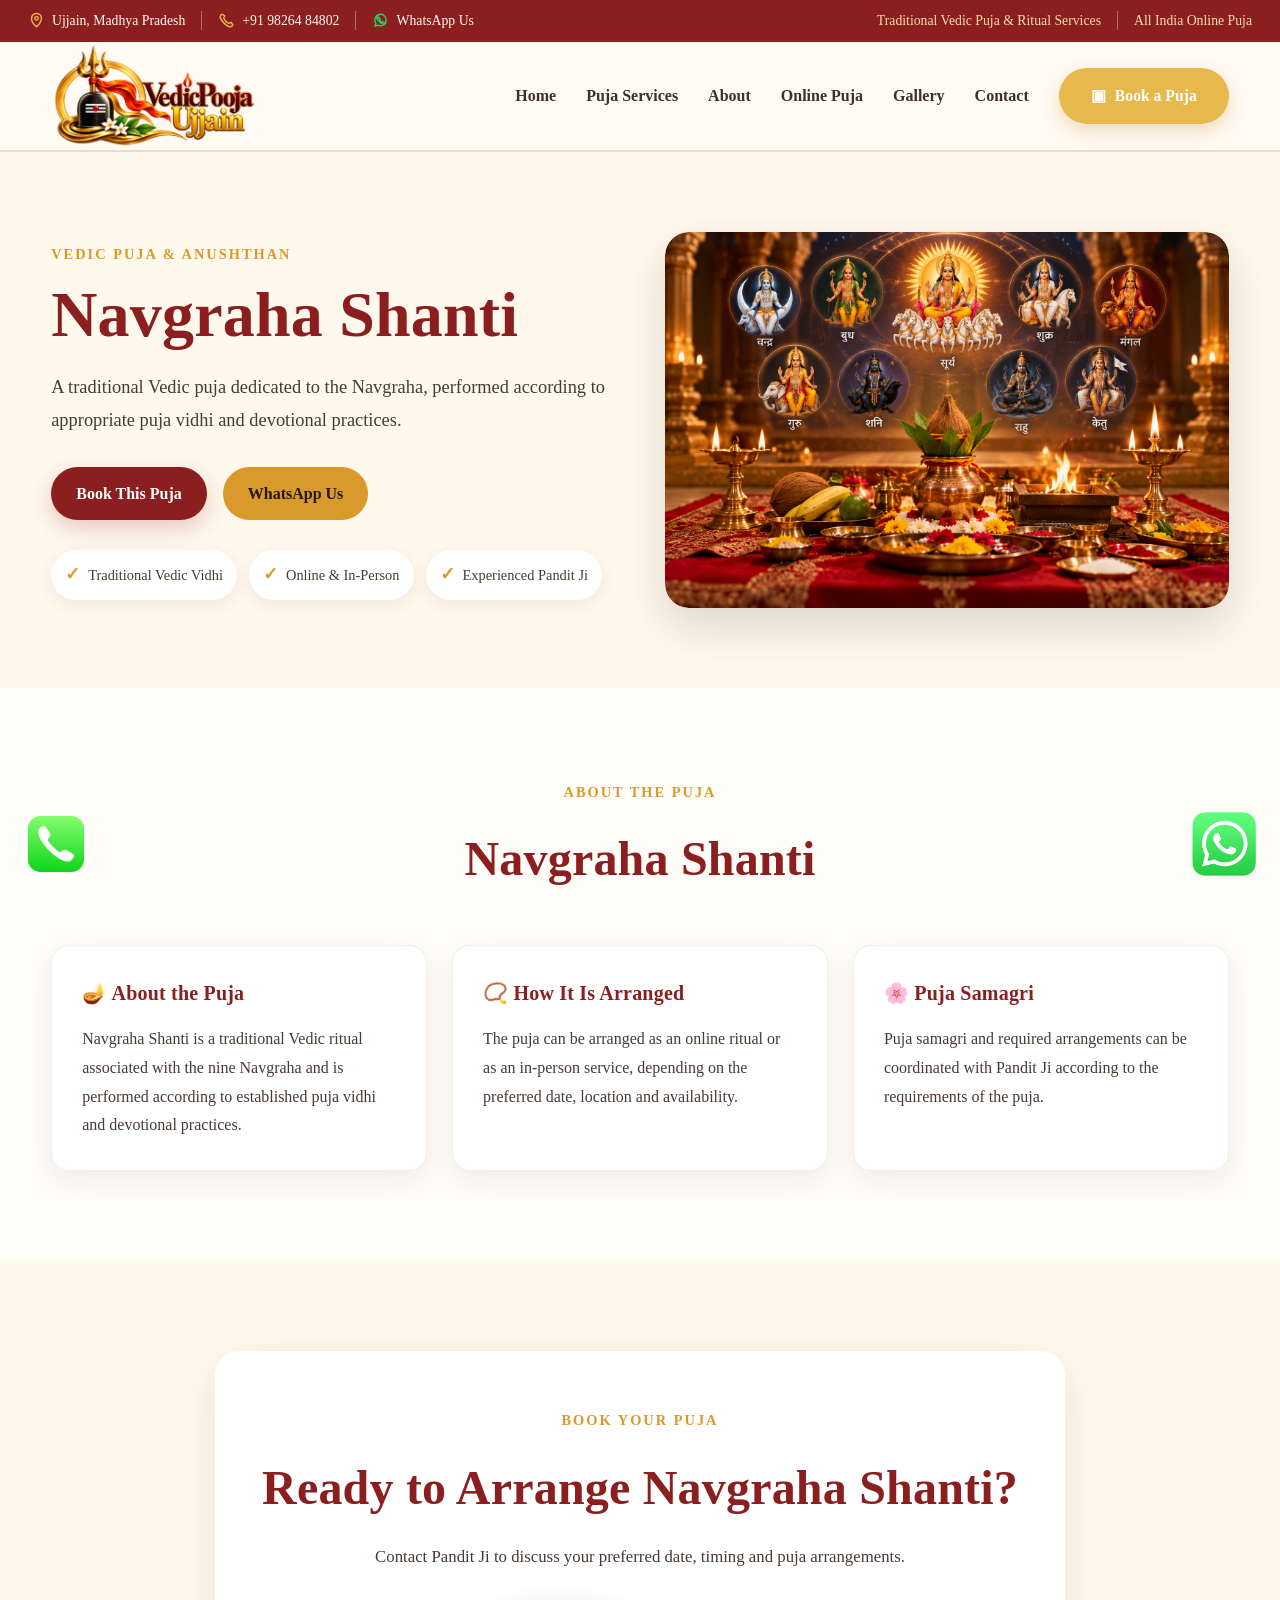
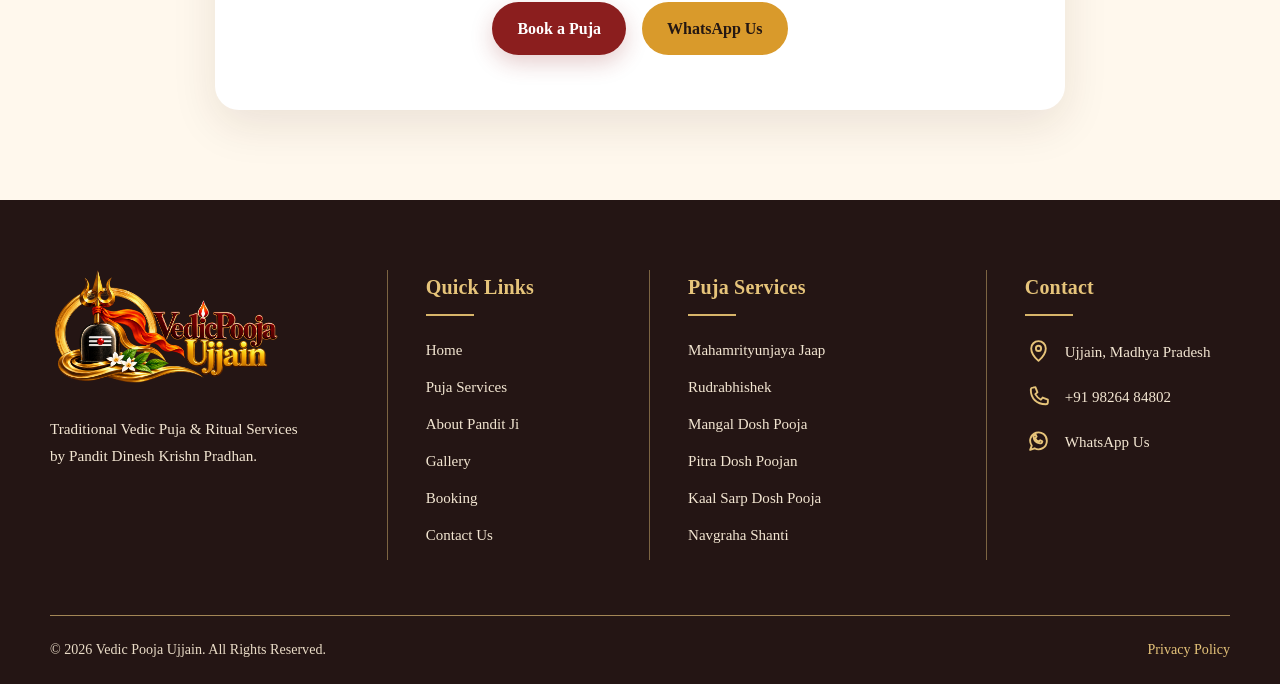
<file: pages/navgraha-shanti.html>
<!DOCTYPE html>
<html lang="en">
<head>
    <meta charset="UTF-8">
    <meta name="viewport" content="width=device-width, initial-scale=1.0">

    <meta name="description"
          content="Navgraha Shanti Puja by an experienced Vedic Pandit Ji. Enquire for online or in-person puja arrangements.">
         <link rel="icon" type="image/png" href="../images/logo.png">
    <title>Navgraha Shanti | Vedic Pooja Ujjain</title>
    <link rel="canonical" href="https://vedicpoojaujjain.com/pages/navgraha-shanti.html">
    <meta property="og:title" content="Navgraha Shanti | Vedic Pooja Ujjain">
<meta property="og:description" content="Traditional Navgraha Shanti puja performed with Vedic rituals by Vedic Pooja Ujjain in Ujjain and through online puja services.">
<meta property="og:url" content="https://vedicpoojaujjain.com/pages/navgraha-shanti.html">
<meta property="og:type" content="website">
<meta property="og:image" content="https://vedicpoojaujjain.com/images/navgraha-shanti.png">
<meta property="og:site_name" content="Vedic Pooja Ujjain">

    <link rel="stylesheet" href="../css/style.css">
</head>

<body>

    <header class="site-header">

    <!-- Top Information Bar -->
    <div class="top-info-bar">

        <div class="top-info-inner">

            <div class="top-info-left">

                <span class="top-info-item">
                    <span class="top-info-icon">
                        <svg viewBox="0 0 24 24" aria-hidden="true">
                            <path d="M12 21s7-6.2 7-12a7 7 0 0 0-14 0c0 5.8 7 12 7 12z"></path>
                            <circle cx="12" cy="9" r="2.5"></circle>
                        </svg>
                    </span>
                    Ujjain, Madhya Pradesh
                </span>

                <span class="top-info-divider"></span>

                <a href="tel:9826484802" class="top-info-item">
                    <span class="top-info-icon">
                        <svg viewBox="0 0 24 24" aria-hidden="true">
                            <path d="M6.5 3.5l3 2-1.5 3.2a13.5 13.5 0 0 0 7.3 7.3l3.2-1.5 2 3c.5.8.2 1.8-.6 2.2l-2.1 1c-.8.4-1.7.4-2.5 0C9.5 17.7 6.3 14.5 3.3 8.7c-.4-.8-.4-1.7 0-2.5l1-2.1c.4-.8 1.4-1.1 2.2-.6z"></path>
                        </svg>
                    </span>
                    +91 98264 84802
                </a>

                <span class="top-info-divider"></span>

                <a href="https://wa.me/919826484802"
                   class="top-info-item whatsapp-top">
                    <span class="top-info-icon">
                        <svg viewBox="0 0 24 24" aria-hidden="true">
                            <path d="M20 11.5a8 8 0 0 1-11.8 7L4 20l1.5-4.1A8 8 0 1 1 20 11.5z"></path>
                            <path d="M9 8.5c.2-.4.5-.4.8-.4h.5c.2 0 .4.1.5.4l.8 1.8c.1.3.1.5-.1.7l-.6.7c.8 1.3 1.8 2.2 3.1 2.9l.6-.6c.2-.2.4-.2.7-.1l1.8.8c.3.1.4.3.4.5v.5c0 .3-.1.6-.4.8-.5.4-1.1.5-1.7.3-2.1-.7-4.1-2-5.6-3.6-1.5-1.5-2.7-3.5-3.3-5.6-.2-.7-.1-1.3.3-1.7z"></path>
                        </svg>
                    </span>
                    WhatsApp Us
                </a>

            </div>

            <div class="top-info-right">
                <span>Traditional Vedic Puja &amp; Ritual Services</span>
                <span class="top-info-divider"></span>
                <span>All India Online Puja</span>
            </div>

        </div>

    </div>

    <!-- Main Navigation -->
    <div class="main-navbar">

        <div class="container navbar">

            <a href="../index.html" class="brand">
                <img src="../images/logo.png"
                     alt="Vedic Pooja Ujjain"
                     class="brand-logo">
            </a>

            <nav class="nav-menu">

                <a href="../index.html">
                    Home
                </a>

                <a href="puja-services.html">
                    Puja Services
                </a>

                <a href="about.html">
                    About
                </a>

                <a href="../index.html#online-puja">
                    Online Puja
                </a>

                <a href="gallery.html">
                    Gallery
                </a>

                <a href="contact.html">
                    Contact
                </a>

            </nav>
            

            <a href="booking.html"
               class="header-book-btn">
                <span>▣</span>
                Book a Puja
            </a>

            <button class="menu-toggle"
    aria-label="Open navigation menu"
    type="button">
    <span></span>
    <span></span>
    <span></span>
</button>

        </div>

    </div>

</header>


    <main>

        <!-- Service Hero -->
        <section class="service-detail-hero">
            <div class="container">

                <div class="service-detail-content">

                    <div class="service-detail-text">

                        <span class="section-label">
                            Vedic Puja & Anushthan
                        </span>

                        <h1>Navgraha Shanti</h1>

                        <p class="service-intro">
                            A traditional Vedic puja dedicated to the
                            Navgraha, performed according to appropriate
                            puja vidhi and devotional practices.
                        </p>

                        <div class="service-buttons">

                            <a href="booking.html"
                               class="btn btn-primary">
                                Book This Puja
                            </a>

                            <a href="https://wa.me/919826484802"
                               class="btn btn-secondary">
                                WhatsApp Us
                            </a>

                        </div>

                        <div class="service-highlights">

                            <div class="highlight-item">
                                <strong>✓</strong>
                                <span>Traditional Vedic Vidhi</span>
                            </div>

                            <div class="highlight-item">
                                <strong>✓</strong>
                                <span>Online & In-Person</span>
                            </div>

                            <div class="highlight-item">
                                <strong>✓</strong>
                                <span>Experienced Pandit Ji</span>
                            </div>

                        </div>

                    </div>


                    <div class="service-detail-image">

                        <img src="../images/navgraha-shanti.png"
                             alt="Navgraha Shanti Puja">

                    </div>

                </div>

            </div>
        </section>


        <!-- Information -->
        <section class="service-info-section">

            <div class="container">

                <div class="section-heading">

                    <span class="section-label">
                        About the Puja
                    </span>

                    <h2>Navgraha Shanti</h2>

                </div>


                <div class="info-grid">

                    <div class="info-card">

                        <h3>🪔 About the Puja</h3>

                        <p>
                            Navgraha Shanti is a traditional Vedic ritual
                            associated with the nine Navgraha and is
                            performed according to established puja vidhi
                            and devotional practices.
                        </p>

                    </div>


                    <div class="info-card">

                        <h3>📿 How It Is Arranged</h3>

                        <p>
                            The puja can be arranged as an online ritual or
                            as an in-person service, depending on the
                            preferred date, location and availability.
                        </p>

                    </div>


                    <div class="info-card">

                        <h3>🌸 Puja Samagri</h3>

                        <p>
                            Puja samagri and required arrangements can be
                            coordinated with Pandit Ji according to the
                            requirements of the puja.
                        </p>

                    </div>

                </div>

            </div>

        </section>


        <!-- Booking CTA -->
        <section class="service-cta">

            <div class="container">

                <div class="cta-content">

                    <span class="section-label">
                        Book Your Puja
                    </span>

                    <h2>
                        Ready to Arrange Navgraha Shanti?
                    </h2>

                    <p>
                        Contact Pandit Ji to discuss your preferred date,
                        timing and puja arrangements.
                    </p>

                    <div class="service-buttons">

                        <a href="booking.html"
                           class="btn btn-primary">
                            Book a Puja
                        </a>

                        <a href="https://wa.me/919826484802"
                           class="btn btn-secondary">
                            WhatsApp Us
                        </a>

                    </div>

                </div>

            </div>

        </section>

    </main>


<footer class="main-footer">

    <div class="footer-content">

        <!-- Brand -->
        <div class="footer-brand">
            <a href="../index.html" class="footer-logo-link">
                <img src="../images/logo.png"
                     alt="Vedic Pooja Ujjain"
                     class="footer-logo">
            </a>

            <p>
                Traditional Vedic Puja &amp; Ritual Services
                by Pandit Dinesh Krishn Pradhan.
            </p>
        </div>

        <!-- Quick Links -->
        <div class="footer-column">
            <h3>Quick Links</h3>

            <a href="../index.html">Home</a>
            <a href="puja-services.html">Puja Services</a>
            <a href="about.html">About Pandit Ji</a>
            <a href="gallery.html">Gallery</a>
            <a href="booking.html">Booking</a>
            <a href="contact.html">Contact Us</a>
        </div>

        <!-- Puja Services -->
        <div class="footer-column">
            <h3>Puja Services</h3>

            <a href="mahamrityunjaya-jaap.html">
                Mahamrityunjaya Jaap
            </a>

            <a href="rudrabhishek.html">
                Rudrabhishek
            </a>

            <a href="mangal-dosh.html">
                Mangal Dosh Pooja
            </a>

            <a href="pitra-dosh.html">
                Pitra Dosh Poojan
            </a>

            <a href="kaal-sarp-dosh.html">
                Kaal Sarp Dosh Pooja
            </a>

            <a href="navgraha-shanti.html">
                Navgraha Shanti
            </a>
        </div>

        <!-- Contact -->
        <div class="footer-column footer-contact">
            <h3>Contact</h3>

            <p>
                <span class="footer-contact-icon">
                    <svg viewBox="0 0 24 24" aria-hidden="true">
                        <path d="M12 21s7-6.2 7-12a7 7 0 1 0-14 0c0 5.8 7 12 7 12z"></path>
                        <circle cx="12" cy="9" r="2.5"></circle>
                    </svg>
                </span>
                Ujjain, Madhya Pradesh
            </p>

            <a href="tel:9826484802">
                <span class="footer-contact-icon">
                    <svg viewBox="0 0 24 24" aria-hidden="true">
                        <path d="M6.6 3.5 9 3l2 5-2.1 1.7a14 14 0 0 0 5.4 5.4L16 13l5 2v2.4c0 1.1-.9 2-2 2C10.2 19.4 4.6 13.8 4.6 5.5c0-1.1.9-2 2-2z"></path>
                    </svg>
                </span>
                +91 98264 84802
            </a>

            <a href="https://wa.me/919826484802">
                <span class="footer-contact-icon">
                    <svg viewBox="0 0 24 24" aria-hidden="true">
                        <path d="M20 11.5a8 8 0 0 1-11.8 7L4 20l1.5-4.1A8 8 0 1 1 20 11.5z"></path>
                        <path d="M9 8.5c.3 1.7 1.8 3.2 3.5 3.5l1.2-1.2 2 1c-.2 1.2-1.1 2-2.3 2-3.3-.4-5.8-2.9-6.2-6.2 0-1.2.8-2.1 2-2.3l1 2L9 8.5z"></path>
                    </svg>
                </span>
                WhatsApp Us
            </a>
        </div>

    </div>

    <div class="footer-bottom">
        <p>
            © 2026 Vedic Pooja Ujjain. All Rights Reserved.
        </p>

        <a href="privacy-policy.html">
            Privacy Policy
        </a>
    </div>

</footer>


<!-- Floating Buttons -->

<a href="tel:9826484802"
   class="floating-call"
   aria-label="Call Pandit Ji">
    <img src="../images/call-button.webp" alt="Call Pandit Ji">
</a>

<a href="https://wa.me/919826484802"
   class="floating-whatsapp"
   aria-label="WhatsApp Pandit Ji">
    <img src="../images/whatsapp-button.webp" alt="WhatsApp Pandit Ji">
</a>

    <script src="../js/script.js"></script>

</body>
</html>
</file>
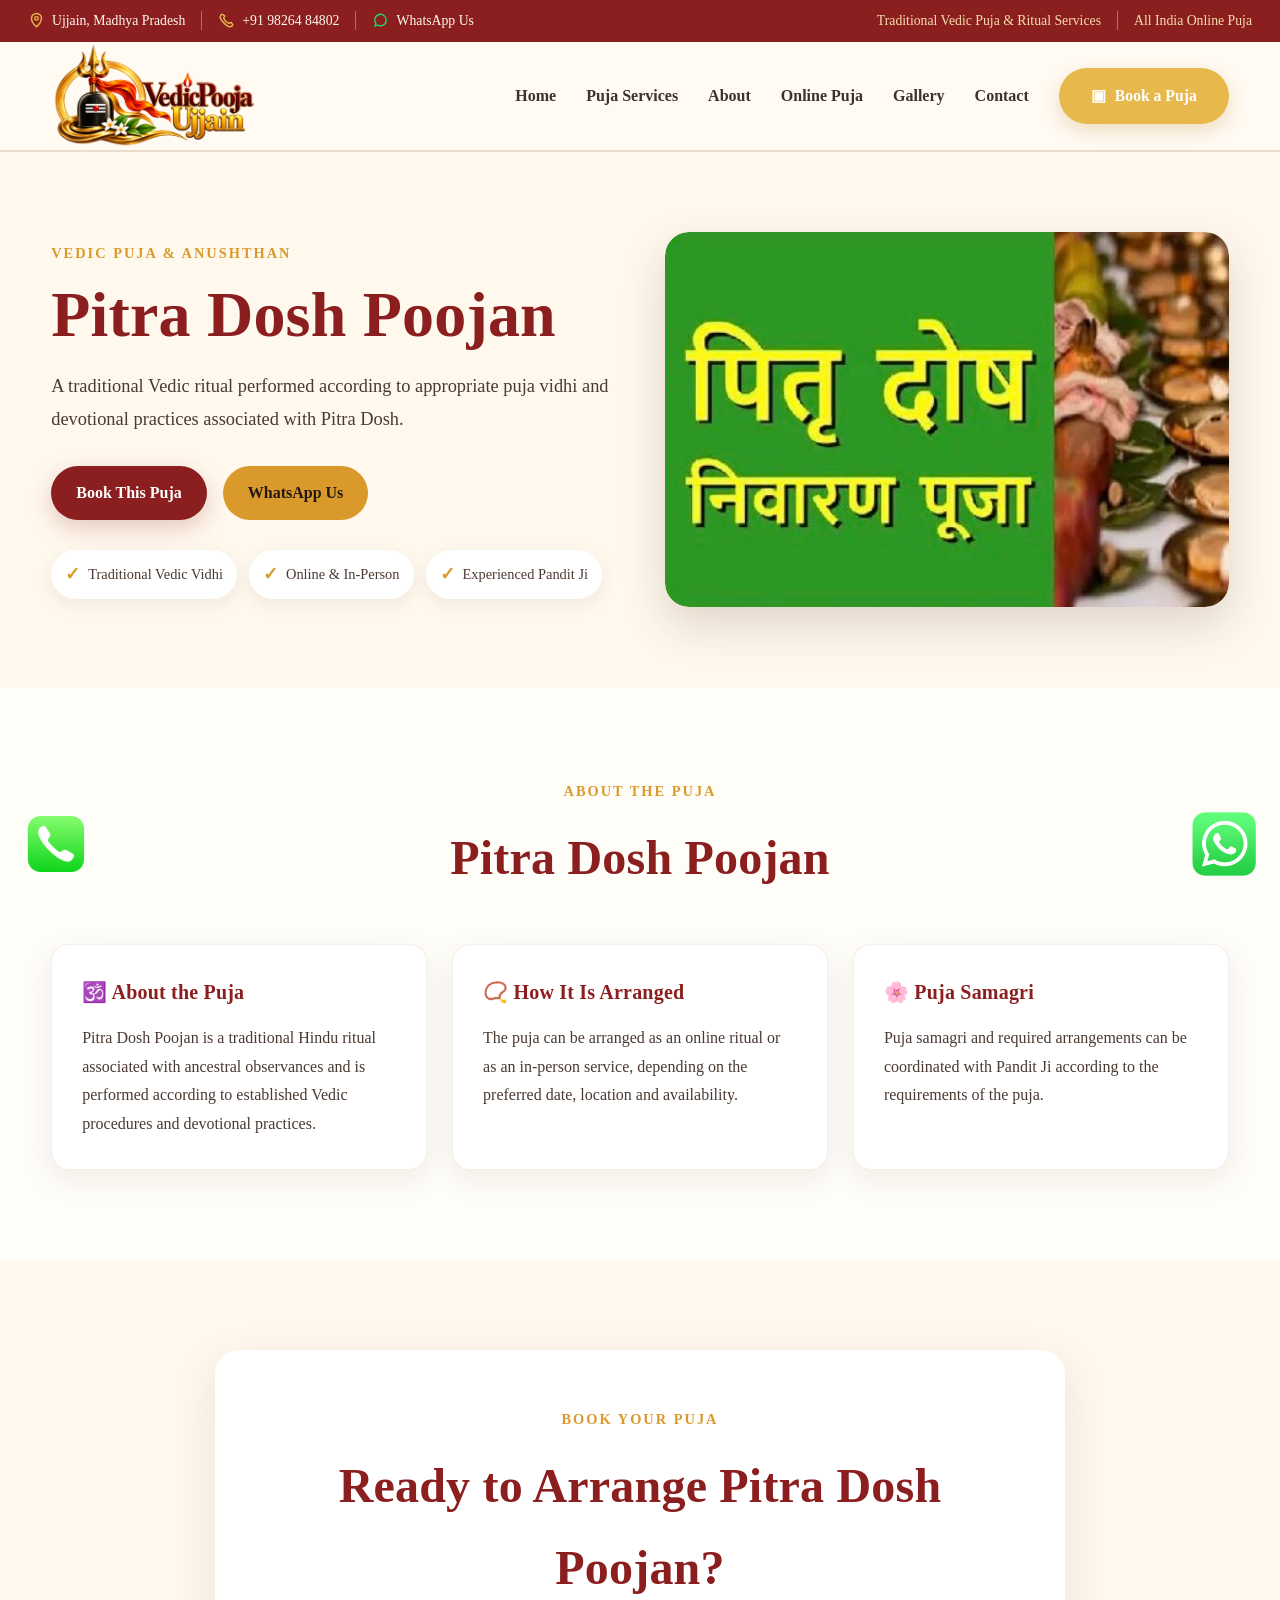
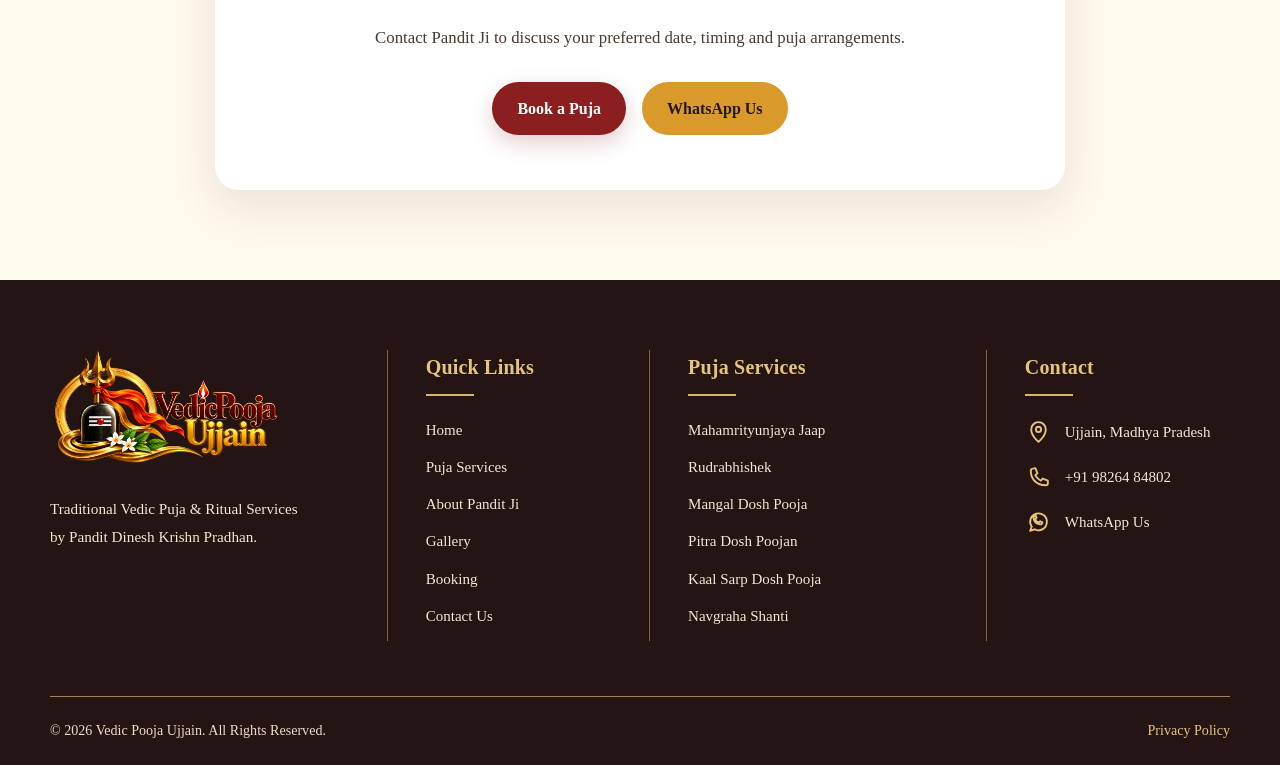
<file: pages/pitra-dosh.html>
<!DOCTYPE html>
<html lang="en">
<head>
    <meta charset="UTF-8">
    <meta name="viewport" content="width=device-width, initial-scale=1.0">

    <meta name="description"
          content="Pitra Dosh Poojan by an experienced Vedic Pandit Ji. Enquire for online or in-person puja arrangements.">
          <link rel="icon" type="image/png" href="../images/logo.png">
    <title>Pitra Dosh Poojan | Vedic Pooja Ujjain</title>
    <link rel="canonical" href="https://vedicpoojaujjain.com/pages/pitra-dosh.html">
    <meta property="og:title" content="Pitra Dosh Poojan | Vedic Pooja Ujjain">
<meta property="og:description" content="Traditional Pitra Dosh Poojan performed with faith and Vedic rituals by Vedic Pooja Ujjain in Ujjain.">
<meta property="og:url" content="https://vedicpoojaujjain.com/pages/pitra-dosh.html">
<meta property="og:type" content="website">
<meta property="og:image" content="https://vedicpoojaujjain.com/images/pitra-dosh.jpeg">
<meta property="og:site_name" content="Vedic Pooja Ujjain">

    <link rel="stylesheet" href="../css/style.css">
</head>

<body>

    <header class="site-header">

    <!-- Top Information Bar -->
    <div class="top-info-bar">
        <div class="top-info-inner">

            <div class="top-info-left">

                <span class="top-info-item">
                    <span class="top-info-icon">
                        <svg viewBox="0 0 24 24" aria-hidden="true">
                            <path d="M12 21s7-6.2 7-12a7 7 0 0 0-14 0c0 5.8 7 12 7 12z"></path>
                            <circle cx="12" cy="9" r="2.5"></circle>
                        </svg>
                    </span>
                    Ujjain, Madhya Pradesh
                </span>

                <span class="top-info-divider"></span>

                <a href="tel:9826484802" class="top-info-item">
                    <span class="top-info-icon">
                        <svg viewBox="0 0 24 24" aria-hidden="true">
                            <path d="M6.5 3.5l3 2-1.5 3.2a13.5 13.5 0 0 0 7.3 7.3l3.2-1.5 2 3c.5.8.2 1.8-.6 2.2l-2.1 1c-.8.4-1.7.4-2.5 0C9.5 17.7 6.3 14.5 3.3 8.7c-.4-.8-.4-1.7 0-2.5l1-2.1c.4-.8 1.4-1.1 2.2-.6  z"></path>
                        </svg>
                    </span>
                    +91 98264 84802
                </a>

                <span class="top-info-divider"></span>

                <a href="https://wa.me/919826484802"
                   class="top-info-item whatsapp-top">
                    <span class="top-info-icon">
                        <svg viewBox="0 0 24 24" aria-hidden="true">
                            <path d="M20 11.5a8 8 0 0 1-11.8 7L4 20l1.5-4.1A8 8 0 1 1 20 11.5z"></path>
                        </svg>
                    </span>
                    WhatsApp Us
                </a>

            </div>

            <div class="top-info-right">
                <span>Traditional Vedic Puja &amp; Ritual Services</span>
                <span class="top-info-divider"></span>
                <span>All India Online Puja</span>
            </div>

        </div>
    </div>

    <!-- Main Navigation -->
    <div class="main-navbar">
        <div class="container navbar">

            <a href="../index.html" class="brand">
                <img src="../images/logo.png"
                     alt="Vedic Pooja Ujjain"
                     class="brand-logo">
            </a>

            <nav class="nav-menu">

                <a href="../index.html">
                    Home
                </a>

                <a href="puja-services.html">
                    Puja Services
                </a>

                <a href="about.html">
                    About
                </a>

                <a href="../index.html#online-puja">
                    Online Puja
                </a>

                <a href="gallery.html">
                    Gallery
                </a>

                <a href="contact.html">
                    Contact
                </a>

            </nav>
            

            <a href="booking.html"
               class="header-book-btn">
                <span>▣</span>
                Book a Puja
            </a>

            <button class="menu-toggle"
    aria-label="Open navigation menu"
    type="button">
    <span></span>
    <span></span>
    <span></span>
</button>

        </div>
    </div>

</header>


    <main>

        <!-- Service Hero -->
        <section class="service-detail-hero">
            <div class="container">

                <div class="service-detail-content">

                    <div class="service-detail-text">

                        <span class="section-label">
                            Vedic Puja & Anushthan
                        </span>

                        <h1>Pitra Dosh Poojan</h1>

                        <p class="service-intro">
                            A traditional Vedic ritual performed according
                            to appropriate puja vidhi and devotional
                            practices associated with Pitra Dosh.
                        </p>

                        <div class="service-buttons">

                            <a href="booking.html"
                               class="btn btn-primary">
                                Book This Puja
                            </a>

                            <a href="https://wa.me/919826484802"
                               class="btn btn-secondary">
                                WhatsApp Us
                            </a>

                        </div>

                        <div class="service-highlights">

                            <div class="highlight-item">
                                <strong>✓</strong>
                                <span>Traditional Vedic Vidhi</span>
                            </div>

                            <div class="highlight-item">
                                <strong>✓</strong>
                                <span>Online & In-Person</span>
                            </div>

                            <div class="highlight-item">
                                <strong>✓</strong>
                                <span>Experienced Pandit Ji</span>
                            </div>

                        </div>

                    </div>


                    <div class="service-detail-image">

                        <img src="../images/pitra-dosh.jpeg"
                             alt="Pitra Dosh Poojan">

                    </div>

                </div>

            </div>
        </section>


        <!-- Information -->
        <section class="service-info-section">

            <div class="container">

                <div class="section-heading">

                    <span class="section-label">
                        About the Puja
                    </span>

                    <h2>Pitra Dosh Poojan</h2>

                </div>


                <div class="info-grid">

                    <div class="info-card">

                        <h3>🕉️ About the Puja</h3>

                        <p>
                            Pitra Dosh Poojan is a traditional Hindu ritual
                            associated with ancestral observances and is
                            performed according to established Vedic
                            procedures and devotional practices.
                        </p>

                    </div>


                    <div class="info-card">

                        <h3>📿 How It Is Arranged</h3>

                        <p>
                            The puja can be arranged as an online ritual or
                            as an in-person service, depending on the
                            preferred date, location and availability.
                        </p>

                    </div>


                    <div class="info-card">

                        <h3>🌸 Puja Samagri</h3>

                        <p>
                            Puja samagri and required arrangements can be
                            coordinated with Pandit Ji according to the
                            requirements of the puja.
                        </p>

                    </div>

                </div>

            </div>

        </section>


        <!-- Booking CTA -->
        <section class="service-cta">

            <div class="container">

                <div class="cta-content">

                    <span class="section-label">
                        Book Your Puja
                    </span>

                    <h2>
                        Ready to Arrange Pitra Dosh Poojan?
                    </h2>

                    <p>
                        Contact Pandit Ji to discuss your preferred date,
                        timing and puja arrangements.
                    </p>

                    <div class="service-buttons">

                        <a href="booking.html"
                           class="btn btn-primary">
                            Book a Puja
                        </a>

                        <a href="https://wa.me/919826484802"
                           class="btn btn-secondary">
                            WhatsApp Us
                        </a>

                    </div>

                </div>

            </div>

        </section>

    </main>


<footer class="main-footer">

    <div class="footer-content">

        <!-- Brand -->
        <div class="footer-brand">
            <a href="../index.html" class="footer-logo-link">
                <img src="../images/logo.png"
                     alt="Vedic Pooja Ujjain"
                     class="footer-logo">
            </a>

            <p>
                Traditional Vedic Puja &amp; Ritual Services
                by Pandit Dinesh Krishn Pradhan.
            </p>
        </div>

        <!-- Quick Links -->
        <div class="footer-column">
            <h3>Quick Links</h3>

            <a href="../index.html">Home</a>
            <a href="puja-services.html">Puja Services</a>
            <a href="about.html">About Pandit Ji</a>
            <a href="gallery.html">Gallery</a>
            <a href="booking.html">Booking</a>
            <a href="contact.html">Contact Us</a>
        </div>

        <!-- Puja Services -->
        <div class="footer-column">
            <h3>Puja Services</h3>

            <a href="mahamrityunjaya-jaap.html">
                Mahamrityunjaya Jaap
            </a>

            <a href="rudrabhishek.html">
                Rudrabhishek
            </a>

            <a href="mangal-dosh.html">
                Mangal Dosh Pooja
            </a>

            <a href="pitra-dosh.html">
                Pitra Dosh Poojan
            </a>

            <a href="kaal-sarp-dosh.html">
                Kaal Sarp Dosh Pooja
            </a>

            <a href="navgraha-shanti.html">
                Navgraha Shanti
            </a>
        </div>

        <!-- Contact -->
        <div class="footer-column footer-contact">
            <h3>Contact</h3>

            <p>
                <span class="footer-contact-icon">
                    <svg viewBox="0 0 24 24" aria-hidden="true">
                        <path d="M12 21s7-6.2 7-12a7 7 0 1 0-14 0c0 5.8 7 12 7 12z"></path>
                        <circle cx="12" cy="9" r="2.5"></circle>
                    </svg>
                </span>
                Ujjain, Madhya Pradesh
            </p>

            <a href="tel:9826484802">
                <span class="footer-contact-icon">
                    <svg viewBox="0 0 24 24" aria-hidden="true">
                        <path d="M6.6 3.5 9 3l2 5-2.1 1.7a14 14 0 0 0 5.4 5.4L16 13l5 2v2.4c0 1.1-.9 2-2 2C10.2 19.4 4.6 13.8 4.6 5.5c0-1.1.9-2 2-2z"></path>
                    </svg>
                </span>
                +91 98264 84802
            </a>

            <a href="https://wa.me/919826484802">
                <span class="footer-contact-icon">
                    <svg viewBox="0 0 24 24" aria-hidden="true">
                        <path d="M20 11.5a8 8 0 0 1-11.8 7L4 20l1.5-4.1A8 8 0 1 1 20 11.5z"></path>
                        <path d="M9 8.5c.3 1.7 1.8 3.2 3.5 3.5l1.2-1.2 2 1c-.2 1.2-1.1 2-2.3 2-3.3-.4-5.8-2.9-6.2-6.2 0-1.2.8-2.1 2-2.3l1 2L9 8.5z"></path>
                    </svg>
                </span>
                WhatsApp Us
            </a>
        </div>

    </div>

    <div class="footer-bottom">
        <p>
            © 2026 Vedic Pooja Ujjain. All Rights Reserved.
        </p>

        <a href="privacy-policy.html">
            Privacy Policy
        </a>
    </div>

</footer>

<!-- Floating Buttons -->

<a href="tel:9826484802"
   class="floating-call"
   aria-label="Call Pandit Ji">
    <img src="../images/call-button.webp" alt="Call Pandit Ji">
</a>

<a href="https://wa.me/919826484802"
   class="floating-whatsapp"
   aria-label="WhatsApp Pandit Ji">
    <img src="../images/whatsapp-button.webp" alt="WhatsApp Pandit Ji">
</a>


    <script src="../js/script.js"></script>

</body>
</html>
</file>
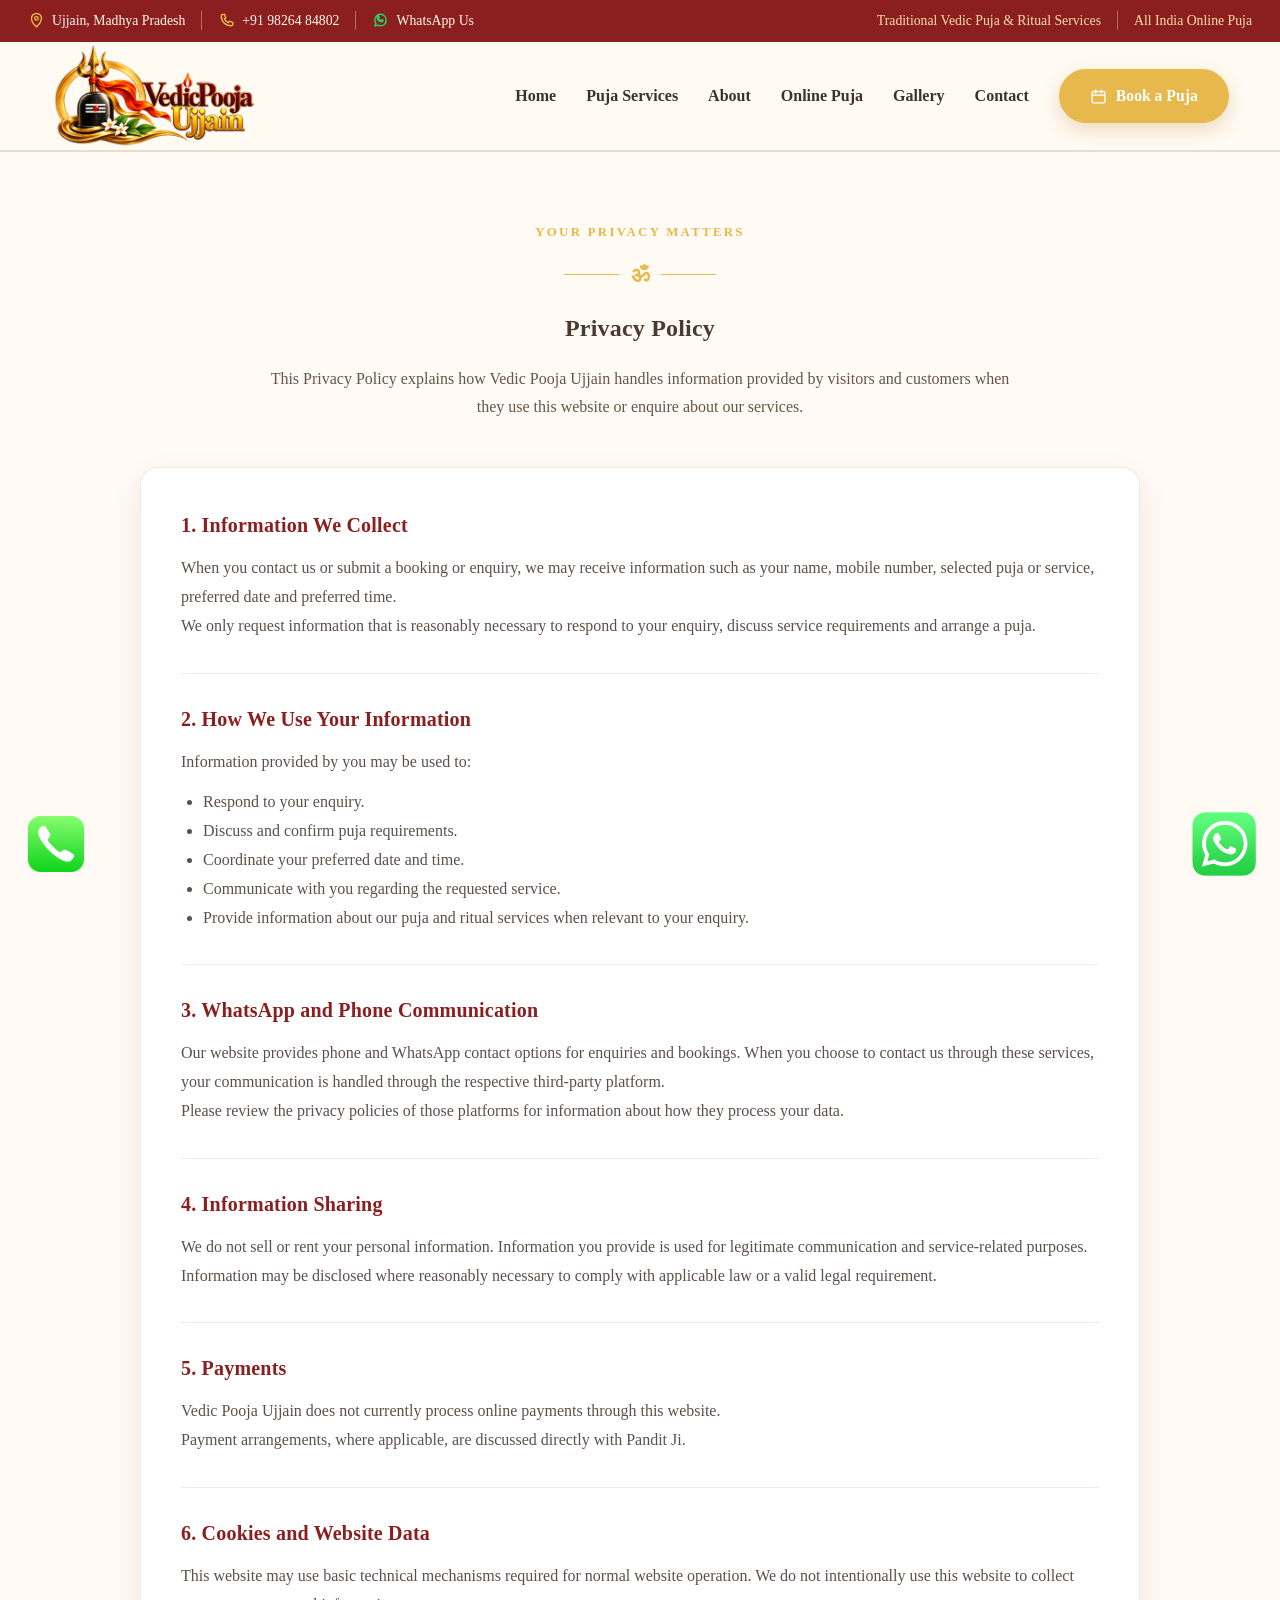
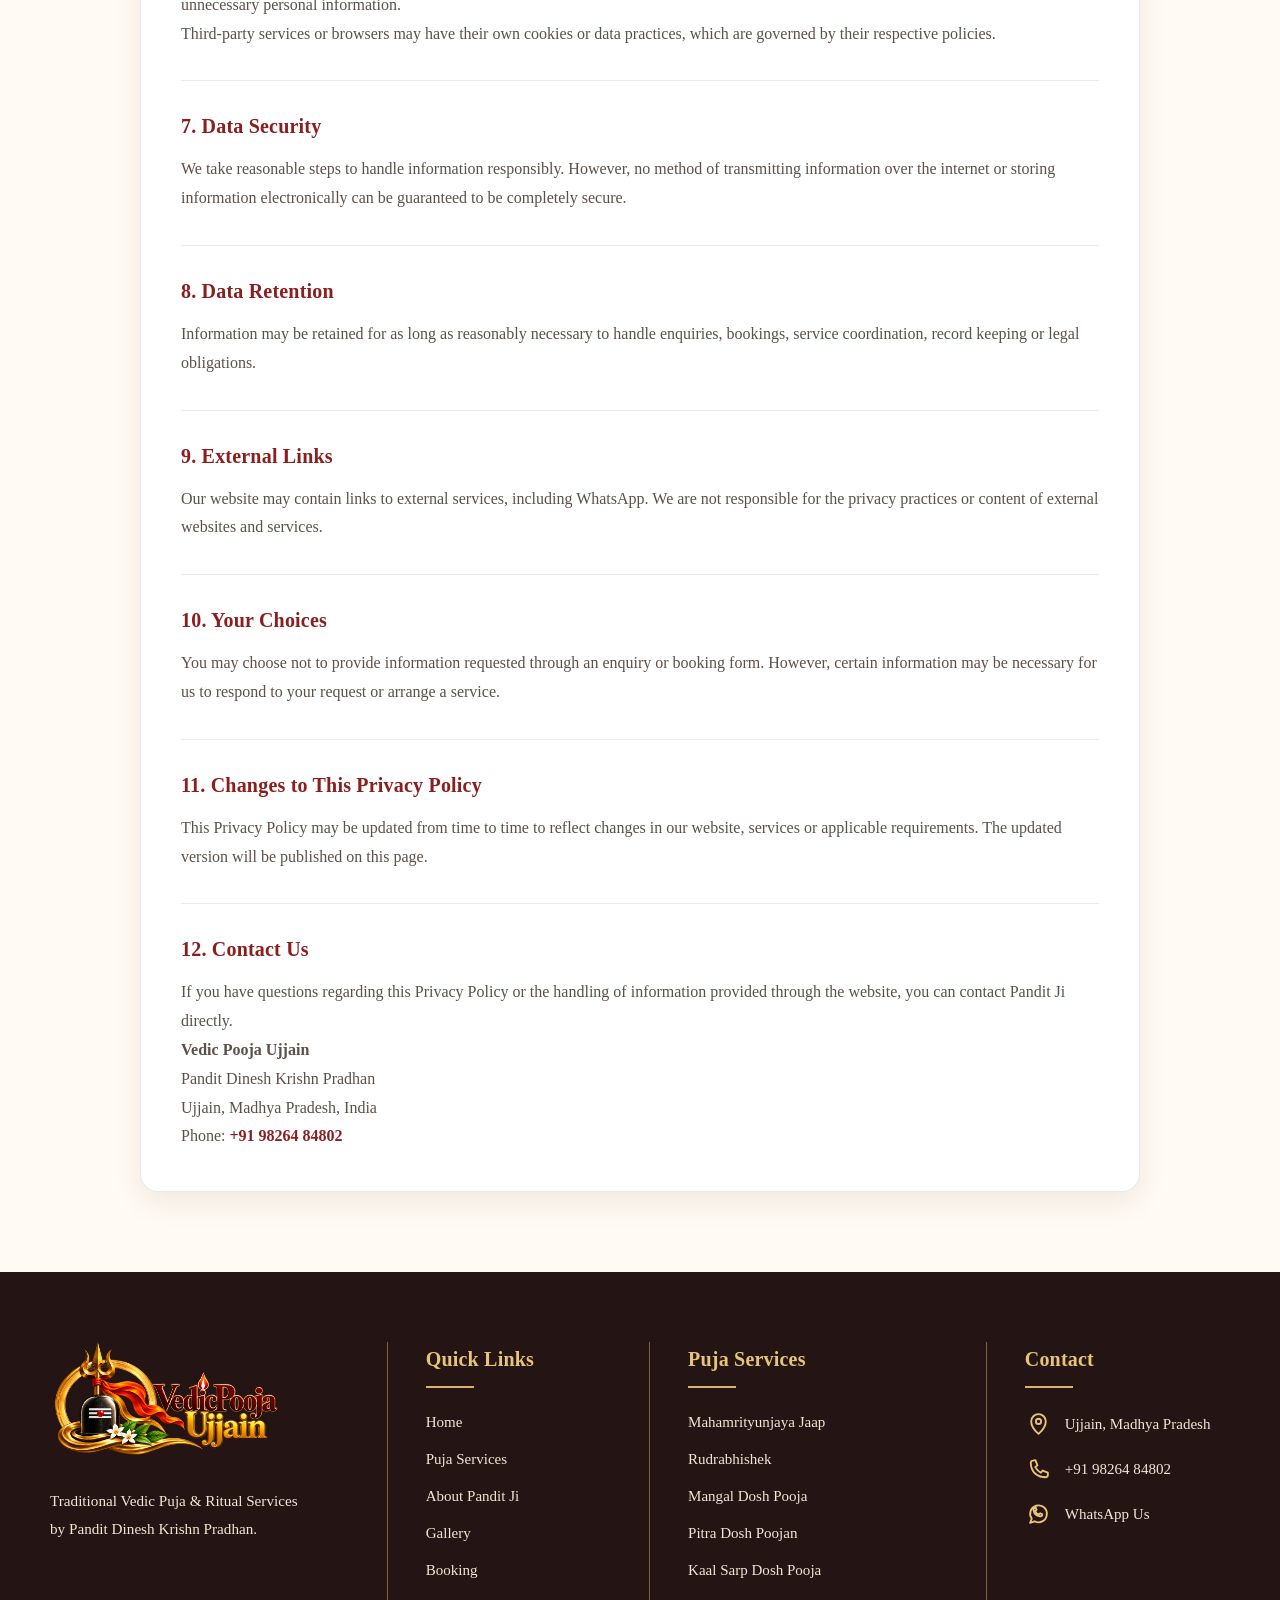
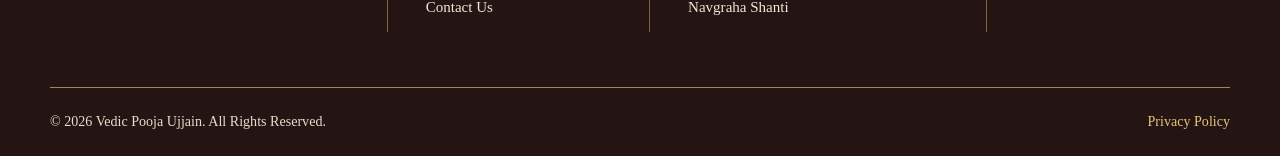
<file: pages/privacy-policy.html>
<!DOCTYPE html>
<html lang="en">

<head>
    <meta charset="UTF-8">
    <meta name="viewport" content="width=device-width, initial-scale=1.0">

    <title>Privacy Policy | Vedic Pooja Ujjain</title>
    <link rel="canonical" href="https://vedicpoojaujjain.com/pages/privacy-policy.html">
    <meta property="og:title" content="Privacy Policy | Vedic Pooja Ujjain">
<meta property="og:description" content="Read the privacy policy for Vedic Pooja Ujjain and learn how booking and contact information is handled.">
<meta property="og:url" content="https://vedicpoojaujjain.com/pages/privacy-policy.html">
<meta property="og:type" content="website">
<meta property="og:image" content="https://vedicpoojaujjain.com/images/logo.png">
<meta property="og:site_name" content="Vedic Pooja Ujjain">

    <meta name="description"
          content="Privacy Policy for Vedic Pooja Ujjain and its traditional Vedic puja and ritual services.">
         <link rel="icon" type="image/png" href="../images/logo.png">
    <link rel="stylesheet" href="../css/style.css">
</head>

<body>

    <!-- Header -->
    <header class="site-header">

    <div class="top-info-bar">
        <div class="top-info-inner">

            <div class="top-info-left">

                <span class="top-info-item">
                    <span class="top-info-icon">
                        <svg viewBox="0 0 24 24" aria-hidden="true">
                            <path d="M12 21s7-6.2 7-12a7 7 0 1 0-14 0c0 5.8 7 12 7 12z"></path>
                            <circle cx="12" cy="9" r="2.5"></circle>
                        </svg>
                    </span>
                    Ujjain, Madhya Pradesh
                </span>

                <span class="top-info-divider"></span>

                <a href="tel:9826484802" class="top-info-item">
                    <span class="top-info-icon">
                        <svg viewBox="0 0 24 24" aria-hidden="true">
                            <path d="M6.6 3.5 9 3l2 5-2.1 1.7a14 14 0 0 0 5.4 5.4L16 13l5 2v2.4c0 1.1-.9 2-2 2C10.2 19.4 4.6 13.8 4.6 5.5c0-1.1.9-2 2-2z"></path>
                        </svg>
                    </span>
                    +91 98264 84802
                </a>

                <span class="top-info-divider"></span>

                <a href="https://wa.me/919826484802"
                   class="top-info-item whatsapp-top">
                    <span class="top-info-icon">
                        <svg viewBox="0 0 24 24" aria-hidden="true">
                            <path d="M20 11.5a8 8 0 0 1-11.8 7L4 20l1.5-4.1A8 8 0 1 1 20 11.5z"></path>
                            <path d="M9 8.5c.3 1.7 1.8 3.2 3.5 3.5l1.2-1.2 2 1c-.2 1.2-1.1 2-2.3 2-3.3-.4-5.8-2.9-6.2-6.2 0-1.2.8-2.1 2-2.3l1 2L9 8.5z"></path>
                        </svg>
                    </span>
                    WhatsApp Us
                </a>

            </div>

            <div class="top-info-right">
                <span>Traditional Vedic Puja &amp; Ritual Services</span>

                <span class="top-info-divider"></span>

                <span>All India Online Puja</span>
            </div>

        </div>
    </div>


    <div class="main-navbar">

        <div class="container navbar">

            <a href="../index.html" class="brand">
                <img src="../images/logo.png"
                     alt="Vedic Pooja Ujjain"
                     class="brand-logo">
            </a>

            <nav class="nav-menu">

                <a href="../index.html">Home</a>

                <a href="puja-services.html">
                    Puja Services
                </a>

                <a href="about.html">
                    About
                </a>

                <a href="../index.html#online-puja">
                    Online Puja
                </a>

                <a href="gallery.html">
                    Gallery
                </a>

                <a href="contact.html">
                    Contact
                </a>

            </nav>


            <a href="booking.html" class="header-book-btn">

                <span class="booking-icon">
                    <svg viewBox="0 0 24 24" aria-hidden="true">
                        <rect x="3" y="5" width="18" height="16" rx="2"></rect>
                        <path d="M16 3v4M8 3v4M3 10h18"></path>
                    </svg>
                </span>

                Book a Puja

            </a>

            <button class="menu-toggle"
                    aria-label="Open navigation menu"
                    type="button">

                <span></span>
                <span></span>
                <span></span>

            </button>

        </div>

    </div>

</header>


    <!-- Privacy Policy -->
    <main>

        <section class="legal-page">

            <div class="legal-container">

                <div class="legal-heading">
                    <p class="legal-label">YOUR PRIVACY MATTERS</p>

                    <div class="legal-ornament">
                        <span></span>
                        <strong>ॐ</strong>
                        <span></span>
                    </div>

                    <h1>Privacy Policy</h1>

                    <p class="legal-intro">
                        This Privacy Policy explains how Vedic Pooja Ujjain
                        handles information provided by visitors and customers
                        when they use this website or enquire about our services.
                    </p>
                </div>


                <div class="legal-content">

                    <div class="legal-section">
                        <h2>1. Information We Collect</h2>

                        <p>
                            When you contact us or submit a booking or enquiry,
                            we may receive information such as your name,
                            mobile number, selected puja or service, preferred
                            date and preferred time.
                        </p>

                        <p>
                            We only request information that is reasonably
                            necessary to respond to your enquiry, discuss
                            service requirements and arrange a puja.
                        </p>
                    </div>


                    <div class="legal-section">
                        <h2>2. How We Use Your Information</h2>

                        <p>
                            Information provided by you may be used to:
                        </p>

                        <ul>
                            <li>Respond to your enquiry.</li>
                            <li>Discuss and confirm puja requirements.</li>
                            <li>Coordinate your preferred date and time.</li>
                            <li>Communicate with you regarding the requested service.</li>
                            <li>Provide information about our puja and ritual services when relevant to your enquiry.</li>
                        </ul>
                    </div>


                    <div class="legal-section">
                        <h2>3. WhatsApp and Phone Communication</h2>

                        <p>
                            Our website provides phone and WhatsApp contact
                            options for enquiries and bookings. When you choose
                            to contact us through these services, your
                            communication is handled through the respective
                            third-party platform.
                        </p>

                        <p>
                            Please review the privacy policies of those
                            platforms for information about how they process
                            your data.
                        </p>
                    </div>


                    <div class="legal-section">
                        <h2>4. Information Sharing</h2>

                        <p>
                            We do not sell or rent your personal information.
                            Information you provide is used for legitimate
                            communication and service-related purposes.
                        </p>

                        <p>
                            Information may be disclosed where reasonably
                            necessary to comply with applicable law or a valid
                            legal requirement.
                        </p>
                    </div>


                    <div class="legal-section">
                        <h2>5. Payments</h2>

                        <p>
                            Vedic Pooja Ujjain does not currently process
                            online payments through this website.
                        </p>

                        <p>
                            Payment arrangements, where applicable, are
                            discussed directly with Pandit Ji.
                        </p>
                    </div>


                    <div class="legal-section">
                        <h2>6. Cookies and Website Data</h2>

                        <p>
                            This website may use basic technical mechanisms
                            required for normal website operation. We do not
                            intentionally use this website to collect
                            unnecessary personal information.
                        </p>

                        <p>
                            Third-party services or browsers may have their own
                            cookies or data practices, which are governed by
                            their respective policies.
                        </p>
                    </div>


                    <div class="legal-section">
                        <h2>7. Data Security</h2>

                        <p>
                            We take reasonable steps to handle information
                            responsibly. However, no method of transmitting
                            information over the internet or storing information
                            electronically can be guaranteed to be completely
                            secure.
                        </p>
                    </div>


                    <div class="legal-section">
                        <h2>8. Data Retention</h2>

                        <p>
                            Information may be retained for as long as reasonably
                            necessary to handle enquiries, bookings, service
                            coordination, record keeping or legal obligations.
                        </p>
                    </div>


                    <div class="legal-section">
                        <h2>9. External Links</h2>

                        <p>
                            Our website may contain links to external services,
                            including WhatsApp. We are not responsible for the
                            privacy practices or content of external websites
                            and services.
                        </p>
                    </div>


                    <div class="legal-section">
                        <h2>10. Your Choices</h2>

                        <p>
                            You may choose not to provide information requested
                            through an enquiry or booking form. However, certain
                            information may be necessary for us to respond to
                            your request or arrange a service.
                        </p>
                    </div>


                    <div class="legal-section">
                        <h2>11. Changes to This Privacy Policy</h2>

                        <p>
                            This Privacy Policy may be updated from time to
                            time to reflect changes in our website, services
                            or applicable requirements. The updated version
                            will be published on this page.
                        </p>
                    </div>


                    <div class="legal-section">
                        <h2>12. Contact Us</h2>

                        <p>
                            If you have questions regarding this Privacy Policy
                            or the handling of information provided through the
                            website, you can contact Pandit Ji directly.
                        </p>

                        <p class="legal-contact">
                            <strong>Vedic Pooja Ujjain</strong><br>
                            Pandit Dinesh Krishn Pradhan<br>
                            Ujjain, Madhya Pradesh, India<br>
                            Phone: <a href="tel:9826484802">+91 98264 84802</a>
                        </p>
                    </div>

                </div>

            </div>

        </section>

    </main>


    <!-- Footer -->
   <footer class="main-footer">

    <div class="footer-content">

        <!-- Brand -->
        <div class="footer-brand">
            <a href="../index.html" class="footer-logo-link">
                <img src="../images/logo.png"
                     alt="Vedic Pooja Ujjain"
                     class="footer-logo">
            </a>

            <p>
                Traditional Vedic Puja &amp; Ritual Services
                by Pandit Dinesh Krishn Pradhan.
            </p>
        </div>

        <!-- Quick Links -->
        <div class="footer-column">
            <h3>Quick Links</h3>

            <a href="../index.html">Home</a>
            <a href="puja-services.html">Puja Services</a>
            <a href="about.html">About Pandit Ji</a>
            <a href="gallery.html">Gallery</a>
            <a href="booking.html">Booking</a>
            <a href="contact.html">Contact Us</a>
        </div>

        <!-- Puja Services -->
        <div class="footer-column">
            <h3>Puja Services</h3>

            <a href="mahamrityunjaya-jaap.html">
                Mahamrityunjaya Jaap
            </a>

            <a href="rudrabhishek.html">
                Rudrabhishek
            </a>

            <a href="mangal-dosh.html">
                Mangal Dosh Pooja
            </a>

            <a href="pitra-dosh.html">
                Pitra Dosh Poojan
            </a>

            <a href="kaal-sarp-dosh.html">
                Kaal Sarp Dosh Pooja
            </a>

            <a href="navgraha-shanti.html">
                Navgraha Shanti
            </a>
        </div>

        <!-- Contact -->
        <div class="footer-column footer-contact">
            <h3>Contact</h3>

            <p>
                <span class="footer-contact-icon">
                    <svg viewBox="0 0 24 24" aria-hidden="true">
                        <path d="M12 21s7-6.2 7-12a7 7 0 1 0-14 0c0 5.8 7 12 7 12z"></path>
                        <circle cx="12" cy="9" r="2.5"></circle>
                    </svg>
                </span>
                Ujjain, Madhya Pradesh
            </p>

            <a href="tel:9826484802">
                <span class="footer-contact-icon">
                    <svg viewBox="0 0 24 24" aria-hidden="true">
                        <path d="M6.6 3.5 9 3l2 5-2.1 1.7a14 14 0 0 0 5.4 5.4L16 13l5 2v2.4c0 1.1-.9 2-2 2C10.2 19.4 4.6 13.8 4.6 5.5c0-1.1.9-2 2-2z"></path>
                    </svg>
                </span>
                +91 98264 84802
            </a>

            <a href="https://wa.me/919826484802">
                <span class="footer-contact-icon">
                    <svg viewBox="0 0 24 24" aria-hidden="true">
                        <path d="M20 11.5a8 8 0 0 1-11.8 7L4 20l1.5-4.1A8 8 0 1 1 20 11.5z"></path>
                        <path d="M9 8.5c.3 1.7 1.8 3.2 3.5 3.5l1.2-1.2 2 1c-.2 1.2-1.1 2-2.3 2-3.3-.4-5.8-2.9-6.2-6.2 0-1.2.8-2.1 2-2.3l1 2L9 8.5z"></path>
                    </svg>
                </span>
                WhatsApp Us
            </a>
        </div>

    </div>

    <div class="footer-bottom">
        <p>
            © 2026 Vedic Pooja Ujjain. All Rights Reserved.
        </p>

        <a href="privacy-policy.html">
            Privacy Policy
        </a>
    </div>

</footer>

<!-- Floating Buttons -->

<a href="tel:9826484802"
   class="floating-call"
   aria-label="Call Pandit Ji">
    <img src="../images/call-button.webp" alt="Call Pandit Ji">
</a>

<a href="https://wa.me/919826484802"
   class="floating-whatsapp"
   aria-label="WhatsApp Pandit Ji">
    <img src="../images/whatsapp-button.webp" alt="WhatsApp Pandit Ji">
</a>

</body>

</html>
</file>
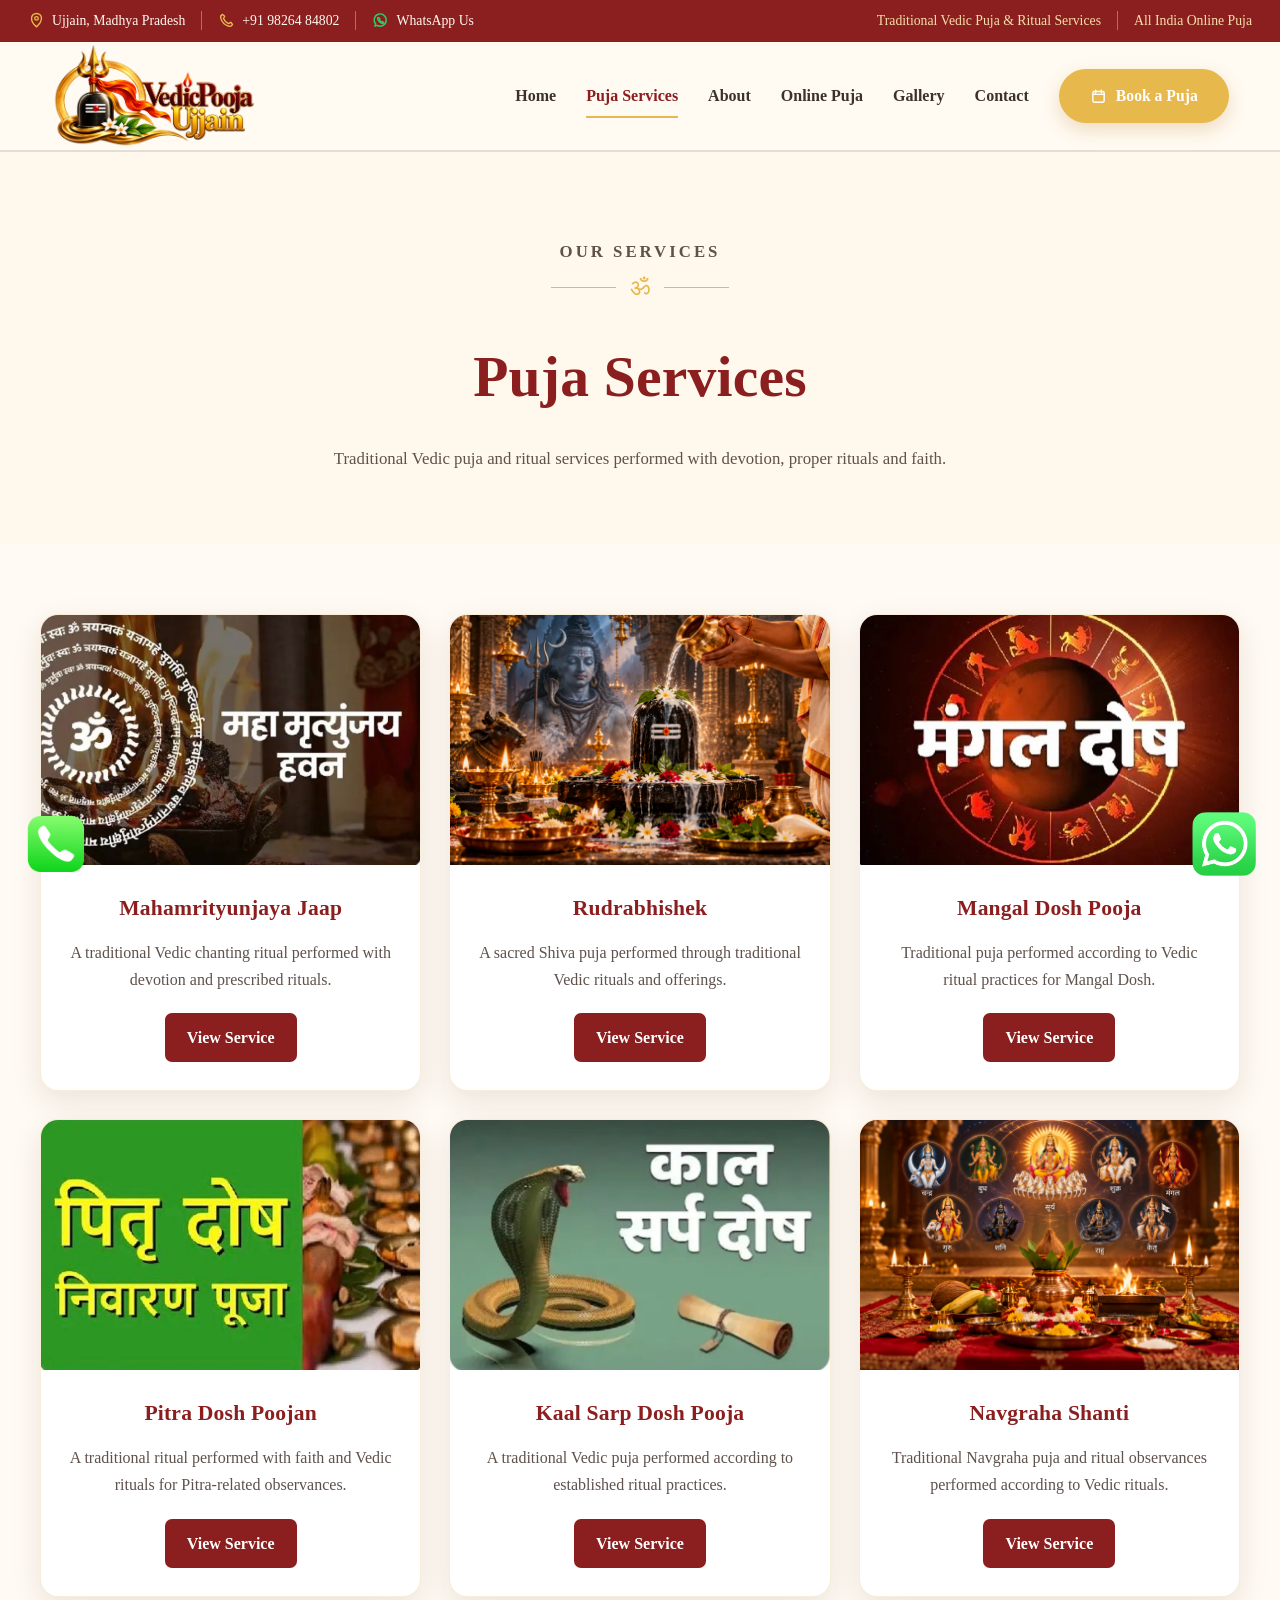
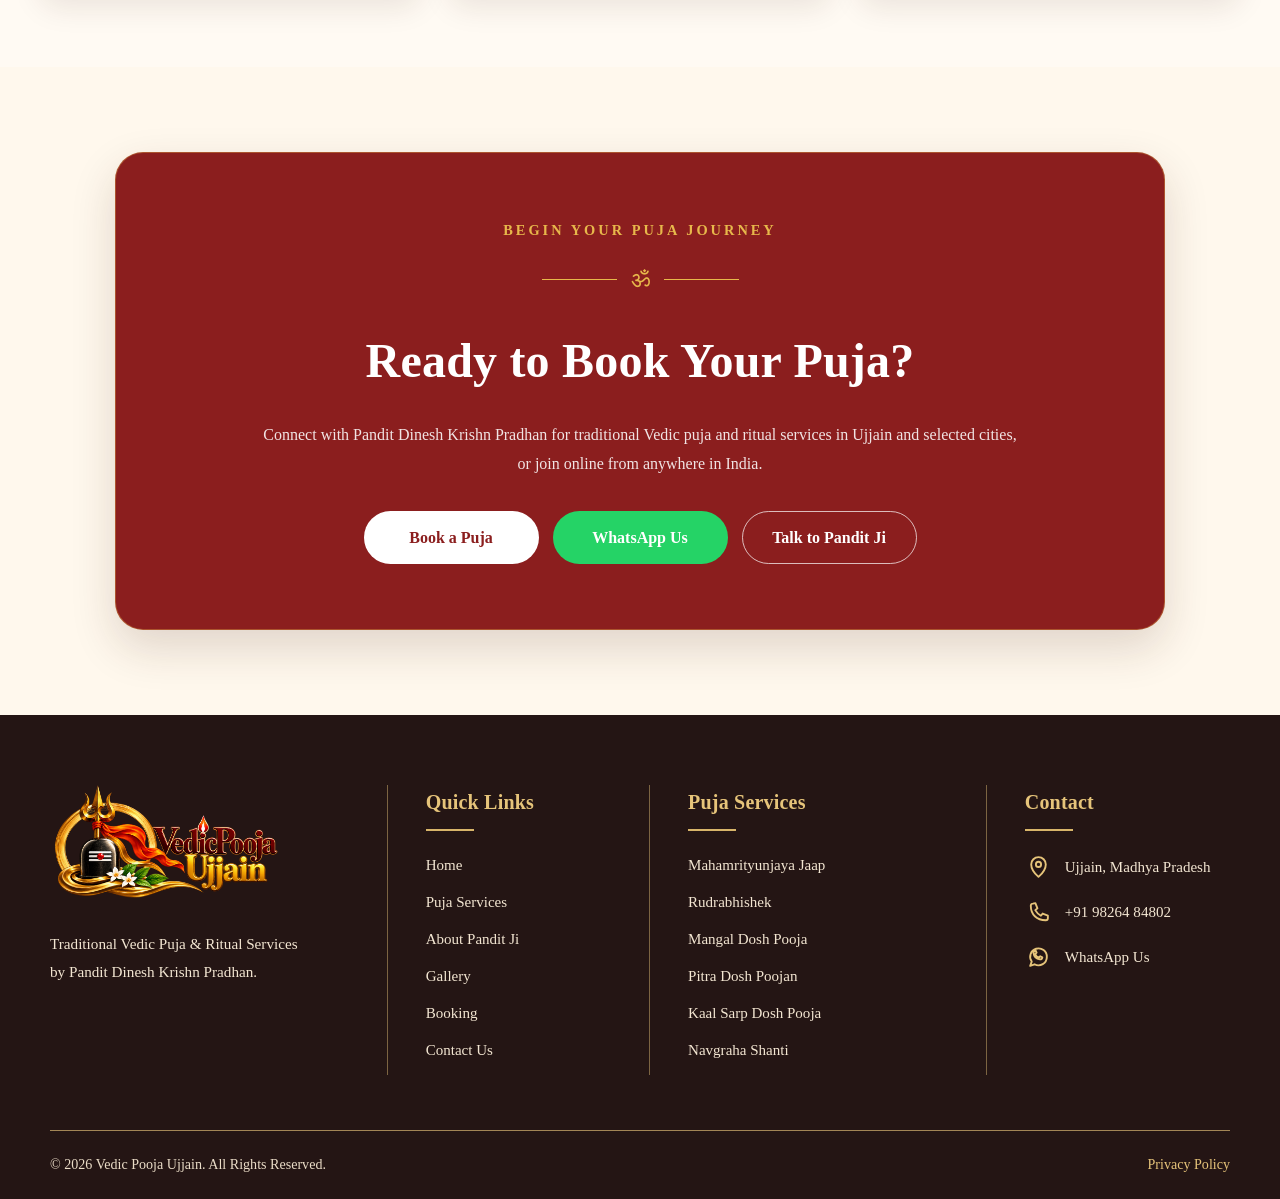
<file: pages/puja-services.html>
<!DOCTYPE html>
<html lang="en">

<head>
    <meta charset="UTF-8">
    <meta name="viewport" content="width=device-width, initial-scale=1.0">
    <meta name="description" content="Explore traditional Vedic puja services offered by Pandit Dinesh Krishn Pradhan in Ujjain, with online puja services available across India.">
    <link rel="icon" type="image/png" href="../images/logo.png">
    <title>Puja Services | Vedic Pooja Ujjain</title>
    <link rel="canonical" href="https://vedicpoojaujjain.com/pages/puja-services.html">
    <meta property="og:title" content="Puja Services | Vedic Pooja Ujjain">
<meta property="og:description" content="Explore traditional Vedic puja and ritual services offered by Pandit Dinesh Krishn Pradhan in Ujjain and online across India.">
<meta property="og:url" content="https://vedicpoojaujjain.com/pages/puja-services.html">
<meta property="og:type" content="website">
<meta property="og:image" content="https://vedicpoojaujjain.com/images/hero.jpeg">
<meta property="og:site_name" content="Vedic Pooja Ujjain">

    <link rel="stylesheet" href="../css/style.css">
</head>

<body>

    <!-- Header -->
<header class="site-header">

    <!-- Top Information Bar -->
    <div class="top-info-bar">

        <div class="top-info-inner">

            <div class="top-info-left">

                <span class="top-info-item">
                    <span class="top-info-icon">
                        <svg viewBox="0 0 24 24" aria-hidden="true">
                            <path d="M12 21s7-6.2 7-12A7 7 0 0 0 5 9c0 5.8 7 12 7 12z"></path>
                            <circle cx="12" cy="9" r="2.5"></circle>
                        </svg>
                    </span>
                    Ujjain, Madhya Pradesh
                </span>

                <span class="top-info-divider"></span>

                <a href="tel:9826484802" class="top-info-item">
                    <span class="top-info-icon">
                        <svg viewBox="0 0 24 24" aria-hidden="true">
                            <path d="M6.5 3.5l3 2.5-1.8 3.2a13.5 13.5 0 0 0 7.1 7.1l3.2-1.8 2.5 3c-1 2.2-3.2 3.1-5.2 2.6C9.5 18.5 5.5 14.5 3.9 8.7c-.5-2 .4-4.2 2.6-5.2z"></path>
                        </svg>
                    </span>
                    +91 98264 84802
                </a>

                <span class="top-info-divider"></span>

                <a href="https://wa.me/919826484802"
                   class="top-info-item whatsapp-top">
                    <span class="top-info-icon">
                        <svg viewBox="0 0 24 24" aria-hidden="true">
                            <path d="M20 11.5a8.5 8.5 0 0 1-12.8 7.3L4 20l1.2-3.1A8.5 8.5 0 1 1 20 11.5z"></path>
                            <path d="M9 8.5c.3-.5.7-.5 1-.1l1 1.4c.2.3.2.6 0 .9l-.5.6c.7 1.2 1.7 2.2 2.9 2.9l.6-.5c.3-.2.6-.2.9 0l1.4 1c.4.3.4.7-.1 1-1 .6-2.1.6-3.1.1-2.1-1-3.8-2.7-4.8-4.8-.5-1-.5-2.1.1-3.1z"></path>
                        </svg>
                    </span>
                    WhatsApp Us
                </a>

            </div>

            <div class="top-info-right">
                <span>Traditional Vedic Puja &amp; Ritual Services</span>
                <span class="top-info-divider"></span>
                <span>All India Online Puja</span>
            </div>

        </div>

    </div>

    <!-- Main Navigation -->
    <div class="main-navbar">

        <div class="container navbar">

            <a href="../index.html" class="brand">
                <img src="../images/logo.png"
                     alt="Vedic Pooja Ujjain"
                     class="brand-logo">
            </a>

            <nav class="nav-menu">

                <a href="../index.html#home">Home</a>

                <a href="puja-services.html" class="active">
                    Puja Services
                </a>

                <a href="about.html">About</a>

                <a href="../index.html#online-puja">Online Puja</a>

                <a href="gallery.html">Gallery</a>

                <a href="contact.html">Contact</a>

            </nav>

            <a href="booking.html"
               class="header-book-btn">
                <span class="booking-icon">
                    <svg viewBox="0 0 24 24" aria-hidden="true">
                        <rect x="4" y="5" width="16" height="15" rx="2"></rect>
                        <path d="M8 3v4M16 3v4M4 9h16"></path>
                    </svg>
                </span>
                Book a Puja
            </a>

            <button class="menu-toggle"
                    aria-label="Open navigation menu"
                    type="button">
                <span></span>
                <span></span>
                <span></span>
            </button>

        </div>

    </div>

</header>


    <!-- Page Hero -->
    <section class="services-page-hero">

        <div class="services-page-heading">

            <p class="services-page-label">
                OUR SERVICES
            </p>

            <div class="services-page-ornament">
                <span></span>
                <strong>ॐ</strong>
                <span></span>
            </div>

            <h1>
                Puja Services
            </h1>

            <p>
                Traditional Vedic puja and ritual services performed with devotion, proper rituals and faith.
            </p>

        </div>

    </section>


    <!-- Services -->
    <section class="services-page-section">

        <div class="services-page-grid">

            <!-- Mahamrityunjaya Jaap -->
            <article class="services-page-card">

                <img src="../images/mahamrityunjaya-jaap.jpeg"
                     alt="Mahamrityunjaya Jaap">

                <div class="services-page-card-content">

                    <h2>Mahamrityunjaya Jaap</h2>

                    <p>
                        A traditional Vedic chanting ritual performed
                        with devotion and prescribed rituals.
                    </p>

                    <a href="mahamrityunjaya-jaap.html">
                        View Service
                    </a>

                </div>

            </article>


            <!-- Rudrabhishek -->
            <article class="services-page-card">

                <img src="../images/rudrabhishek.png"
                     alt="Rudrabhishek">

                <div class="services-page-card-content">

                    <h2>Rudrabhishek</h2>

                    <p>
                        A sacred Shiva puja performed through traditional
                        Vedic rituals and offerings.
                    </p>

                    <a href="rudrabhishek.html">
                        View Service
                    </a>

                </div>

            </article>


            <!-- Mangal Dosh -->
            <article class="services-page-card">

                <img src="../images/mangal-dosh.jpeg"
                     alt="Mangal Dosh Pooja">

                <div class="services-page-card-content">

                    <h2>Mangal Dosh Pooja</h2>

                    <p>
                        Traditional puja performed according to Vedic
                        ritual practices for Mangal Dosh.
                    </p>

                    <a href="mangal-dosh.html">
                        View Service
                    </a>

                </div>

            </article>


            <!-- Pitra Dosh -->
            <article class="services-page-card">

                <img src="../images/pitra-dosh.jpeg"
                     alt="Pitra Dosh Poojan">

                <div class="services-page-card-content">

                    <h2>Pitra Dosh Poojan</h2>

                    <p>
                        A traditional ritual performed with faith
                     and Vedic rituals for Pitra-related observances.
                    </p>

                    <a href="pitra-dosh.html">
                        View Service
                    </a>

                </div>

            </article>


            <!-- Kaal Sarp Dosh -->
            <article class="services-page-card">

                <img src="../images/kaal-sarp-dosh.jpeg"
                     alt="Kaal Sarp Dosh Pooja">

                <div class="services-page-card-content">

                    <h2>Kaal Sarp Dosh Pooja</h2>

                    <p>
                        A traditional Vedic puja performed according
                        to established ritual practices.
                    </p>

                    <a href="kaal-sarp-dosh.html">
                        View Service
                    </a>

                </div>

            </article>


            <!-- Navgraha Shanti -->
            <article class="services-page-card">

                <img src="../images/navgraha-shanti.png"
                     alt="Navgraha Shanti">

                <div class="services-page-card-content">

                    <h2>Navgraha Shanti</h2>

                    <p>
                        Traditional Navgraha puja and ritual observances
                        performed according to Vedic rituals.
                    </p>

                    <a href="navgraha-shanti.html">
                        View Service
                    </a>

                </div>

            </article>

        </div>

    </section>


    <!-- CTA -->
    <section class="final-cta">

        <div class="cta-inner">

            <p class="cta-label">
                BEGIN YOUR PUJA JOURNEY
            </p>

            <div class="cta-ornament">
                <span></span>
                <strong>ॐ</strong>
                <span></span>
            </div>

            <h2>
                Ready to Book Your Puja?
            </h2>

            <p class="cta-description">
                Connect with Pandit Dinesh Krishn Pradhan for traditional
                Vedic puja and ritual services in Ujjain and selected cities,
                or join online from anywhere in India.
            </p>

            <div class="cta-buttons">

                <a href="booking.html"
                   class="btn primary-btn">
                    Book a Puja
                </a>

                <a href="https://wa.me/919826484802"
                   class="btn whatsapp-btn">
                    WhatsApp Us
                </a>

                <a href="tel:9826484802"
                   class="btn secondary-btn">
                    Talk to Pandit Ji
                </a>

            </div>

        </div>

    </section>


    <!-- Footer -->
    <footer class="main-footer">

    <div class="footer-content">

        <!-- Brand -->
        <div class="footer-brand">
            <a href="../index.html" class="footer-logo-link">
                <img src="../images/logo.png"
                     alt="Vedic Pooja Ujjain"
                     class="footer-logo">
            </a>

            <p>
                Traditional Vedic Puja &amp; Ritual Services
                by Pandit Dinesh Krishn Pradhan.
            </p>
        </div>

        <!-- Quick Links -->
        <div class="footer-column">
            <h3>Quick Links</h3>

            <a href="../index.html">Home</a>
            <a href="puja-services.html">Puja Services</a>
            <a href="about.html">About Pandit Ji</a>
            <a href="gallery.html">Gallery</a>
            <a href="booking.html">Booking</a>
            <a href="contact.html">Contact Us</a>
        </div>

        <!-- Puja Services -->
        <div class="footer-column">
            <h3>Puja Services</h3>

            <a href="mahamrityunjaya-jaap.html">
                Mahamrityunjaya Jaap
            </a>

            <a href="rudrabhishek.html">
                Rudrabhishek
            </a>

            <a href="mangal-dosh.html">
                Mangal Dosh Pooja
            </a>

            <a href="pitra-dosh.html">
                Pitra Dosh Poojan
            </a>

            <a href="kaal-sarp-dosh.html">
                Kaal Sarp Dosh Pooja
            </a>

            <a href="navgraha-shanti.html">
                Navgraha Shanti
            </a>
        </div>

        <!-- Contact -->
        <div class="footer-column footer-contact">
            <h3>Contact</h3>

            <p>
                <span class="footer-contact-icon">
                    <svg viewBox="0 0 24 24" aria-hidden="true">
                        <path d="M12 21s7-6.2 7-12a7 7 0 1 0-14 0c0 5.8 7 12 7 12z"></path>
                        <circle cx="12" cy="9" r="2.5"></circle>
                    </svg>
                </span>
                Ujjain, Madhya Pradesh
            </p>

            <a href="tel:9826484802">
                <span class="footer-contact-icon">
                    <svg viewBox="0 0 24 24" aria-hidden="true">
                        <path d="M6.6 3.5 9 3l2 5-2.1 1.7a14 14 0 0 0 5.4 5.4L16 13l5 2v2.4c0 1.1-.9 2-2 2C10.2 19.4 4.6 13.8 4.6 5.5c0-1.1.9-2 2-2z"></path>
                    </svg>
                </span>
                +91 98264 84802
            </a>

            <a href="https://wa.me/919826484802">
                <span class="footer-contact-icon">
                    <svg viewBox="0 0 24 24" aria-hidden="true">
                        <path d="M20 11.5a8 8 0 0 1-11.8 7L4 20l1.5-4.1A8 8 0 1 1 20 11.5z"></path>
                        <path d="M9 8.5c.3 1.7 1.8 3.2 3.5 3.5l1.2-1.2 2 1c-.2 1.2-1.1 2-2.3 2-3.3-.4-5.8-2.9-6.2-6.2 0-1.2.8-2.1 2-2.3l1 2L9 8.5z"></path>
                    </svg>
                </span>
                WhatsApp Us
            </a>
        </div>

    </div>

    <div class="footer-bottom">
        <p>
            © 2026 Vedic Pooja Ujjain. All Rights Reserved.
        </p>

        <a href="privacy-policy.html">
            Privacy Policy
        </a>
    </div>

</footer>

<!-- Floating Buttons -->

<a href="tel:9826484802"
   class="floating-call"
   aria-label="Call Pandit Ji">
    <img src="../images/call-button.webp" alt="Call Pandit Ji">
</a>

<a href="https://wa.me/919826484802"
   class="floating-whatsapp"
   aria-label="WhatsApp Pandit Ji">
    <img src="../images/whatsapp-button.webp" alt="WhatsApp Pandit Ji">
</a>


    <script src="../js/script.js"></script>

</body>

</html>
</file>
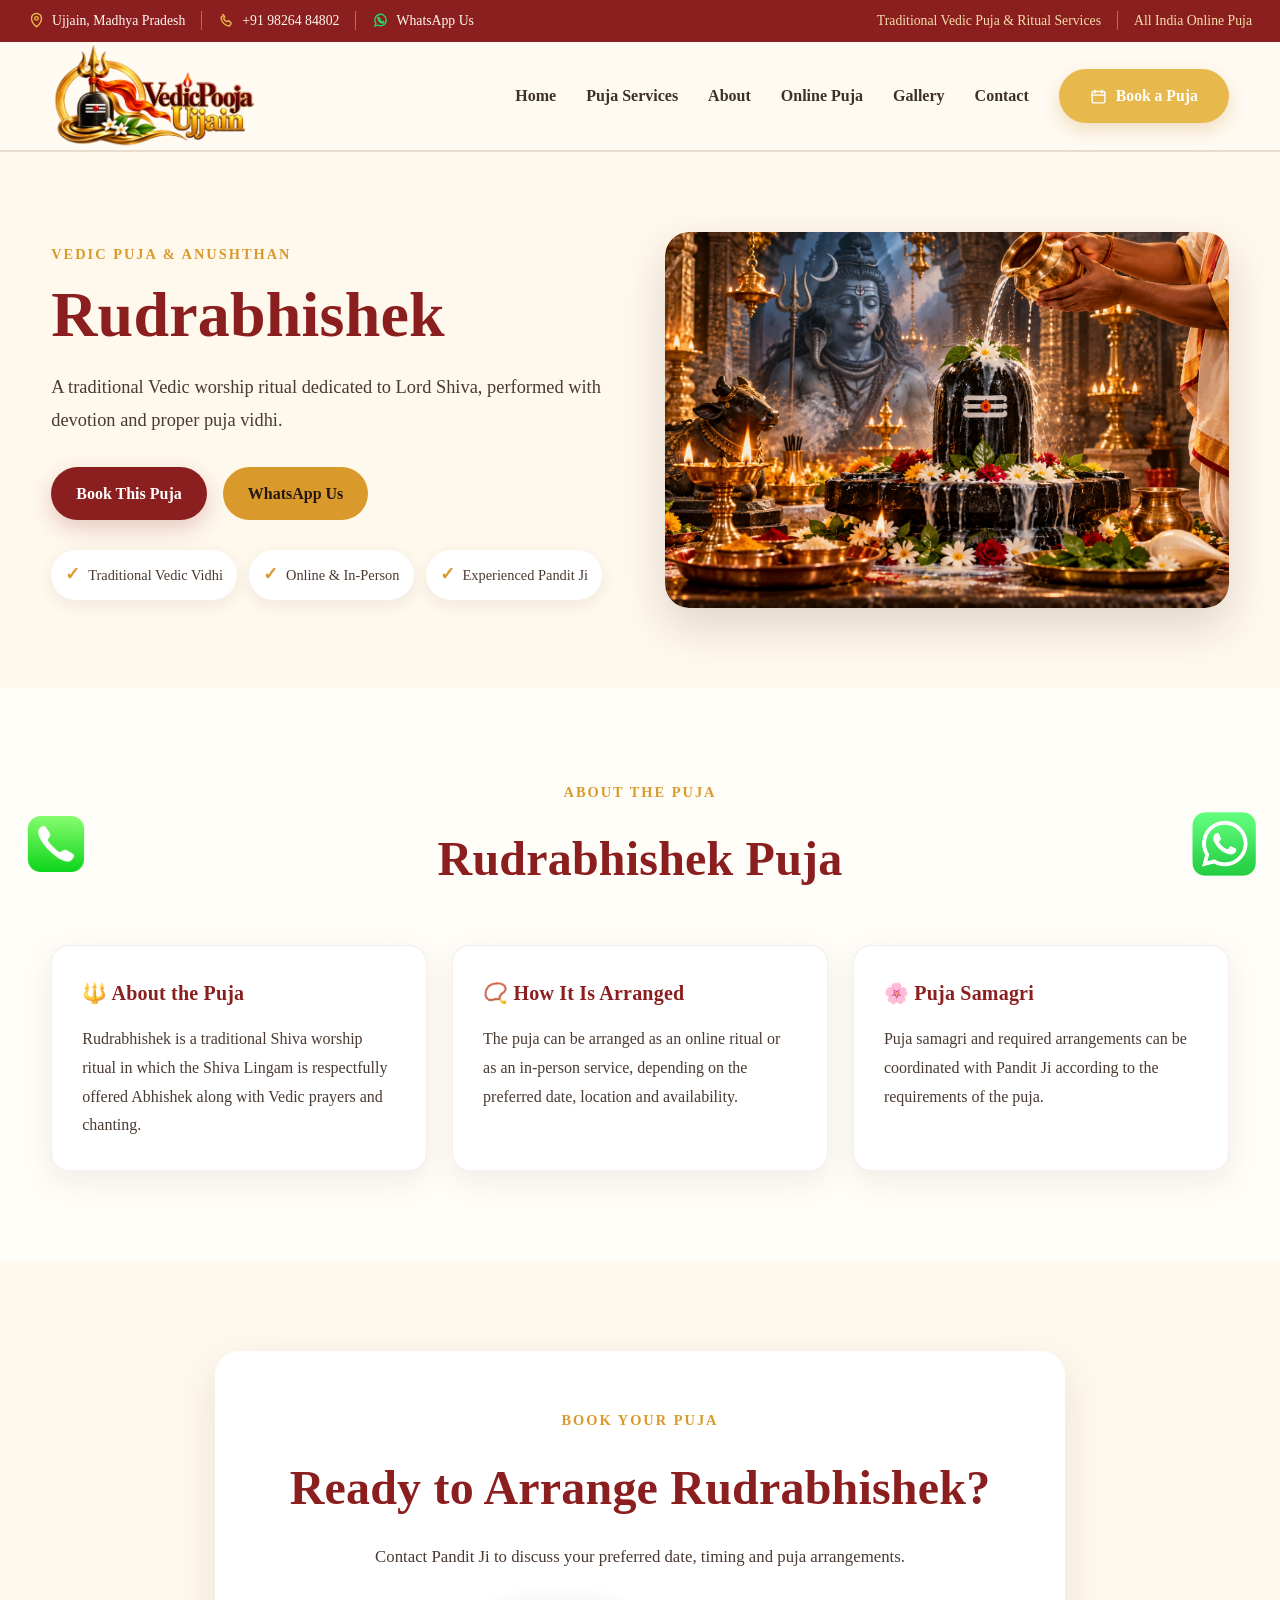
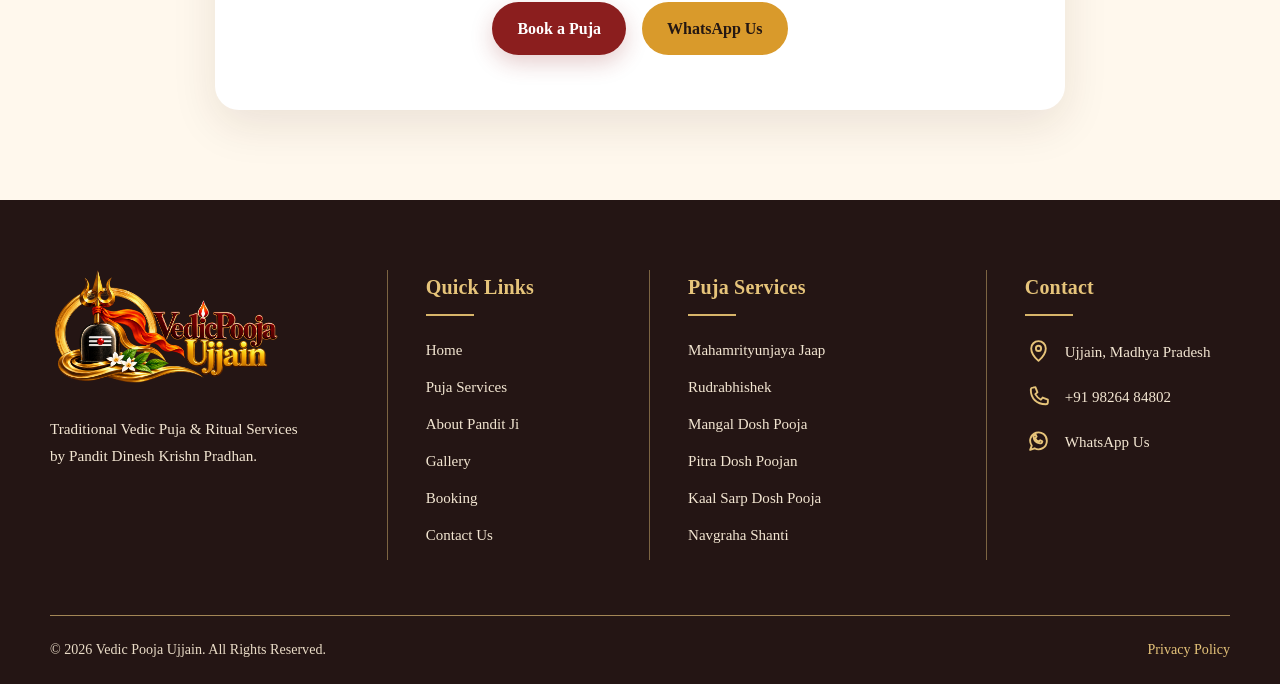
<file: pages/rudrabhishek.html>
<!DOCTYPE html>
<html lang="en">
<head>
    <meta charset="UTF-8">
    <meta name="viewport" content="width=device-width, initial-scale=1.0">

    <meta name="description"
          content="Rudrabhishek Puja by an experienced Vedic Pandit Ji. Enquire for online or in-person puja arrangements.">
         <link rel="icon" type="image/png" href="../images/logo.png">
    <title>Rudrabhishek | Vedic Pooja Ujjain</title>
    <link rel="canonical" href="https://vedicpoojaujjain.com/pages/rudrabhishek.html">
    <meta property="og:title" content="Rudrabhishek | Vedic Pooja Ujjain">
<meta property="og:description" content="Traditional Rudrabhishek puja performed according to Vedic rituals by Vedic Pooja Ujjain in Ujjain and through online puja services.">
<meta property="og:url" content="https://vedicpoojaujjain.com/pages/rudrabhishek.html">
<meta property="og:type" content="website">
<meta property="og:image" content="https://vedicpoojaujjain.com/images/rudrabhishek.png">
<meta property="og:site_name" content="Vedic Pooja Ujjain">

    <link rel="stylesheet" href="../css/style.css">
</head>

<body>

    <header class="site-header">

    <!-- Top Information Bar -->
    <div class="top-info-bar">
        <div class="top-info-inner">

            <div class="top-info-left">

                <span class="top-info-item">
                    <span class="top-info-icon">
                        <svg viewBox="0 0 24 24" aria-hidden="true">
                            <path d="M12 21s7-6.1 7-12A7 7 0 0 0 5 9c0 5.9 7 12 7 12z"></path>
                            <circle cx="12" cy="9" r="2.5"></circle>
                        </svg>
                    </span>
                    Ujjain, Madhya Pradesh
                </span>

                <span class="top-info-divider"></span>

                <a href="tel:9826484802" class="top-info-item">
                    <span class="top-info-icon">
                        <svg viewBox="0 0 24 24" aria-hidden="true">
                            <path d="M6.6 3.5l3 3.2-1.8 2.3c1 2.1 2.7 3.8 4.8 4.8l2.3-1.8 3.2 3c.5.5.6 1.3.2 1.9l-1.4 2.1c-.4.6-1.2.9-1.9.7C9.2 18.3 5.7 14.8 4.3 8.9c-.2-.7.1-1.5.7-1.9l2.1-1.4c.6-.4 1.4-.3 1.9.2z"></path>
                        </svg>
                    </span>
                    +91 98264 84802
                </a>

                <span class="top-info-divider"></span>

                <a href="https://wa.me/919826484802"
                   class="top-info-item whatsapp-top">
                    <span class="top-info-icon">
                        <svg viewBox="0 0 24 24" aria-hidden="true">
                            <path d="M20 11.5a8 8 0 0 1-11.8 7L4 20l1.5-4.1A8 8 0 1 1 20 11.5z"></path>
                            <path d="M9 8.5c.2-.4.4-.4.7-.4h.5c.2 0 .4.1.5.4l.7 1.5c.1.2.1.4-.1.6l-.6.7c.8 1.1 1.5 1.8 2.7 2.5l.7-.6c.2-.2.4-.2.6-.1l1.5.7c.3.1.4.3.4.5v.5c0 .3-.1.5-.4.7-.5.3-1.1.4-1.7.2-1.4-.4-2.8-1.2-4-2.4-1.2-1.2-2-2.6-2.4-4-.2-.6-.1-1.2.2-1.7z"></path>
                        </svg>
                    </span>
                    WhatsApp Us
                </a>

            </div>

            <div class="top-info-right">
                <span>Traditional Vedic Puja &amp; Ritual Services</span>
                <span class="top-info-divider"></span>
                <span>All India Online Puja</span>
            </div>

        </div>
    </div>

    <!-- Main Navigation -->
    <div class="main-navbar">
        <div class="container navbar">

            <a href="../index.html" class="brand">
                <img src="../images/logo.png"
                     alt="Vedic Pooja Ujjain"
                     class="brand-logo">
            </a>

            <nav class="nav-menu">

                <a href="../index.html#home">
                    Home
                </a>

                <a href="puja-services.html">
                    Puja Services
                </a>

                <a href="about.html">
                    About
                </a>

                <a href="../index.html#online-puja">
                    Online Puja
                </a>

                <a href="gallery.html">
                    Gallery
                </a>

                <a href="contact.html">
                    Contact
                </a>

            </nav>
            

            <a href="booking.html"
               class="header-book-btn">
                <span class="booking-icon">
                    <svg viewBox="0 0 24 24" aria-hidden="true">
                        <rect x="3" y="5" width="18" height="16" rx="2"></rect>
                        <path d="M7 3v4M17 3v4M3 10h18"></path>
                    </svg>
                </span>
                Book a Puja
            </a>

            <button class="menu-toggle"
                    aria-label="Open navigation menu"
                    type="button">
                <span></span>
                <span></span>
                <span></span>
            </button>

        </div>
    </div>

</header>


    <main>

        <!-- Service Hero -->
        <section class="service-detail-hero">
            <div class="container">

                <div class="service-detail-content">

                    <div class="service-detail-text">

                        <span class="section-label">
                            Vedic Puja & Anushthan
                        </span>

                        <h1>Rudrabhishek</h1>

                        <p class="service-intro">
                            A traditional Vedic worship ritual dedicated to
                            Lord Shiva, performed with devotion and proper
                            puja vidhi.
                        </p>

                        <div class="service-buttons">

                            <a href="booking.html"
                               class="btn btn-primary">
                                Book This Puja
                            </a>

                            <a href="https://wa.me/919826484802"
                               class="btn btn-secondary">
                                WhatsApp Us
                            </a>

                        </div>

                        <div class="service-highlights">

                            <div class="highlight-item">
                                <strong>✓</strong>
                                <span>Traditional Vedic Vidhi</span>
                            </div>

                            <div class="highlight-item">
                                <strong>✓</strong>
                                <span>Online & In-Person</span>
                            </div>

                            <div class="highlight-item">
                                <strong>✓</strong>
                                <span>Experienced Pandit Ji</span>
                            </div>

                        </div>

                    </div>


                    <div class="service-detail-image">

                        <img src="../images/rudrabhishek.png"
                             alt="Rudrabhishek Puja">

                    </div>

                </div>

            </div>
        </section>


        <!-- Information -->
        <section class="service-info-section">

            <div class="container">

                <div class="section-heading">

                    <span class="section-label">
                        About the Puja
                    </span>

                    <h2>Rudrabhishek Puja</h2>

                </div>


                <div class="info-grid">

                    <div class="info-card">

                        <h3>🔱 About the Puja</h3>

                        <p>
                            Rudrabhishek is a traditional Shiva worship
                            ritual in which the Shiva Lingam is respectfully
                            offered Abhishek along with Vedic prayers and
                            chanting.
                        </p>

                    </div>


                    <div class="info-card">

                        <h3>📿 How It Is Arranged</h3>

                        <p>
                            The puja can be arranged as an online ritual or
                            as an in-person service, depending on the
                            preferred date, location and availability.
                        </p>

                    </div>


                    <div class="info-card">

                        <h3>🌸 Puja Samagri</h3>

                        <p>
                            Puja samagri and required arrangements can be
                            coordinated with Pandit Ji according to the
                            requirements of the puja.
                        </p>

                    </div>

                </div>

            </div>

        </section>


        <!-- Booking CTA -->
        <section class="service-cta">

            <div class="container">

                <div class="cta-content">

                    <span class="section-label">
                        Book Your Puja
                    </span>

                    <h2>
                        Ready to Arrange Rudrabhishek?
                    </h2>

                    <p>
                        Contact Pandit Ji to discuss your preferred date,
                        timing and puja arrangements.
                    </p>

                    <div class="service-buttons">

                        <a href="booking.html"
                           class="btn btn-primary">
                            Book a Puja
                        </a>

                        <a href="https://wa.me/919826484802"
                           class="btn btn-secondary">
                            WhatsApp Us
                        </a>

                    </div>

                </div>

            </div>

        </section>

    </main>


   <footer class="main-footer">

    <div class="footer-content">

        <!-- Brand -->
        <div class="footer-brand">
            <a href="../index.html" class="footer-logo-link">
                <img src="../images/logo.png"
                     alt="Vedic Pooja Ujjain"
                     class="footer-logo">
            </a>

            <p>
                Traditional Vedic Puja &amp; Ritual Services
                by Pandit Dinesh Krishn Pradhan.
            </p>
        </div>

        <!-- Quick Links -->
        <div class="footer-column">
            <h3>Quick Links</h3>

            <a href="../index.html">Home</a>
            <a href="puja-services.html">Puja Services</a>
            <a href="about.html">About Pandit Ji</a>
            <a href="gallery.html">Gallery</a>
            <a href="booking.html">Booking</a>
            <a href="contact.html">Contact Us</a>
        </div>

        <!-- Puja Services -->
        <div class="footer-column">
            <h3>Puja Services</h3>

            <a href="mahamrityunjaya-jaap.html">
                Mahamrityunjaya Jaap
            </a>

            <a href="rudrabhishek.html">
                Rudrabhishek
            </a>

            <a href="mangal-dosh.html">
                Mangal Dosh Pooja
            </a>

            <a href="pitra-dosh.html">
                Pitra Dosh Poojan
            </a>

            <a href="kaal-sarp-dosh.html">
                Kaal Sarp Dosh Pooja
            </a>

            <a href="navgraha-shanti.html">
                Navgraha Shanti
            </a>
        </div>

        <!-- Contact -->
        <div class="footer-column footer-contact">
            <h3>Contact</h3>

            <p>
                <span class="footer-contact-icon">
                    <svg viewBox="0 0 24 24" aria-hidden="true">
                        <path d="M12 21s7-6.2 7-12a7 7 0 1 0-14 0c0 5.8 7 12 7 12z"></path>
                        <circle cx="12" cy="9" r="2.5"></circle>
                    </svg>
                </span>
                Ujjain, Madhya Pradesh
            </p>

            <a href="tel:9826484802">
                <span class="footer-contact-icon">
                    <svg viewBox="0 0 24 24" aria-hidden="true">
                        <path d="M6.6 3.5 9 3l2 5-2.1 1.7a14 14 0 0 0 5.4 5.4L16 13l5 2v2.4c0 1.1-.9 2-2 2C10.2 19.4 4.6 13.8 4.6 5.5c0-1.1.9-2 2-2z"></path>
                    </svg>
                </span>
                +91 98264 84802
            </a>

            <a href="https://wa.me/919826484802">
                <span class="footer-contact-icon">
                    <svg viewBox="0 0 24 24" aria-hidden="true">
                        <path d="M20 11.5a8 8 0 0 1-11.8 7L4 20l1.5-4.1A8 8 0 1 1 20 11.5z"></path>
                        <path d="M9 8.5c.3 1.7 1.8 3.2 3.5 3.5l1.2-1.2 2 1c-.2 1.2-1.1 2-2.3 2-3.3-.4-5.8-2.9-6.2-6.2 0-1.2.8-2.1 2-2.3l1 2L9 8.5z"></path>
                    </svg>
                </span>
                WhatsApp Us
            </a>
        </div>

    </div>

    <div class="footer-bottom">
        <p>
            © 2026 Vedic Pooja Ujjain. All Rights Reserved.
        </p>

        <a href="privacy-policy.html">
            Privacy Policy
        </a>
    </div>

</footer>

<!-- Floating Buttons -->

<a href="tel:9826484802"
   class="floating-call"
   aria-label="Call Pandit Ji">
    <img src="../images/call-button.webp" alt="Call Pandit Ji">
</a>

<a href="https://wa.me/919826484802"
   class="floating-whatsapp"
   aria-label="WhatsApp Pandit Ji">
    <img src="../images/whatsapp-button.webp" alt="WhatsApp Pandit Ji">
</a>

    <script src="../js/script.js"></script>

</body>
</html>
</file>
<file: css/style.css>
/* =========================================================
   PANDIT PUJA WEBSITE
   Main Website Styles
   ========================================================= */

:root {
  --primary: #8b1e1e;
  --primary-dark: #651313;
  --secondary: #d99a2b;
  --gold: #e7b84b;
  --cream: #fff8ed;
  --light: #fffdf8;
  --dark: #241713;
  --text: #4a3a32;
  --muted: #77665c;
  --white: #ffffff;
  --border: #eadcc9;
  --shadow: 0 10px 35px rgba(80, 38, 15, 0.10);
  --radius: 16px;
}

/* -------------------------
   RESET
   ------------------------- */

* {
  margin: 0;
  padding: 0;
  box-sizing: border-box;
}

html {
  scroll-behavior: smooth;
}

body {
  font-family: Arial, Helvetica, sans-serif;
  background: var(--light);
  color: var(--text);
  line-height: 1.7;
  overflow-x: hidden;
}

img {
  max-width: 100%;
  display: block;
}

a {
  color: inherit;
  text-decoration: none;
}

button,
input,
textarea,
select {
  font: inherit;
}

/* -------------------------
   COMMON
   ------------------------- */

.container {
  width: min(1180px, 92%);
  margin: 0 auto;
}

.section {
  padding: 90px 0;
}

.section-title {
  text-align: center;
  margin-bottom: 50px;
}

.section-title span {
  display: inline-block;
  color: var(--secondary);
  font-size: 14px;
  font-weight: 700;
  letter-spacing: 2px;
  text-transform: uppercase;
  margin-bottom: 8px;
}

.section-title h2 {
  color: var(--primary);
  font-size: clamp(30px, 5vw, 46px);
  line-height: 1.2;
  margin-bottom: 14px;
}

.section-title p {
  max-width: 700px;
  margin: 0 auto;
  color: var(--muted);
}

/* -------------------------
   HEADER
   ------------------------- */

.site-header {
  position: sticky;
  top: 0;
  z-index: 1000;
  background: rgba(255, 253, 248, 0.96);
  border-bottom: 1px solid var(--border);
  backdrop-filter: blur(12px);
}

.navbar {
  min-height: 76px;
  width: min(1180px, 92%);
  margin: 0 auto;
  display: flex;
  align-items: center;
  justify-content: space-between;
  gap: 20px;
}

.brand {
    display: flex;
    align-items: center;
    gap: 10px;
}

.brand img {
    width: 150px;
    height: auto;
    display: block;
}

.brand-name {
  white-space: nowrap;
}

.nav-links {
  display: flex;
  align-items: center;
  gap: 26px;
}

.nav-links a {
  color: var(--dark);
  font-size: 15px;
  font-weight: 600;
  transition: color 0.25s ease;
}

.nav-links a:hover {
  color: var(--primary);
}

.menu-toggle {
  display: none;
  border: 0;
  background: transparent;
  color: var(--primary);
  font-size: 28px;
  cursor: pointer;
}

/* -------------------------
   BUTTONS
   ------------------------- */

.btn {
  display: inline-flex;
  align-items: center;
  justify-content: center;
  gap: 8px;
  min-height: 48px;
  padding: 12px 24px;
  border-radius: 999px;
  border: 1px solid transparent;
  font-weight: 700;
  cursor: pointer;
  transition:
    transform 0.25s ease,
    box-shadow 0.25s ease,
    background 0.25s ease;
}

.btn:hover {
  transform: translateY(-2px);
}

.btn-primary {
  background: var(--primary);
  color: var(--white);
  box-shadow: 0 8px 22px rgba(139, 30, 30, 0.22);
}

.btn-primary:hover {
  background: var(--primary-dark);
}

.btn-secondary {
  background: var(--secondary);
  color: var(--dark);
}
.whatsapp-btn {
    background: #25d366;
    color: #fff;
}

.btn-outline {
  border-color: var(--primary);
  color: var(--primary);
  background: transparent;
}

/* -------------------------
   HERO
   ------------------------- */

.hero {
  position: relative;
  min-height: 620px;
  display: flex;
  align-items: center;
  justify-content: center;
  background:
    linear-gradient(
      90deg,
      rgba(55, 17, 10, 0.68),
      rgba(87, 29, 12, 0.45),
      rgba(87, 29, 12, 0.12)
    ),
    url("../images/hero.jpeg") center/cover no-repeat;
  color: var(--white);
}

.hero-content {
  width: min(1180px, 92%);
  margin: 0 auto;
  padding: 90px 0;
}

.hero-content span {
  display: inline-block;
  color: var(--gold);
  font-weight: 700;
  letter-spacing: 2px;
  margin-bottom: 14px;
}

.hero-content h1 {
  max-width: 780px;
  font-size: clamp(40px, 7vw, 70px);
  line-height: 1.08;
  margin-bottom: 22px;
}

.hero-content p {
  max-width: 650px;
  font-size: 18px;
  color: rgba(255,255,255,0.88);
  margin-bottom: 30px;
}

.hero-actions {
  display: flex;
  flex-wrap: wrap;
  gap: 14px;
}

/* -------------------------
   ABOUT
   ------------------------- */

.about-content {
  display: grid;
  grid-template-columns: 1fr 1fr;
  gap: 55px;
  align-items: start;
}

.about-image {
  border-radius: var(--radius);
  overflow: hidden;
  box-shadow: var(--shadow);
}
.about-name {
    text-align: center;
    padding: 18px 10px 0;
    color: var(--primary);
}

.about-name span {
    display: block;
    font-size: 1.05rem;
    font-weight: 700;
    letter-spacing: 1px;
}

.about-name strong {
    display: block;
    margin-top: 4px;
    font-size: 1.45rem;
    font-weight: 700;
}
.about-info-box {
    padding: 32px;
    background: #fff;
    border: 1px solid rgba(139, 30, 30, 0.10);
    border-radius: 20px;
    box-shadow: 0 12px 35px rgba(60, 30, 20, 0.08);
}

.about-info-box h3 {
    margin: 0 0 18px;
    color: var(--primary);
    font-size: 1.5rem;
    line-height: 1.35;
}

.about-info-box p {
    margin: 0 0 25px;
    color: var(--muted);
    line-height: 1.8;
}

.about-info-box .btn {
    margin: 0;
}

.about-image img {
  width: 100%;
  max-height: 400px;
  object-fit: contain;
}

.about-content h2 {
  color: var(--primary);
  font-size: clamp(30px, 5vw, 44px);
  line-height: 1.2;
  margin-bottom: 18px;
}

.about-content p {
  color: var(--muted);
  margin-bottom: 20px;
}

.trust-list {
  display: grid;
  gap: 12px;
  margin-top: 0;
}

.trust-item {
    display: flex;
    flex-direction: column;
    align-items: center;
    text-align: center;
    gap: 12px;
    padding: 32px 22px;
    background: #fff;
    border-radius: 18px;
    box-shadow: 0 12px 35px rgba(60, 30, 20, 0.10);
}
.trust-item h3 {
    margin: 0;
    color: var(--primary);
    font-size: 1.35rem;
}

.trust-item p {
    margin: 0;
    color: var(--muted);
    line-height: 1.6;
}

.trust-item strong {
  color: var(--dark);
}

/* -------------------------
   SERVICES
   ------------------------- */

.services-section {
  background: var(--cream);
}

.services-grid {
  display: grid;
  grid-template-columns: repeat(3, 1fr);
  gap: 24px;
}

.service-card {
  background: var(--white);
  border: 1px solid var(--border);
  border-radius: var(--radius);
  overflow: hidden;
  box-shadow: 0 5px 20px rgba(80, 38, 15, 0.06);
  transition:
    transform 0.3s ease,
    box-shadow 0.3s ease;
}

.service-card:hover {
  transform: translateY(-7px);
  box-shadow: var(--shadow);
}

.service-card img {
  width: 100%;
  height: 220px;
  object-fit: cover;
}

.service-content {
  padding: 24px;
}

.service-content h3 {
  color: var(--primary);
  font-size: 21px;
  margin-bottom: 10px;
}

.service-content p {
  color: var(--muted);
  margin-bottom: 18px;
}

.service-link {
  color: var(--primary);
  font-weight: 700;
}

/* -------------------------
   EXPERIENCE / TRUST
   ------------------------- */

.trust-section {
  background: var(--primary);
  color: var(--white);
}
.trust-section .section-title {
    margin-bottom: 30px;
}

.trust-section .section-heading h2 {
    color: var(--white);
}

.trust-section .section-heading p {
    color: rgba(255,255,255,0.78);
}

.trust-grid {
  display: grid;
  grid-template-columns: repeat(3, 1fr);
  gap: 24px;
}

.trust-card {
  text-align: center;
  padding: 30px 20px;
  border: 1px solid rgba(255,255,255,0.15);
  border-radius: var(--radius);
  background: rgba(255,255,255,0.06);
}

.trust-card h3 {
  color: var(--gold);
  font-size: 34px;
  margin-bottom: 5px;
}

.trust-card p {
  color: rgba(255,255,255,0.82);
}

/* -------------------------
   GALLERY
   ------------------------- */

.gallery-grid {
  display: grid;
  grid-template-columns: repeat(3, 1fr);
  gap: 15px;
}

.gallery-item {
  height: 260px;
  overflow: hidden;
  border-radius: 14px;
}

.gallery-item img {
  width: 100%;
  height: 100%;
  object-fit: cover;
  transition: transform 0.5s ease;
}

.gallery-item:hover img {
  transform: scale(1.06);
}

/* -------------------------
   BOOKING
   ------------------------- */

.booking-section {
  background: var(--cream);
}

.booking-grid {
  display: grid;
  grid-template-columns: 0.8fr 1.2fr;
  gap: 45px;
  align-items: start;
}

.booking-info h2 {
  color: var(--primary);
  font-size: 40px;
  line-height: 1.2;
  margin-bottom: 18px;
}

.booking-info p {
  color: var(--muted);
  margin-bottom: 25px;
}

.contact-actions {
  display: flex;
  flex-wrap: wrap;
  gap: 12px;
}

.booking-form {
  background: var(--white);
  padding: 30px;
  border-radius: var(--radius);
  border: 1px solid var(--border);
  box-shadow: var(--shadow);
}

.form-group {
  margin-bottom: 18px;
}

.form-group label {
  display: block;
  font-weight: 700;
  color: var(--dark);
  margin-bottom: 7px;
}

.form-group input,
.form-group select,
.form-group textarea {
  width: 100%;
  padding: 13px 15px;
  border: 1px solid var(--border);
  border-radius: 10px;
  background: #fffdf9;
  color: var(--dark);
  outline: none;
}

.form-group input:focus,
.form-group select:focus,
.form-group textarea:focus {
  border-color: var(--secondary);
  box-shadow: 0 0 0 3px rgba(217, 154, 43, 0.12);
}

/* -------------------------
   FAQ
   ------------------------- */

.faq-list {
  max-width: 850px;
  margin: 0 auto;
}

.faq-item {
  border-bottom: 1px solid var(--border);
  padding: 8px 0;
}

.faq-item h3 {
  color: var(--primary);
  font-size: 19px;
  margin-bottom: 8px;
}

.faq-item p {
  color: var(--muted);
}

/* -------------------------
   FOOTER
   ------------------------- */

.site-footer {
  background: #24120e;
  color: rgba(255,255,255,0.82);
  padding: 65px 0 25px;
}

.footer-grid {
  display: grid;
  grid-template-columns: 1.3fr 1fr 1fr 1fr;
  gap: 40px;
}

.footer-column h3 {
  color: var(--white);
  margin-bottom: 18px;
}

.footer-column a {
  display: block;
  margin-bottom: 9px;
  color: rgba(255,255,255,0.72);
  transition: color 0.2s ease;
}

.footer-column a:hover {
  color: var(--gold);
}

.footer-bottom {
  border-top: 1px solid rgba(255,255,255,0.12);
  margin-top: 45px;
  padding-top: 20px;
  text-align: center;
  font-size: 14px;
}

/* FLOATING BUTTONS */

.floating-call,
.floating-whatsapp {
    position: fixed;
    bottom: 24px;
    width: 64px;
    height: 64px;
    padding: 0;
    margin: 0;
    display: block;
    z-index: 900;
    background: transparent;
    border: none;
    box-shadow: none;
}

.floating-call {
    left: 24px;
}

.floating-whatsapp {
    right: 24px;
}

.floating-call img,
.floating-whatsapp img {
    width: 100%;
    height: 100%;
    display: block;
    object-fit: contain;
}

/* Mobile */
@media (max-width: 600px) {
    .floating-call,
    .floating-whatsapp {
        width: 56px;
        height: 56px;
        bottom: 18px;
    }

    .floating-call {
        left: 16px;
    }

    .floating-whatsapp {
        right: 16px;
    }
}

/* -------------------------
   RESPONSIVE
   ------------------------- */

@media (max-width: 900px) {

  .nav-links {
    position: absolute;
    top: 76px;
    left: 0;
    width: 100%;
    padding: 20px;
    background: var(--white);
    border-bottom: 1px solid var(--border);
    display: none;
    flex-direction: column;
    align-items: flex-start;
  }

  .nav-links.active {
    display: flex;
  }

  .menu-toggle {
    display: block;
  }

  .services-grid,
  .gallery-grid {
    grid-template-columns: repeat(2, 1fr);
  }

  .trust-grid {
    grid-template-columns: repeat(2, 1fr);
  }

  .about-grid,
  .booking-grid {
    grid-template-columns: 1fr;
  }

  .footer-grid {
    grid-template-columns: repeat(2, 1fr);
  }
}

@media (max-width: 600px) {

  .section {
    padding: 65px 0;
  }

  .hero {
    min-height: 600px;
  }

  .hero-content {
    padding: 70px 0;
  }

  .hero-content h1 {
    font-size: 42px;
  }

  .hero-actions,
  .contact-actions {
    flex-direction: column;
    align-items: stretch;
  }
  .hero-buttons {
    display: flex;
    flex-direction: column;
    gap: 14px;
}

  .btn {
    width: 100%;
  }

  .services-grid,
  .gallery-grid,
  .trust-grid,
  .footer-grid {
    grid-template-columns: 1fr;
  }

  .about-image img {
    height: auto;
  }

  .booking-form {
    padding: 22px;
  }

  .footer-grid {
    gap: 30px;
  }
}
/* =========================
   MOBILE & TABLET NAVIGATION
   ========================= */

@media (max-width: 1100px) {

    .navbar {
        position: relative;
    }

    .menu-toggle {
        display: block;
        background: none;
        border: none;
        color: var(--primary);
        font-size: 1.8rem;
        cursor: pointer;
        padding: 0.25rem;
    }

    .nav-menu {
        display: none;
        position: absolute;
        top: 100%;
        left: 0;
        right: 0;
        background: var(--light);
        padding: 1rem 1.25rem;
        box-shadow: 0 10px 25px rgba(0, 0, 0, 0.08);
        flex-direction: column;
        gap: 0.8rem;
        z-index: 1000;
    }

    .nav-menu.active {
        display: flex;
    }

    .nav-menu a {
        display: block;
        padding: 0.7rem 0;
    }
}
/* ================================
   SERVICES GRID - PREMIUM LAYOUT
================================ */

.services-grid {
    display: grid;
    grid-template-columns: repeat(2, 1fr);
    gap: 28px;
    align-items: stretch;
}

.service-card {
    background: #ffffff;
    border-radius: 18px;
    overflow: hidden;
    box-shadow: 0 8px 25px rgba(60, 30, 20, 0.10);
    border: 1px solid rgba(139, 30, 30, 0.10);
    transition: transform 0.3s ease, box-shadow 0.3s ease;
}

.service-card:hover {
    transform: translateY(-6px);
    box-shadow: 0 14px 32px rgba(60, 30, 20, 0.16);
}

.service-card img {
    width: 100%;
    height: 220px;
    object-fit: contain;
    display: block;
}

.service-card-content {
    padding: 18px 20px 20px;
}

.service-card h3 {
    margin: 0 0 10px;
    font-size: 21px;
    color: var(--dark);
}

.service-link {
    color: var(--primary);
    font-weight: 700;
    font-size: 15px;
}

.service-link:hover {
    color: var(--primary-dark);
}

/* Tablet */
@media (max-width: 1400px) {
    .services-grid {
        grid-template-columns: repeat(2, 1fr);
    }
}

/* Mobile */
@media (max-width: 600px) {
    .services-grid {
        grid-template-columns: 1fr;
        gap: 20px;
    }

    .service-card img {
        height: 210px;
    }
}
/* SERVICE DETAIL HERO - TWO COLUMN LAYOUT */

.service-detail-hero .service-detail-content {
    display: grid;
    grid-template-columns: 1fr 1fr;
    gap: 50px;
    align-items: center;
}

.service-detail-hero .service-detail-text {
    order: 1;
}

.service-detail-hero .service-detail-image {
    order: 2;
}

.service-detail-hero .service-detail-image img {
    width: 100%;
    height: auto;
    object-fit: contain;
    border-radius: 24px;
    display: block;
    box-shadow: 0 15px 35px rgba(60, 30, 20, 0.15);
}

/* Mobile */
@media (max-width: 768px) {
    .service-detail-hero .service-detail-content {
        grid-template-columns: 1fr;
        gap: 30px;
    }

    .service-detail-hero .service-detail-text {
        order: 1;
    }

    .service-detail-hero .service-detail-image {
        order: 2;
    }

    .service-detail-hero .service-detail-image img {
        height: 320px;
    }
}
/* =========================================
   PREMIUM SERVICE DETAIL PAGE
   ========================================= */

.service-detail-hero {
    padding: 80px 0;
    background: var(--cream);
}

.service-detail-content {
    display: grid;
    grid-template-columns: 1fr 1fr;
    align-items: center;
    gap: 60px;
}

.service-detail-text {
    max-width: 620px;
}

.section-label {
    display: inline-block;
    margin-bottom: 14px;
    color: var(--secondary);
    font-size: 0.9rem;
    font-weight: 700;
    letter-spacing: 2px;
    text-transform: uppercase;
}

.service-detail-text h1 {
    margin: 0 0 20px;
    color: var(--primary);
    font-size: clamp(2.4rem, 5vw, 4rem);
    line-height: 1.1;
}

.service-intro {
    margin-bottom: 30px;
    color: var(--text);
    font-size: 1.15rem;
    line-height: 1.8;
}

.service-buttons {
    display: flex;
    flex-wrap: wrap;
    gap: 15px;
    margin-bottom: 30px;
}

.service-detail-image {
    overflow: hidden;
    border-radius: 24px;
    box-shadow: 0 18px 45px rgba(60, 30, 20, 0.16);
}

.service-detail-image img {
    display: block;
    width: 100%;
    height: 520px;
    object-fit: contain;
}

/* Highlights */

.service-highlights {
    display: flex;
    flex-wrap: wrap;
    gap: 12px;
}

.highlight-item {
    display: flex;
    align-items: center;
    gap: 8px;
    padding: 10px 14px;
    background: #ffffff;
    border-radius: 30px;
    color: var(--text);
    font-size: 0.9rem;
    box-shadow: 0 5px 18px rgba(60, 30, 20, 0.07);
}

.highlight-item strong {
    color: var(--secondary);
    font-size: 1.1rem;
}


/* =========================================
   INFORMATION SECTION
   ========================================= */

.service-info-section {
    padding: 90px 0;
    background: var(--light);
}

.section-heading {
    max-width: 750px;
    margin: 0 auto 50px;
    text-align: center;
}

.section-heading h2 {
    margin: 0;
    color: var(--primary);
    font-size: clamp(2rem, 4vw, 3rem);
}

.info-grid {
    display: grid;
    grid-template-columns: repeat(3, 1fr);
    gap: 25px;
}

.info-card {
    padding: 30px;
    background: #ffffff;
    border: 1px solid rgba(139, 30, 30, 0.08);
    border-radius: 18px;
    box-shadow: 0 10px 30px rgba(60, 30, 20, 0.07);
    transition: transform 0.3s ease, box-shadow 0.3s ease;
}

.info-card:hover {
    transform: translateY(-5px);
    box-shadow: 0 15px 35px rgba(60, 30, 20, 0.12);
}

.info-card h3 {
    margin: 0 0 15px;
    color: var(--primary);
    font-size: 1.25rem;
}

.info-card p {
    margin: 0;
    color: var(--text);
    line-height: 1.8;
}


/* =========================================
   BOOKING CTA
   ========================================= */

.service-cta {
    padding: 90px 0;
    background: var(--cream);
}

.cta-content {
    max-width: 850px;
    margin: 0 auto;
    padding: 55px 40px;
    text-align: center;
    background: #ffffff;
    border-radius: 24px;
    box-shadow: 0 15px 45px rgba(60, 30, 20, 0.1);
}

.cta-content h2 {
    margin: 0 0 15px;
    color: var(--primary);
    font-size: clamp(2rem, 4vw, 3rem);
}

.cta-content p {
    max-width: 650px;
    margin: 0 auto 30px;
    color: var(--text);
    font-size: 1.05rem;
    line-height: 1.7;
}

.cta-content .service-buttons {
    justify-content: center;
    margin-bottom: 0;
}


/* =========================================
   MOBILE SERVICE PAGE
   ========================================= */

@media (max-width: 900px) {

    .service-detail-hero {
        padding: 55px 0;
    }

    .service-detail-content {
        grid-template-columns: 1fr;
        gap: 40px;
    }

    .service-detail-text {
        max-width: none;
    }

    .service-detail-image {
        order: 2;
    }

    .service-detail-image img {
        height: 400px;
        object-fit: contain;
    }

    .info-grid {
        grid-template-columns: 1fr;
    }

    .service-info-section,
    .service-cta {
        padding: 65px 0;
    }
}


@media (max-width: 600px) {

    .service-detail-hero {
        padding: 40px 0;
    }

    .service-detail-text h1 {
        font-size: 2.3rem;
    }

    .service-intro {
        font-size: 1rem;
        line-height: 1.7;
    }

    .service-buttons {
        flex-direction: column;
    }

    .service-buttons .btn {
        width: 100%;
        text-align: center;
    }

    .service-detail-image img {
        height: 300px;
        object-fit: contain;
    }

    .service-highlights {
        flex-direction: column;
        align-items: stretch;
    }

    .highlight-item {
        justify-content: center;
    }

    .info-card {
        padding: 25px;
    }

    .cta-content {
        padding: 40px 22px;
    }
}
/* Typography & Button Spacing */

body {
    font-family: Georgia, "Times New Roman", serif;
}

h1,
h2,
h3,
h4,
.brand-name {
    font-family: Georgia, "Times New Roman", serif;
    letter-spacing: 0.2px;
}

.service-detail-text p {
    line-height: 1.8;
}

.service-buttons,
.service-cta .service-buttons {
    display: flex;
    flex-wrap: wrap;
    gap: 16px;
}

.service-buttons .btn {
    margin: 0;
}

.service-detail-text .btn {
    margin-right: 0;
}

/* Better mobile button spacing */
@media (max-width: 768px) {
    .service-buttons {
        gap: 14px;
    }

    .service-buttons .btn {
        margin-bottom: 0;
    }
}
/* FINAL SERVICE IMAGE FIX */
.services-section .service-card img {
    width: 100%;
    height: auto;
    object-fit: initial;
    display: block;
}
.services-section .services-grid {
    padding: 0 24px;
}

@media (max-width: 600px) {
    .services-section .services-grid {
        padding: 0 16px;
    }
}
/* ================================
   PREMIUM ABOUT PANDIT JI SECTION
   ================================ */

.about-content {
    display: grid;
    grid-template-columns: 1fr 1fr;
    gap: 0;
    align-items: stretch;
    max-width: 1400px;
    margin: 0 auto;
    background: #fff;
    border: 1px solid rgba(217, 154, 43, 0.18);
    border-radius: 28px;
    overflow: hidden;
    box-shadow: 0 18px 50px rgba(60, 30, 20, 0.10);
}

/* LEFT SIDE */

.about-left {
    padding: 28px;
    background: #fffdf8;
    border-right: 1px solid rgba(217, 154, 43, 0.18);
}

.about-image {
    overflow: hidden;
    border-radius: 22px;
    box-shadow: 0 12px 30px rgba(60, 30, 20, 0.12);
}

.about-image img {
    display: block;
    width: 100%;
    height: auto;
    max-height: 560px;
    object-fit: contain;
}

/* NAME PANEL */

.about-name {
    position: relative;
    margin-top: 14px;
    padding: 18px 15px 20px;
    text-align: center;
    background: var(--cream);
    border-radius: 18px;
}

.about-name::before,
.about-name::after {
    content: "";
    display: inline-block;
    width: 70px;
    height: 1px;
    margin: 0 12px 5px;
    background: var(--secondary);
}

.about-name span {
    display: block;
    margin-bottom: 4px;
    color: var(--secondary);
    font-size: 1rem;
    font-weight: 700;
    letter-spacing: 2px;
}

.about-name strong {
    display: block;
    color: var(--primary);
    font-size: clamp(1.4rem, 2.5vw, 2rem);
    line-height: 1.25;
}

/* RIGHT SIDE */

.about-info-box {
    display: flex;
    flex-direction: column;
    justify-content: center;
    padding: 55px;
    background: #fff;
    border: 0;
    border-radius: 0;
    box-shadow: none;
}

/* TITLE PILL */

.about-title-pill {
    display: flex;
    align-items: center;
    gap: 14px;
    margin-bottom: 30px;
    padding: 15px 22px;
    background: #fff8ed;
    border: 1px solid rgba(217, 154, 43, 0.16);
    border-radius: 50px;
}

.about-title-pill span {
    font-size: 2rem;
}

.about-title-pill h3 {
    margin: 0;
    color: var(--primary);
    font-size: clamp(1.25rem, 2vw, 1.7rem);
    line-height: 1.3;
}

/* DESCRIPTION */

.about-info-box > p {
    margin: 0;
    color: var(--text);
    font-size: 1.12rem;
    line-height: 1.9;
}

/* HIGHLIGHTS */

.about-highlights {
    display: grid;
    grid-template-columns: repeat(3, 1fr);
    gap: 15px;
    margin: 35px 0;
    padding-top: 25px;
    border-top: 1px solid rgba(217, 154, 43, 0.25);
}

.about-highlight {
    display: flex;
    align-items: center;
    gap: 10px;
}

.about-highlight > span {
    display: flex;
    align-items: center;
    justify-content: center;
    width: 48px;
    height: 48px;
    flex-shrink: 0;
    background: #fff8ed;
    border: 1px solid rgba(217, 154, 43, 0.2);
    border-radius: 50%;
    font-size: 1.35rem;
}

.about-highlight strong,
.about-highlight small {
    display: block;
}

.about-highlight strong {
    color: var(--text);
    font-size: 0.95rem;
}

.about-highlight small {
    margin-top: 3px;
    color: var(--muted);
    font-size: 0.82rem;
}

/* WHATSAPP BUTTON */

.about-whatsapp-btn {
    display: flex;
    align-items: center;
    justify-content: center;
    gap: 14px;
    width: 100%;
    padding: 16px 25px;
    background: var(--primary);
    color: #fff;
    border-radius: 50px;
    font-family: Georgia, "Times New Roman", serif;
    font-size: 1.15rem;
    font-weight: 700;
    text-decoration: none;
    transition: transform 0.3s ease, background 0.3s ease;
}

.about-whatsapp-btn span:first-child {
    font-size: 1.5rem;
}

.about-whatsapp-btn span:last-child {
    font-size: 1.4rem;
}

.about-whatsapp-btn:hover {
    background: var(--primary-dark);
    transform: translateY(-3px);
}

/* TABLET */

@media (max-width: 1000px) {

    .about-content {
        grid-template-columns: 1fr;
    }

    .about-left {
        border-right: 0;
        border-bottom: 1px solid rgba(217, 154, 43, 0.18);
    }

    .about-info-box {
        padding: 40px;
    }

}

/* MOBILE */

@media (max-width: 600px) {

    .about-content {
        margin: 0 16px;
        border-radius: 20px;
    }

    .about-left {
        padding: 16px;
    }

    .about-image {
        border-radius: 16px;
    }

    .about-name {
        padding: 16px 8px 18px;
    }

    .about-name::before,
    .about-name::after {
        width: 35px;
        margin: 0 7px 5px;
    }

    .about-name strong {
        font-size: 1.35rem;
    }

    .about-info-box {
        padding: 30px 22px;
    }

    .about-title-pill {
        padding: 13px 16px;
        border-radius: 20px;
    }

    .about-title-pill span {
        font-size: 1.5rem;
    }

    .about-title-pill h3 {
        font-size: 1.15rem;
    }

    .about-info-box > p {
        font-size: 1rem;
        line-height: 1.75;
    }

    .about-highlights {
        grid-template-columns: 1fr;
        gap: 14px;
    }

}
/* ABOUT SECTION LABEL */

.about-section-label {
    display: flex;
    align-items: center;
    justify-content: center;
    gap: 20px;
    margin-bottom: 14px;
    color: var(--secondary);
    font-size: 0.95rem;
    font-weight: 700;
    letter-spacing: 3px;
    text-transform: uppercase;
}

.about-section-label span {
    width: 70px;
    height: 1px;
    background: var(--secondary);
}
/* ABOUT SECTION FINAL SPACING */

.about-section .section-heading {
    max-width: 1100px;
    margin-bottom: 32px;
}

.about-section .section-heading h2 {
    font-size: clamp(2.2rem, 4vw, 3rem);
    line-height: 1.2;
    white-space: nowrap;
}

.about-section .about-content {
    margin-top: 0;
}

@media (max-width: 800px) {
    .about-section .section-heading h2 {
        white-space: normal;
    }
}
/* ABOUT INFO VERTICAL ALIGNMENT */

.about-info-box {
    justify-content: flex-start;
    padding-top: 55px;
}
/* DECORATIVE LEAF UNDER PANDIT NAME */

.about-name strong::after {
    content: "✥";
    display: block;
    margin-top: 10px;
    color: var(--secondary);
    font-size: 1.5rem;
    line-height: 1;
}
/* =================================
   PREMIUM ONLINE PUJA SECTION
   ================================= */

.online-puja-section {
    padding: 90px 0;
    background: var(--cream);
}

.online-puja-section .section-heading {
    max-width: 850px;
    margin: 0 auto 50px;
    text-align: center;
}

.online-puja-section .section-heading h2 {
    margin: 0 0 15px;
    color: var(--primary);
    font-size: clamp(2.3rem, 5vw, 3.5rem);
    line-height: 1.2;
}

.online-puja-section .section-heading > p:last-child {
    max-width: 700px;
    margin: 0 auto;
    color: var(--muted);
    font-size: 1.05rem;
    line-height: 1.8;
}

.online-puja-content {
    display: grid;
    grid-template-columns: 1.1fr 0.9fr;
    gap: 35px;
    max-width: 1200px;
    margin: 0 auto;
}

.online-puja-info,
.online-puja-visual {
    border-radius: 24px;
}

.online-puja-info {
    padding: 45px;
    background: #fff;
    border: 1px solid rgba(217, 154, 43, 0.16);
    box-shadow: 0 15px 40px rgba(60, 30, 20, 0.08);
}

.online-puja-title {
    display: flex;
    align-items: center;
    gap: 15px;
    margin-bottom: 25px;
}

.online-puja-title span {
    font-size: 2rem;
}

.online-puja-title h3 {
    margin: 0;
    color: var(--primary);
    font-size: 1.6rem;
    line-height: 1.3;
}

.online-puja-info > p {
    margin: 0;
    color: var(--text);
    font-size: 1.08rem;
    line-height: 1.85;
}

.online-puja-points {
    display: grid;
    gap: 14px;
    margin: 30px 0;
    padding-top: 25px;
    border-top: 1px solid rgba(217, 154, 43, 0.2);
}

.online-puja-point {
    display: flex;
    align-items: center;
    gap: 12px;
}

.online-puja-point span {
    display: flex;
    align-items: center;
    justify-content: center;
    width: 30px;
    height: 30px;
    flex-shrink: 0;
    background: var(--cream);
    border: 1px solid rgba(217, 154, 43, 0.25);
    border-radius: 50%;
    color: var(--secondary);
    font-weight: 700;
}

.online-puja-point p {
    margin: 0;
    color: var(--text);
}

.online-puja-info .btn {
    margin-top: 5px;
}

/* VISUAL CARD */

.online-puja-visual {
    display: flex;
    align-items: center;
    justify-content: center;
    min-height: 430px;
    padding: 35px;
    background:
        linear-gradient(rgba(101, 19, 19, 0.78), rgba(101, 19, 19, 0.78)),
        var(--cream);
    box-shadow: 0 15px 40px rgba(60, 30, 20, 0.10);
}

.online-puja-card {
    width: 100%;
    max-width: 390px;
    padding: 45px 35px;
    text-align: center;
    background: rgba(255, 248, 237, 0.97);
    border: 1px solid rgba(231, 184, 75, 0.45);
    border-radius: 24px;
    box-shadow: 0 15px 35px rgba(30, 10, 10, 0.15);
}

.online-puja-symbol {
    display: block;
    margin-bottom: 15px;
    color: var(--secondary);
    font-size: 4rem;
}

.online-puja-card h3 {
    margin: 0 0 15px;
    color: var(--primary);
    font-size: 1.8rem;
}

.online-puja-card p {
    margin: 0;
    color: var(--text);
    line-height: 1.8;
}

/* TABLET */

@media (max-width: 900px) {

    .online-puja-content {
        grid-template-columns: 1fr;
    }

    .online-puja-visual {
        min-height: 350px;
    }

}

/* MOBILE */

@media (max-width: 600px) {

    .online-puja-section {
        padding: 65px 16px;
    }

    .online-puja-section .section-heading {
        margin-bottom: 35px;
    }

    .online-puja-info {
        padding: 30px 22px;
    }

    .online-puja-title h3 {
        font-size: 1.3rem;
    }

    .online-puja-info > p {
        font-size: 1rem;
        line-height: 1.75;
    }

    .online-puja-visual {
        min-height: 300px;
        padding: 20px;
    }

    .online-puja-card {
        padding: 35px 22px;
    }

}
.online-om {
    display: inline-flex;
    align-items: center;
    justify-content: center;
    width: 52px;
    height: 52px;
    flex-shrink: 0;
    color: var(--secondary);
    background: var(--cream);
    border: 1px solid rgba(217, 154, 43, 0.25);
    border-radius: 50%;
    font-size: 2rem;
    font-weight: 700;
}
/* ONLINE PUJA — VISUAL FIRST */

.online-puja-visual {
    order: 1;
}

.online-puja-info {
    order: 2;
}
/* ONLINE PUJA IMAGE */

.online-puja-visual {
    overflow: hidden;
    min-height: 430px;
    padding: 0;
    background: #fff;
    border: 1px solid rgba(217, 154, 43, 0.16);
    border-radius: 24px;
    box-shadow: 0 15px 40px rgba(60, 30, 20, 0.10);
}

.online-puja-visual img {
    display: block;
    width: 100%;
    height: 100%;
    min-height: 430px;
    object-fit: cover;
}

@media (max-width: 900px) {
    .online-puja-visual {
        min-height: 350px;
    }

    .online-puja-visual img {
        min-height: 350px;
    }
}

@media (max-width: 600px) {
    .online-puja-visual {
        min-height: 280px;
    }

    .online-puja-visual img {
        min-height: 280px;
        object-fit: cover;
    }
}
/* =================================
   PREMIUM GALLERY
   ================================= */

.gallery-section {
    padding: 90px 0;
    background: var(--light);
}

.gallery-grid {
    display: grid;
    grid-template-columns: repeat(3, 1fr);
    gap: 22px;
    max-width: 1200px;
    margin: 0 auto;
}

.gallery-item {
    position: relative;
    overflow: hidden;
    height: 300px;
    background: var(--cream);
    border: 1px solid rgba(217, 154, 43, 0.18);
    border-radius: 20px;
    box-shadow: 0 10px 30px rgba(60, 30, 20, 0.08);
}

.gallery-item img {
    display: block;
    width: 100%;
    height: 100%;
    object-fit: cover;
    transition: transform 0.45s ease;
}

.gallery-item:hover img {
    transform: scale(1.05);
}

@media (max-width: 900px) {
    .gallery-grid {
        grid-template-columns: repeat(2, 1fr);
        padding: 0 24px;
    }
}

@media (max-width: 600px) {
    .gallery-section {
        padding: 65px 16px;
    }

    .gallery-grid {
        grid-template-columns: 1fr;
        padding: 0;
        gap: 18px;
    }

    .gallery-item {
        height: 300px;
    }
}
.faq-section .section-heading {
    margin-bottom: 30px;
}
/* =========================
   PREMIUM FAQ
========================= */

.faq-list {
    max-width: 900px;
    margin: 0 auto;
    display: flex;
    flex-direction: column;
    gap: 14px;
}

.faq-item {
    background: #fff;
    border: 1px solid rgba(139, 30, 30, 0.10);
    border-radius: 16px;
    box-shadow: 0 8px 25px rgba(60, 30, 20, 0.06);
    overflow: hidden;
}

.faq-item summary {
    position: relative;
    padding: 10px 55px 10px 24px;
    color: var(--primary);
    font-size: 1.08rem;
    font-weight: 700;
    cursor: pointer;
    list-style: none;
}

.faq-item summary::-webkit-details-marker {
    display: none;
}

.faq-item summary::after {
    content: "+";
    position: absolute;
    right: 24px;
    top: 50%;
    transform: translateY(-50%);
    color: var(--secondary);
    font-size: 1.5rem;
    font-weight: 400;
}

.faq-item[open] summary::after {
    content: "−";
}

.faq-item p {
    margin: 0;
    padding: 0 24px 24px;
    color: var(--muted);
    line-height: 1.8;
    font-size: 1rem;
}

@media (max-width: 600px) {
    .faq-list {
        padding: 0 16px;
    }

    .faq-item summary {
        padding: 19px 50px 19px 20px;
        font-size: 1rem;
    }

    .faq-item p {
        padding: 0 20px 20px;
    }
}
/* ==============================
   BOOKING PAGE
   ============================== */

.booking-page {
    padding: 90px 0;
    background: var(--cream);
    min-height: 80vh;
}

.booking-page .section-heading {
    max-width: 760px;
    margin: 0 auto 45px;
    text-align: center;
}

.booking-page .section-heading h1 {
    margin: 0 0 18px;
    color: var(--primary);
    font-size: clamp(2.4rem, 5vw, 4rem);
}

.booking-page .section-heading > p:last-child {
    color: var(--muted);
    font-size: 1.05rem;
    line-height: 1.8;
}

.booking-box {
    max-width: 760px;
    margin: 0 auto;
    padding: 45px;
    background: #fff;
    border: 1px solid rgba(139, 30, 30, 0.10);
    border-radius: 24px;
    box-shadow: 0 15px 45px rgba(60, 30, 20, 0.10);
}

.form-group {
    margin-bottom: 22px;
}

.form-group label {
    display: block;
    margin-bottom: 8px;
    color: var(--primary);
    font-weight: 700;
}

.form-group input,
.form-group select {
    width: 100%;
    padding: 14px 16px;
    border: 1px solid rgba(139, 30, 30, 0.18);
    border-radius: 10px;
    background: #fffdf9;
    color: var(--text);
    font-family: inherit;
    font-size: 1rem;
    box-sizing: border-box;
    outline: none;
}

.form-group input:focus,
.form-group select:focus {
    border-color: var(--secondary);
    box-shadow: 0 0 0 3px rgba(217, 154, 43, 0.12);
}

.form-row {
    display: grid;
    grid-template-columns: 1fr 1fr;
    gap: 20px;
}

.booking-box .btn {
    width: 100%;
    margin-top: 8px;
}

.booking-note {
    margin: 18px 0 0;
    text-align: center;
    color: var(--muted);
    font-size: 0.9rem;
    line-height: 1.6;
}

@media (max-width: 600px) {
    .booking-page {
        padding: 55px 0;
    }

    .booking-box {
        padding: 28px 20px;
        border-radius: 18px;
    }

    .form-row {
        grid-template-columns: 1fr;
        gap: 0;
    }
}
 .trust-section .trust-list {
    margin-top: -180px;
}
.trust-section {
    padding: 25px 0 70px;
}

.trust-section .trust-list {
    margin-top: 0;
}
.trust-section .section-heading h2 {
    font-size: clamp(2rem, 4vw, 3rem);
    line-height: 1.2;
    margin-bottom: 20px;
}
/* ========================================
   WHY CHOOSE US — PREMIUM DESIGN
======================================== */

.trust-section {
    padding: 55px 0 70px;
    background: var(--primary);
    color: #fff;
}

.trust-section .section-heading {
    max-width: 1000px;
    margin: 0 auto 35px;
    text-align: center;
}

.trust-section .section-label {
    margin: 0;
    color: var(--gold);
    font-size: 1rem;
    font-weight: 700;
    letter-spacing: 3px;
    text-transform: uppercase;
}

.trust-ornament {
    display: flex;
    align-items: center;
    justify-content: center;
    gap: 12px;
    margin-top: 10px;
}

.trust-ornament span:first-child,
.trust-ornament span:last-child {
    width: 80px;
    height: 1px;
    background: var(--gold);
}

.trust-ornament span:nth-child(2) {
    color: var(--gold);
    font-size: 1.5rem;
    line-height: 1;
}

.trust-section .trust-grid {
    display: grid;
    grid-template-columns: repeat(3, 1fr);
    gap: 24px;
    max-width: 1380px;
    margin: 0 auto;
    padding: 0 32px;
}

.trust-section .trust-item {
    display: flex;
    flex-direction: column;
    align-items: center;
    justify-content: flex-start;
    min-height: 255px;
    padding: 28px 25px 30px;
    text-align: center;
    background: #fffdf8;
    border: 1px solid rgba(217,154,43,.18);
    border-radius: 20px;
    box-shadow: 0 12px 35px rgba(60,30,20,.12);
    box-sizing: border-box;
}

.trust-icon {
    display: flex;
    align-items: center;
    justify-content: center;
    width: 76px;
    height: 76px;
    margin-bottom: 18px;
    border-radius: 50%;
    background: #fff3df;
    color: var(--primary);
    border: 1px solid rgba(217,154,43,.15);
    font-size: 2rem;
    font-family: Georgia, "Times New Roman", serif;
}

.trust-section .trust-item h3 {
    margin: 0 0 10px;
    color: var(--primary);
    font-size: 1.45rem;
    line-height: 1.25;
}

.trust-section .trust-item p {
    margin: 0;
    max-width: 300px;
    color: var(--text);
    font-size: 1rem;
    line-height: 1.6;
}

@media (max-width: 900px) {
    .trust-section .trust-grid {
        grid-template-columns: repeat(2, 1fr);
    }
}

@media (max-width: 600px) {
    .trust-section {
        padding: 50px 0 60px;
    }

    .trust-section .section-heading {
        margin-bottom: 28px;
    }

    .trust-section .trust-grid {
        grid-template-columns: 1fr;
        padding: 0 16px;
        gap: 18px;
    }

    .trust-section .trust-item {
        min-height: 230px;
        padding: 25px 20px;
    }

    .trust-ornament span:first-child,
    .trust-ornament span:last-child {
        width: 50px;
    }

    .trust-icon {
        width: 68px;
        height: 68px;
        margin-bottom: 15px;
    }
}
.trust-section .trust-grid {
    padding-left: 50px;
    padding-right: 50px;
}
.trust-icon svg {
    width: 32px;
    height: 32px;
    fill: none;
    stroke: var(--primary);
    stroke-width: 1.7;
    stroke-linecap: round;
    stroke-linejoin: round;
}
.trust-section .trust-icon svg {
    width: 32px;
    height: 32px;
    fill: none !important;
    stroke: var(--primary) !important;
    stroke-width: 1.7 !important;
    stroke-linecap: round;
    stroke-linejoin: round;
}
/* ================= CONTACT SECTION ================= */

.site-footer {
    background: var(--primary);
    color: #fff;
    padding: 75px 0 0;
}

.contact-heading {
    max-width: 900px;
    margin: 0 auto 45px;
    text-align: center;
    padding: 0 20px;
}

.contact-heading > p:first-child {
    margin: 0 0 10px;
    color: var(--secondary);
    font-size: 1rem;
    font-weight: 700;
    letter-spacing: 3px;
}

.contact-heading h2 {
    margin: 0;
    color: #fff;
    font-size: clamp(2.5rem, 5vw, 4rem);
    line-height: 1.1;
}

.contact-ornament {
    display: flex;
    align-items: center;
    justify-content: center;
    gap: 14px;
    margin: 18px 0;
}

.contact-ornament span {
    width: 80px;
    height: 1px;
    background: var(--secondary);
}

.contact-ornament strong {
    color: var(--secondary);
    font-size: 2rem;
    font-weight: 400;
}

.contact-intro {
    margin: 0;
    color: #fff;
    font-size: 1.05rem;
    line-height: 1.7;
}


/* Main Contact Cards */

.contact-content {
    display: grid;
    grid-template-columns: 1fr 1.2fr 1fr;
    gap: 16px;
    max-width: 1380px;
    margin: 0 auto;
    padding: 0 32px;
}

.contact-info-card,
.contact-form-card,
.contact-image-card {
    background: #fffdf8;
    border-radius: 20px;
    overflow: hidden;
    box-shadow: 0 15px 40px rgba(60, 30, 20, .12);
}

.contact-info-card,
.contact-form-card {
    padding: 32px;
}

.contact-info-card h3,
.contact-form-card h3 {
    margin: 0;
    color: var(--primary);
    font-size: 1.7rem;
    line-height: 1.3;
}

.contact-line {
    width: 80px;
    height: 3px;
    margin: 12px 0 28px;
    background: var(--secondary);
}

.contact-detail {
    display: flex;
    align-items: flex-start;
    gap: 18px;
    margin-bottom: 32px;
}

.contact-detail:last-child {
    margin-bottom: 0;
}

.contact-icon {
    display: flex;
    align-items: center;
    justify-content: center;
    width: 58px;
    height: 58px;
    flex-shrink: 0;
    background: var(--primary);
    color: #fff;
    border-radius: 50%;
    font-size: 1.5rem;
}
.contact-icon svg {
    width: 26px;
    height: 26px;
    fill: currentColor;
}

.contact-detail h4 {
    margin: 0 0 5px;
    color: var(--primary);
    font-size: 1.15rem;
}

.contact-detail a,
.contact-detail p {
    display: block;
    margin: 3px 0;
    color: var(--text);
    text-decoration: none;
    line-height: 1.5;
}

.contact-detail a:hover {
    color: var(--secondary);
}

.contact-detail p {
    font-size: .95rem;
}


/* Contact Form */

.contact-form-intro {
    margin: 0 0 20px;
    color: var(--text);
    line-height: 1.6;
}

.contact-form-group {
    margin-bottom: 14px;
}

.contact-form-group label {
    display: block;
    margin-bottom: 6px;
    color: var(--primary);
    font-size: .95rem;
    font-weight: 700;
}

.contact-form-group input,
.contact-form-group select {
    width: 100%;
    box-sizing: border-box;
    padding: 12px 14px;
    border: 1px solid rgba(139, 30, 30, .18);
    border-radius: 9px;
    background: #fff;
    color: var(--text);
    font-family: inherit;
    font-size: .95rem;
    outline: none;
}

.contact-form-group input:focus,
.contact-form-group select:focus {
    border-color: var(--secondary);
    box-shadow: 0 0 0 3px rgba(217, 154, 43, .12);
}

.contact-form-row {
    display: grid;
    grid-template-columns: 1fr 1fr;
    gap: 14px;
}

.contact-submit-btn {
    width: 100%;
    margin-top: 5px;
    padding: 14px 20px;
    border: 0;
    border-radius: 10px;
    background: var(--primary);
    color: #fff;
    font-family: inherit;
    font-size: 1.05rem;
    font-weight: 700;
    cursor: pointer;
    transition: transform .3s ease, background .3s ease;
}

.contact-submit-btn:hover {
    background: var(--primary-dark);
    transform: translateY(-2px);
}


/* Contact Image */

.contact-image-card {
    min-height: 100%;
}

.contact-image-card img {
    display: block;
    width: 100%;
    height: 100%;
    min-height: 540px;
    object-fit: cover;
}


/* Bottom Feature Strip */

.contact-features {
    display: grid;
    grid-template-columns: repeat(4, 1fr);
    gap: 0;
    max-width: 1380px;
    margin: 28px auto 0;
    padding: 20px 32px;
    background: var(--cream);
    color: var(--text);
}

.contact-feature {
    display: flex;
    align-items: center;
    gap: 14px;
    padding: 12px 25px;
    border-right: 1px solid rgba(217, 154, 43, .45);
}

.contact-feature:last-child {
    border-right: 0;
}

.feature-icon {
    display: flex;
    align-items: center;
    justify-content: center;
    width: 55px;
    height: 55px;
    flex-shrink: 0;
    border: 1px solid rgba(217, 154, 43, .5);
    border-radius: 50%;
    color: var(--primary);
    font-size: 1.5rem;
}

.contact-feature h4 {
    margin: 0 0 5px;
    color: var(--primary);
    font-size: 1rem;
}

.contact-feature p {
    margin: 0;
    color: var(--text);
    font-size: .85rem;
    line-height: 1.5;
}

.footer-bottom {
    padding: 20px;
    text-align: center;
    background: var(--primary-dark);
}

.footer-bottom p {
    margin: 0;
    color: rgba(255, 255, 255, .8);
    font-size: .85rem;
}


/* Responsive */

@media (max-width: 1000px) {

    .contact-content {
        grid-template-columns: 1fr 1fr;
    }

    .contact-image-card {
        grid-column: 1 / -1;
    }

    .contact-image-card img {
        min-height: 350px;
        max-height: 450px;
    }

    .contact-features {
        grid-template-columns: 1fr 1fr;
    }

    .contact-feature:nth-child(2) {
        border-right: 0;
    }

    .contact-feature {
        border-bottom: 1px solid rgba(217, 154, 43, .45);
    }

    .contact-feature:nth-child(3),
    .contact-feature:nth-child(4) {
        border-bottom: 0;
    }
}


@media (max-width: 700px) {
    .contact-feature {
    flex-direction: column;
    align-items: center;
    justify-content: center;
    text-align: center;
    gap: 10px;
    padding: 24px 12px;
}

    .site-footer {
        padding-top: 60px;
    }

    .contact-content {
        grid-template-columns: 1fr;
        padding: 0 16px;
    }

    .contact-info-card,
    .contact-form-card {
        padding: 26px 22px;
    }

    .contact-image-card {
        grid-column: auto;
    }

    .contact-image-card img {
        min-height: 300px;
        max-height: 380px;
    }

    .contact-form-row {
        grid-template-columns: 1fr;
        gap: 0;
    }

    .contact-features {
        grid-template-columns: 1fr 1fr;
        margin: 20px 16px 0;
        padding: 10px 0;
        border-radius: 16px;
    }

    .contact-feature,
    .contact-feature:nth-child(2),
    .contact-feature:nth-child(3),
    .contact-feature:nth-child(4) {
        padding: 18px 20px;
        border-right: 0;
        border-bottom: 1px solid rgba(217, 154, 43, .35);
    }

    .contact-feature:last-child {
        border-bottom: 0;
    }

    .contact-heading h2 {
        font-size: 2.5rem;
    }

    .contact-intro {
        font-size: .95rem;
    }
}
@media (max-width: 600px) {
    .contact-benefits {
        grid-template-columns: 1fr 1fr;
        gap: 0;
    }

    .contact-benefit {
        padding: 22px 14px;
    }
}
/* ================================
   CONTACT PAGE
================================ */

.contact-page-hero {
    padding: 90px 20px 85px;
    background: var(--primary);
    color: #fff;
    text-align: center;
}

.contact-page-heading {
    max-width: 800px;
    margin: 0 auto;
}

.contact-page-heading .section-label {
    margin: 0 0 14px;
    color: var(--gold);
    font-size: 0.95rem;
    font-weight: 700;
    letter-spacing: 3px;
}

.contact-page-heading h1 {
    margin: 0;
    font-size: clamp(2.2rem, 5vw, 3.6rem);
    color: #fff;
}

.contact-page-heading > p:last-child {
    max-width: 650px;
    margin: 22px auto 0;
    color: rgba(255, 255, 255, 0.9);
    font-size: 1.05rem;
    line-height: 1.8;
}

.contact-page-ornament {
    display: flex;
    align-items: center;
    justify-content: center;
    gap: 14px;
    margin: 20px auto 0;
}

.contact-page-ornament span {
    width: 75px;
    height: 1px;
    background: var(--gold);
}

.contact-page-ornament strong {
    color: var(--gold);
    font-size: 1.5rem;
    font-weight: 500;
}


/* Contact content */

.contact-page-section {
    padding: 75px 24px;
    background: var(--cream);
}

.contact-page-grid {
    max-width: 1200px;
    margin: 0 auto;
    display: grid;
    grid-template-columns: 0.9fr 1.1fr;
    gap: 30px;
}

.contact-page-card {
    background: #fffdf8;
    border: 1px solid rgba(217, 154, 43, 0.18);
    border-radius: 22px;
    padding: 38px;
    box-shadow: 0 15px 40px rgba(60, 30, 20, 0.10);
}

.contact-page-card h2 {
    margin: 0;
    color: var(--primary);
    font-size: 1.65rem;
}

.contact-page-line {
    width: 55px;
    height: 3px;
    margin: 14px 0 30px;
    background: var(--gold);
    border-radius: 10px;
}


/* Contact details */

.contact-page-detail {
    display: flex;
    align-items: flex-start;
    gap: 17px;
    margin-bottom: 28px;
}

.contact-page-icon {
    width: 48px;
    height: 48px;
    flex: 0 0 48px;
    display: flex;
    align-items: center;
    justify-content: center;
    border-radius: 50%;
    background: rgba(139, 30, 30, 0.08);
    color: var(--primary);
}

.contact-page-icon svg {
    width: 23px;
    height: 23px;
    fill: currentColor;
}

.contact-page-detail h3 {
    margin: 0 0 7px;
    color: var(--dark);
    font-size: 1rem;
}

.contact-page-detail a,
.contact-page-detail p {
    display: block;
    margin: 3px 0;
    color: var(--text);
    line-height: 1.6;
    text-decoration: none;
}

.contact-page-detail a:hover {
    color: var(--primary);
}

.contact-page-detail p:last-child {
    color: var(--muted);
}


/* Contact form */

.contact-page-intro {
    margin: -4px 0 28px;
    color: var(--muted);
    line-height: 1.7;
}

.contact-page-form-group {
    margin-bottom: 20px;
}

.contact-page-form-group label {
    display: block;
    margin-bottom: 8px;
    color: var(--dark);
    font-weight: 600;
}

.contact-page-form-group input,
.contact-page-form-group select {
    width: 100%;
    box-sizing: border-box;
    padding: 14px 15px;
    border: 1px solid #dfd2c5;
    border-radius: 10px;
    background: #fff;
    color: var(--text);
    font: inherit;
    outline: none;
    transition: border-color 0.2s ease, box-shadow 0.2s ease;
}

.contact-page-form-group input:focus,
.contact-page-form-group select:focus {
    border-color: var(--gold);
    box-shadow: 0 0 0 3px rgba(231, 184, 75, 0.14);
}

.contact-page-form-row {
    display: grid;
    grid-template-columns: 1fr 1fr;
    gap: 18px;
}

.contact-page-submit {
    width: 100%;
    margin-top: 5px;
    padding: 15px 22px;
    border: none;
    border-radius: 10px;
    background: var(--primary);
    color: #fff;
    font: inherit;
    font-weight: 700;
    cursor: pointer;
    transition: background 0.2s ease, transform 0.2s ease;
}

.contact-page-submit:hover {
    background: var(--primary-dark);
    transform: translateY(-1px);
}


/* Simple footer */

.simple-footer {
    padding: 42px 24px 0;
    background: #241713;
    color: #fff;
}

.simple-footer-content {
    max-width: 1200px;
    margin: 0 auto;
    display: flex;
    align-items: flex-start;
    justify-content: space-between;
    gap: 40px;
}

.simple-footer strong {
    color: var(--gold);
    font-size: 1.25rem;
}

.simple-footer p {
    max-width: 430px;
    margin: 10px 0 0;
    color: rgba(255, 255, 255, 0.72);
    line-height: 1.7;
}

.simple-footer-links {
    display: flex;
    flex-wrap: wrap;
    gap: 18px 25px;
}

.simple-footer-links a {
    color: #fff;
    text-decoration: none;
    font-size: 0.95rem;
}

.simple-footer-links a:hover {
    color: var(--gold);
}

.simple-footer .footer-bottom {
    max-width: 1200px;
    margin: 30px auto 0;
    padding: 20px 0;
    border-top: 1px solid rgba(255, 255, 255, 0.12);
    text-align: center;
}

.simple-footer .footer-bottom p {
    max-width: none;
    margin: 0;
    font-size: 0.85rem;
}


/* Mobile */

@media (max-width: 800px) {

    .contact-page-grid {
        grid-template-columns: 1fr;
    }

    .simple-footer-content {
        flex-direction: column;
        gap: 25px;
    }
}

@media (max-width: 600px) {

    .contact-page-hero {
        padding: 70px 18px 65px;
    }

    .contact-page-section {
        padding: 50px 16px;
    }

    .contact-page-card {
        padding: 26px 20px;
        border-radius: 18px;
    }

    .contact-page-form-row {
        grid-template-columns: 1fr;
        gap: 0;
    }

    .contact-page-ornament span {
        width: 50px;
    }

    .simple-footer {
        padding: 35px 18px 0;
    }

    .simple-footer-links {
        flex-direction: column;
        gap: 12px;
    }
}
/* ================================
   FINAL BOOKING CTA
================================ */

.final-cta {
    padding: 85px 24px;
    background: var(--cream);
}

.cta-inner {
    max-width: 1050px;
    margin: 0 auto;
    padding: 65px 50px;
    text-align: center;
    background: var(--primary);
    border: 1px solid rgba(231, 184, 75, 0.35);
    border-radius: 28px;
    box-shadow: 0 18px 45px rgba(60, 30, 20, 0.16);
    box-sizing: border-box;
}

.cta-label {
    margin: 0;
    color: var(--gold);
    font-size: 0.9rem;
    font-weight: 700;
    letter-spacing: 3px;
    text-transform: uppercase;
}

.cta-ornament {
    display: flex;
    align-items: center;
    justify-content: center;
    gap: 14px;
    margin: 18px auto 20px;
}

.cta-ornament span {
    width: 75px;
    height: 1px;
    background: var(--gold);
}

.cta-ornament strong {
    color: var(--gold);
    font-size: 1.45rem;
    font-weight: 500;
}

.cta-inner h2 {
    margin: 0;
    color: #fff;
    font-size: clamp(2rem, 4vw, 3rem);
}

.cta-description {
    max-width: 760px;
    margin: 20px auto 32px;
    color: rgba(255, 255, 255, 0.88);
    font-size: 1rem;
    line-height: 1.8;
}

.cta-buttons {
    display: flex;
    justify-content: center;
    align-items: center;
    flex-wrap: wrap;
    gap: 14px;
}

.cta-buttons .btn {
    min-width: 175px;
    box-sizing: border-box;
    text-align: center;
}

.cta-buttons .primary-btn {
    background: #fff;
    color: var(--primary);
}

.cta-buttons .primary-btn:hover {
    background: var(--cream);
}

.cta-buttons .whatsapp-btn {
    background: #25d366;
    color: #fff;
}

.cta-buttons .whatsapp-btn:hover {
    background: #20bd5a;
}

.cta-buttons .secondary-btn {
    background: transparent;
    color: #fff;
    border: 1px solid rgba(255, 255, 255, 0.7);
}

.cta-buttons .secondary-btn:hover {
    background: rgba(255, 255, 255, 0.1);
}

@media (max-width: 600px) {

    .final-cta {
        padding: 55px 16px;
    }

    .cta-inner {
        padding: 45px 22px;
        border-radius: 22px;
    }

    .cta-ornament span {
        width: 50px;
    }

    .cta-description {
        font-size: 0.95rem;
    }

    .cta-buttons {
        flex-direction: column;
        width: 100%;
    }

    .cta-buttons .btn {
        width: 100%;
        min-width: 0;
    }
}
/* ================================
   ABOUT PANDIT JI PAGE
================================ */

.about-page-hero {
    padding: 75px 20px 70px;
    background: var(--primary);
    color: #fff;
    text-align: center;
}

.about-page-heading {
    max-width: 900px;
    margin: 0 auto;
}

.about-page-heading .section-label {
    margin: 0;
    color: var(--gold);
    font-size: 0.95rem;
    font-weight: 700;
    letter-spacing: 3px;
}

.about-page-ornament {
    display: flex;
    align-items: center;
    justify-content: center;
    gap: 14px;
    margin: 17px auto 18px;
}

.about-page-ornament span {
    width: 75px;
    height: 1px;
    background: var(--gold);
}

.about-page-ornament strong {
    color: var(--gold);
    font-size: 1.45rem;
    font-weight: 500;
}

.about-page-heading h1 {
    margin: 0;
    color: #fff;
    font-size: clamp(2.1rem, 5vw, 3.5rem);
}

.about-page-heading > p:last-child {
    margin: 15px 0 0;
    color: rgba(255, 255, 255, 0.85);
    font-size: 1.05rem;
}


/* Main about card */

.about-page-section {
    padding: 80px 24px;
    background: var(--cream);
}

.about-page-card {
    max-width: 1200px;
    margin: 0 auto;
    display: grid;
    grid-template-columns: 0.9fr 1.1fr;
    gap: 42px;
    padding: 42px;
    background: #fffdf8;
    border: 1px solid rgba(217, 154, 43, 0.18);
    border-radius: 26px;
    box-shadow: 0 18px 45px rgba(60, 30, 20, 0.12);
    box-sizing: border-box;
}


/* Profile */

.about-page-profile {
    display: flex;
    flex-direction: column;
}

.about-page-image-wrap {
    overflow: hidden;
    border-radius: 20px 20px 0 0;
    background: #eee;
}

.about-page-image-wrap img {
    width: 100%;
    height: 500px;
    display: block;
    object-fit: cover;
}

.about-page-name {
    padding: 24px 20px 22px;
    text-align: center;
    background: var(--cream);
    border: 1px solid rgba(217, 154, 43, 0.15);
    border-top: none;
    border-radius: 0 0 20px 20px;
}

.about-page-name span {
    color: var(--gold);
    font-size: 0.75rem;
    font-weight: 700;
    letter-spacing: 3px;
}

.about-page-name h2 {
    margin: 8px 0 10px;
    color: var(--primary);
    font-size: 1.55rem;
}

.about-page-name-line {
    width: 45px;
    height: 2px;
    margin: 0 auto;
    background: var(--gold);
}


/* Content */

.about-page-content {
    display: flex;
    flex-direction: column;
    justify-content: center;
}

.about-page-title-box {
    display: flex;
    align-items: center;
    gap: 14px;
    margin-bottom: 25px;
    padding: 14px 18px;
    border: 1px solid rgba(217, 154, 43, 0.2);
    border-radius: 14px;
    background: var(--cream);
}

.about-page-title-icon {
    width: 44px;
    height: 44px;
    flex: 0 0 44px;
    display: flex;
    align-items: center;
    justify-content: center;
    border-radius: 50%;
    background: rgba(217, 154, 43, 0.15);
    color: var(--primary);
    font-size: 1.35rem;
}

.about-page-title-box h2 {
    margin: 0;
    color: var(--primary);
    font-size: 1.25rem;
    line-height: 1.4;
}

.about-page-content > p {
    margin: 0 0 16px;
    color: var(--text);
    line-height: 1.85;
    font-size: 1rem;
}


/* Divider */

.about-page-divider {
    display: flex;
    align-items: center;
    gap: 12px;
    margin: 12px 0 28px;
}

.about-page-divider span {
    flex: 1;
    height: 1px;
    background: rgba(217, 154, 43, 0.4);
}

.about-page-divider strong {
    color: var(--gold);
    font-size: 1.2rem;
}


/* Highlights */

.about-page-highlights {
    display: grid;
    grid-template-columns: repeat(3, 1fr);
    gap: 14px;
    margin-bottom: 30px;
}

.about-page-highlight {
    display: flex;
    align-items: center;
    gap: 10px;
    padding: 15px 12px;
    border: 1px solid rgba(217, 154, 43, 0.16);
    border-radius: 14px;
    background: #fff;
}

.about-page-highlight-icon {
    width: 42px;
    height: 42px;
    flex: 0 0 42px;
    display: flex;
    align-items: center;
    justify-content: center;
    border-radius: 50%;
    background: rgba(139, 30, 30, 0.08);
    color: var(--primary);
    font-weight: 700;
    font-size: 0.8rem;
}

.about-page-highlight strong,
.about-page-highlight small {
    display: block;
}

.about-page-highlight strong {
    color: var(--primary);
    font-size: 0.9rem;
}

.about-page-highlight small {
    margin-top: 3px;
    color: var(--muted);
    font-size: 0.78rem;
}


/* WhatsApp button */

.about-page-button {
    align-self: flex-start;
    display: inline-flex;
    align-items: center;
    justify-content: center;
    gap: 12px;
    padding: 14px 24px;
    border-radius: 10px;
    background: var(--primary);
    color: #fff;
    text-decoration: none;
    font-weight: 700;
    transition: transform 0.2s ease, background 0.2s ease;
}

.about-page-button:hover {
    background: var(--primary-dark);
    transform: translateY(-1px);
}

.about-page-button span {
    font-size: 1.1rem;
}


/* Service area */

.about-page-service-area {
    padding: 75px 24px;
    background: var(--primary);
    color: #fff;
    text-align: center;
}

.about-page-service-inner {
    max-width: 850px;
    margin: 0 auto;
}

.about-page-service-area .section-label {
    margin: 0 0 12px;
    color: var(--gold);
    font-size: 0.9rem;
    font-weight: 700;
    letter-spacing: 3px;
}

.about-page-service-area h2 {
    margin: 0;
    color: #fff;
    font-size: clamp(1.8rem, 4vw, 2.7rem);
}

.about-page-service-area p:not(.section-label) {
    max-width: 700px;
    margin: 18px auto 0;
    color: rgba(255, 255, 255, 0.84);
    line-height: 1.8;
}

.about-page-service-points {
    display: flex;
    justify-content: center;
    flex-wrap: wrap;
    gap: 12px;
    margin-top: 28px;
}

.about-page-service-points span {
    padding: 10px 18px;
    border: 1px solid rgba(231, 184, 75, 0.45);
    border-radius: 30px;
    color: var(--gold);
    font-size: 0.9rem;
}


/* Mobile */

@media (max-width: 850px) {

    .about-page-card {
        grid-template-columns: 1fr;
        padding: 28px;
    }

    .about-page-image-wrap img {
        height: 430px;
    }
}

@media (max-width: 600px) {

    .about-page-hero {
        padding: 60px 18px;
    }

    .about-page-section {
        padding: 50px 16px;
    }

    .about-page-card {
        padding: 18px;
        gap: 28px;
        border-radius: 20px;
    }

    .about-page-image-wrap img {
        height: 390px;
    }

    .about-page-highlights {
        grid-template-columns: 1fr;
    }

    .about-page-highlight {
        padding: 13px;
    }

    .about-page-button {
        width: 100%;
        box-sizing: border-box;
    }

    .about-page-service-area {
        padding: 55px 18px;
    }
}
/* =========================
   Gallery Page
========================= */

.gallery-section {
    padding: 70px 20px;
    background: #fffaf3;
}

.section-heading {
    text-align: center;
    max-width: 700px;
    margin: 0 auto 45px;
}

.section-heading h2 {
    margin-bottom: 12px;
}

.section-heading p {
    margin: 0;
    line-height: 1.7;
}

.gallery-grid {
    display: grid;
    grid-template-columns: repeat(3, 1fr);
    gap: 24px;
    max-width: 1100px;
    margin: 0 auto;
}

.gallery-item {
    overflow: hidden;
    border-radius: 14px;
    background: #ffffff;
    box-shadow: 0 8px 25px rgba(0, 0, 0, 0.10);
}

.gallery-item img {
    width: 100%;
    height: 280px;
    display: block;
    object-fit: cover;
    transition: transform 0.4s ease;
}

.gallery-item:hover img {
    transform: scale(1.05);
}


/* Gallery CTA */

.gallery-cta {
    padding: 65px 20px;
    text-align: center;
}

.gallery-cta h2 {
    margin-bottom: 15px;
}

.gallery-cta p {
    max-width: 650px;
    margin: 0 auto 25px;
    line-height: 1.7;
}

.cta-button {
    display: inline-block;
    padding: 13px 28px;
    border-radius: 6px;
    text-decoration: none;
}


/* =========================
   Gallery Responsive
========================= */

@media (max-width: 900px) {
    .gallery-grid {
        grid-template-columns: repeat(2, 1fr);
    }
}

@media (max-width: 600px) {
    .gallery-section {
        padding: 50px 15px;
    }

    .gallery-grid {
        grid-template-columns: 1fr;
        gap: 18px;
    }

    .gallery-item img {
        height: 250px;
    }

    .gallery-cta {
        padding: 50px 20px;
    }
}
/* =========================
   Gallery Page Hero
========================= */

.gallery-page-hero {
    padding: 85px 20px 70px;
    background: var(--cream);
    text-align: center;
}

.gallery-page-heading {
    max-width: 850px;
    margin: 0 auto;
}

.gallery-page-label {
    margin: 0 0 18px;
    color: var(--gold);
    font-size: 0.95rem;
    font-weight: 700;
    letter-spacing: 3px;
    text-transform: uppercase;
}

.gallery-page-ornament {
    display: flex;
    align-items: center;
    justify-content: center;
    gap: 14px;
    margin-bottom: 20px;
}

.gallery-page-ornament span {
    width: 65px;
    height: 1px;
    background: var(--gold);
}

.gallery-page-ornament strong {
    color: var(--gold);
    font-size: 1.5rem;
    font-weight: 500;
}

.gallery-page-heading h1 {
    margin: 0 0 18px;
    color: var(--primary);
    font-size: clamp(2.2rem, 5vw, 3.6rem);
}

.gallery-page-heading p {
    max-width: 700px;
    margin: 0 auto;
    color: #5f514b;
    line-height: 1.8;
    font-size: 1.05rem;
}


/* =========================
   Gallery Page Responsive
========================= */

@media (max-width: 600px) {

    .gallery-page-hero {
        padding: 65px 18px 55px;
    }

    .gallery-page-heading h1 {
        font-size: 2.1rem;
    }

    .gallery-page-ornament span {
        width: 45px;
    }

    .gallery-page-heading p {
        font-size: 0.98rem;
    }
}
/* =========================
   Puja Services Page
========================= */

.services-page-hero {
    padding: 85px 20px 70px;
    background: var(--cream);
    text-align: center;
}

.services-page-heading {
    max-width: 850px;
    margin: 0 auto;
}

.services-page-label {
    margin: 0 0 18px;
    color: var(--gold);
    font-size: 0.95rem;
    font-weight: 700;
    letter-spacing: 3px;
    text-transform: uppercase;
}

.services-page-ornament {
    display: flex;
    align-items: center;
    justify-content: center;
    gap: 14px;
    margin-bottom: 20px;
}

.services-page-ornament span {
    width: 65px;
    height: 1px;
    background: var(--gold);
}

.services-page-ornament strong {
    color: var(--gold);
    font-size: 1.5rem;
    font-weight: 500;
}

.services-page-heading h1 {
    margin: 0 0 18px;
    color: var(--primary);
    font-size: clamp(2.2rem, 5vw, 3.6rem);
}

.services-page-heading p {
    max-width: 700px;
    margin: 0 auto;
    color: #5f514b;
    line-height: 1.8;
    font-size: 1.05rem;
}


/* Services Grid */

.services-page-section {
    padding: 70px 24px;
    background: #fffaf3;
}

.services-page-grid {
    display: grid;
    grid-template-columns: repeat(3, 1fr);
    gap: 28px;
    max-width: 1200px;
    margin: 0 auto;
}

.services-page-card {
    overflow: hidden;
    background: #ffffff;
    border: 1px solid rgba(217, 154, 43, 0.18);
    border-radius: 18px;
    box-shadow: 0 10px 30px rgba(60, 30, 20, 0.10);
    transition: transform 0.3s ease, box-shadow 0.3s ease;
}

.services-page-card:hover {
    transform: translateY(-5px);
    box-shadow: 0 16px 35px rgba(60, 30, 20, 0.15);
}

.services-page-card img {
    width: 100%;
    height: 250px;
    display: block;
    object-fit: cover;
}

.services-page-card-content {
    padding: 25px 24px 28px;
    text-align: center;
}

.services-page-card-content h2 {
    margin: 0 0 12px;
    color: var(--primary);
    font-size: 1.35rem;
}

.services-page-card-content p {
    margin: 0 0 20px;
    color: #5f514b;
    line-height: 1.7;
}

.services-page-card-content a {
    display: inline-block;
    padding: 11px 22px;
    border-radius: 7px;
    background: var(--primary);
    color: #ffffff;
    text-decoration: none;
    font-weight: 600;
    transition: background 0.3s ease;
}

.services-page-card-content a:hover {
    background: var(--gold);
}


/* Responsive */

@media (max-width: 900px) {
    .services-page-grid {
        grid-template-columns: repeat(2, 1fr);
    }
}

@media (max-width: 600px) {

    .services-page-hero {
        padding: 65px 18px 55px;
    }

    .services-page-heading h1 {
        font-size: 2.1rem;
    }

    .services-page-ornament span {
        width: 45px;
    }

    .services-page-heading p {
        font-size: 0.98rem;
    }

    .services-page-section {
        padding: 50px 16px;
    }

    .services-page-grid {
        grid-template-columns: 1fr;
        gap: 20px;
    }

    .services-page-card img {
        height: 240px;
    }
}
/* =========================
   FINAL HOMEPAGE HEADER
========================= */

.site-header {
    position: relative;
    z-index: 1000;
    width: 100%;
    background: #fffaf2;
}

/* =========================
   TOP INFORMATION BAR
========================= */

.top-info-bar {
    width: 100%;
    background: var(--primary);
    color: #fffaf2;
}

.top-info-inner {
    max-width: 1400px;
    min-height: 42px;
    margin: 0 auto;
    padding: 0 28px;
    display: flex;
    align-items: center;
    justify-content: space-between;
    gap: 25px;
    box-sizing: border-box;
    font-size: 0.86rem;
}

.top-info-left,
.top-info-right {
    display: flex;
    align-items: center;
    gap: 16px;
}

.top-info-item {
    display: inline-flex;
    align-items: center;
    gap: 7px;
    color: #fffaf2;
    text-decoration: none;
    white-space: nowrap;
}

.top-info-icon {
    color: var(--gold);
    font-size: 1rem;
    font-weight: 700;
}

.whatsapp-top .top-info-icon {
    color: #25d366;
}

.top-info-divider {
    width: 1px;
    height: 19px;
    background: rgba(255, 255, 255, 0.35);
}

.top-info-right {
    color: #f6dfaa;
    white-space: nowrap;
}

/* =========================
   MAIN NAVIGATION
========================= */

.main-navbar {
    width: 100%;
    background: #fffaf2;
    border-bottom: 1px solid rgba(100, 55, 35, 0.15);
}

.main-navbar .navbar {
    position: relative;
    min-height: 108px;
    display: flex;
    align-items: center;
    gap: 30px;
    box-sizing: border-box;
}

/* Logo */

.main-navbar .brand {
    display: flex;
    align-items: center;
    flex-shrink: 0;
}

.main-navbar .brand-logo {
    width: 205px;
    height: auto;
    display: block;
}

/* Desktop Navigation */

.main-navbar .nav-menu {
    display: flex;
    align-items: center;
    justify-content: flex-end;
    gap: 30px;
    margin-left: auto;
}

.main-navbar .nav-menu a {
    position: relative;
    padding: 8px 0;
    color: #3e302a;
    text-decoration: none;
    font-size: 1rem;
    font-weight: 600;
    white-space: nowrap;
    transition: color 0.25s ease;
}

.main-navbar .nav-menu a::after {
    content: "";
    position: absolute;
    left: 0;
    bottom: 0;
    width: 0;
    height: 2px;
    background: var(--gold);
    transition: width 0.25s ease;
}

.main-navbar .nav-menu a:hover,
.main-navbar .nav-menu a.active {
    color: var(--primary);
}

.main-navbar .nav-menu a:hover::after,
.main-navbar .nav-menu a.active::after {
    width: 100%;
}

/* Book Button */

.header-book-btn {
    display: inline-flex;
    align-items: center;
    justify-content: center;
    gap: 9px;
    min-width: 170px;
    padding: 14px 22px;
    border-radius: 30px;
    background: var(--gold);
    color: #fff;
    text-decoration: none;
    font-size: 0.98rem;
    font-weight: 700;
    white-space: nowrap;
    box-shadow: 0 7px 18px rgba(180, 120, 20, 0.22);
}

.header-book-btn span {
    font-size: 1rem;
}

/* Hamburger */

.main-navbar .menu-toggle {
    display: none;
}

/* =========================
   TABLET / iPAD / MOBILE
========================= */

@media (max-width: 1100px) {

    .top-info-right {
        display: none;
    }

    .main-navbar .navbar {
        min-height: 90px;
        padding: 0 16px;
        gap: 10px;
    }

    .main-navbar .brand {
        flex: 1 1 auto;
        min-width: 0;
    }

    .main-navbar .brand-logo {
        width: 160px;
        max-width: 100%;
    }

    /* Hide desktop navigation */

    .main-navbar .nav-menu {
        display: none;
        position: absolute;
        top: 100%;
        left: 0;
        right: 0;
        width: 100%;
        margin: 0;
        padding: 12px 20px 20px;
        box-sizing: border-box;
        flex-direction: column;
        align-items: stretch;
        gap: 18px;
        background: #fffaf2;
        border-top: 1px solid rgba(100, 55, 35, 0.12);
        border-bottom: 1px solid rgba(100, 55, 35, 0.15);
        box-shadow: 0 12px 25px rgba(60, 30, 20, 0.15);
        z-index: 2000;
    }

    .main-navbar .nav-menu.active {
        display: flex;
    }

    .main-navbar .nav-menu a {
        padding: 15px 5px;
        font-size: 1rem;
        border-bottom: 1px solid rgba(100, 55, 35, 0.08);
    }

    .main-navbar .nav-menu a:last-child {
        border-bottom: none;
    }

    /* Book button */

    .header-book-btn {
        flex: 0 0 auto;
        min-width: auto;
        padding: 11px 16px;
        font-size: 0.84rem;
    }

    .header-book-btn span {
        display: none;
    }

    /* Hamburger */

    .main-navbar .menu-toggle {
        display: flex;
        flex: 0 0 44px;
        width: 44px;
        height: 44px;
        padding: 0;
        margin: 0;
        align-items: center;
        justify-content: center;
        flex-direction: column;
        gap: 0;
        background: var(--primary);
        border: none;
        border-radius: 50%;
        position: relative;
        z-index: 3000;
        cursor: pointer;
        -webkit-appearance: none;
        appearance: none;
    }

    .main-navbar .menu-toggle span {
        display: block;
        width: 22px;
        height: 2px;
        margin: 3px 0;
        background: #ffffff;
        border-radius: 2px;
    }
}

/* =========================
   SMALL MOBILE
========================= */

@media (max-width: 500px) {

    .top-info-inner {
        min-height: 38px;
        padding: 0 12px;
        justify-content: center;
        font-size: 0.7rem;
    }

    .top-info-left {
        width: 100%;
        justify-content: center;
        gap: 9px;
    }

    .top-info-left .top-info-item:first-child {
        display: none;
    }

    .main-navbar .navbar {
        min-height: 80px;
        padding: 0 10px;
    }

    .main-navbar .brand-logo {
        width: 125px;
    }

    .header-book-btn {
        padding: 9px 12px;
        font-size: 0.76rem;
    }

    .main-navbar .menu-toggle {
        flex-basis: 40px;
        width: 40px;
        height: 40px;
    }

    .main-navbar .menu-toggle span {
        width: 20px;
    }
}
/* Header Book a Puja Icon */

.header-book-btn .booking-icon {
    display: inline-flex;
    align-items: center;
    justify-content: center;
}

.header-book-btn .booking-icon svg {
    width: 17px;
    height: 17px;
    fill: none;
    stroke: currentColor;
    stroke-width: 2;
    stroke-linecap: round;
    stroke-linejoin: round;
}
/* =========================
   TOP BAR SVG ICONS
========================= */

.top-info-icon svg {
    width: 17px;
    height: 17px;
    display: block;
    fill: none;
    stroke: currentColor;
    stroke-width: 2;
    stroke-linecap: round;
    stroke-linejoin: round;
}

.whatsapp-top .top-info-icon svg {
    stroke: #25d366;
}
/* ================================
   PRIVACY POLICY / LEGAL PAGES
================================ */

.legal-page {
    padding: 70px 20px 80px;
    background: #fffaf3;
}

.legal-container {
    max-width: 1000px;
    margin: 0 auto;
}

.legal-heading {
    text-align: center;
    max-width: 760px;
    margin: 0 auto 45px;
}

.legal-label {
    color: var(--gold);
    font-size: 0.8rem;
    font-weight: 700;
    letter-spacing: 0.18em;
    margin: 0 0 12px;
}

.legal-ornament {
    display: flex;
    align-items: center;
    justify-content: center;
    gap: 12px;
    margin: 0 auto 14px;
}

.legal-ornament span {
    width: 55px;
    height: 1px;
    background: var(--gold);
}

.legal-ornament strong {
    color: var(--gold);
    font-size: 1.4rem;
}

.legal-heading h1 {
    margin: 0 0 16px;
}

.legal-intro {
    line-height: 1.8;
    margin: 0 auto;
    color: #66554c;
}

.legal-content {
    background: #ffffff;
    border: 1px solid rgba(100, 55, 35, 0.10);
    border-radius: 18px;
    padding: 40px;
    box-shadow: 0 10px 30px rgba(60, 30, 20, 0.08);
}

.legal-section + .legal-section {
    margin-top: 32px;
    padding-top: 28px;
    border-top: 1px solid rgba(100, 55, 35, 0.10);
}

.legal-section h2 {
    color: var(--primary);
    margin: 0 0 12px;
    font-size: 1.25rem;
}

.legal-section p,
.legal-section li {
    color: #5d5049;
    line-height: 1.8;
}

.legal-section ul {
    padding-left: 22px;
    margin: 12px 0 0;
}

.legal-contact a {
    color: var(--primary);
    font-weight: 600;
    text-decoration: none;
}

@media (max-width: 600px) {
    .legal-page {
        padding: 50px 15px 60px;
    }

    .legal-content {
        padding: 25px 20px;
        border-radius: 14px;
    }

    .legal-heading {
        margin-bottom: 30px;
    }

    .legal-section + .legal-section {
        margin-top: 26px;
        padding-top: 22px;
    }
}
/* =================================
   MAIN FOOTER
================================= */

.main-footer {
    background: #241514;
    color: #f7ead2;
    padding: 70px 50px 0;
}

.footer-content {
    max-width: 1250px;
    margin: 0 auto;
    display: grid;
    grid-template-columns: 1.4fr 1fr 1.35fr 1fr;
    gap: 50px;
    padding-bottom: 55px;
}

/* Brand */

.footer-brand {
    padding-right: 25px;
}

.footer-logo-link {
    display: inline-block;
}

.footer-logo {
    width: 230px;
    max-width: 100%;
    height: auto;
    display: block;
    margin-bottom: 22px;
}

.footer-brand p {
    max-width: 330px;
    margin: 0;
    color: #f3e6d2;
    line-height: 1.8;
    font-size: 0.95rem;
}

/* Footer Columns */

.footer-column {
    display: flex;
    flex-direction: column;
}

.footer-column h3 {
    color: #e6c47a;
    font-size: 1.25rem;
    margin: 0 0 22px;
    font-weight: 600;
}

.footer-column h3::after {
    content: "";
    display: block;
    width: 48px;
    height: 2px;
    background: #d8b56a;
    margin-top: 10px;
}

.footer-column a,
.footer-column p {
    color: #f3e6d2;
    text-decoration: none;
    line-height: 1.6;
    margin: 0 0 13px;
    font-size: 0.94rem;
    transition: color 0.25s ease;
}

.footer-column a:hover {
    color: #e6c47a;
}

.footer-contact a,
.footer-contact p {
    margin-bottom: 17px;
}

/* Bottom Bar */

.main-footer .footer-bottom {
    max-width: 1250px;
    margin: 0 auto;
    padding: 22px 0;
    border-top: 1px solid rgba(230, 196, 122, 0.45);
    display: flex;
    align-items: center;
    justify-content: space-between;
    gap: 20px;
}

.main-footer .footer-bottom p {
    margin: 0;
    color: #eadcc7;
    font-size: 0.88rem;
}

.main-footer .footer-bottom a {
    color: #e6c47a;
    text-decoration: none;
    font-size: 0.88rem;
}

.main-footer .footer-bottom a:hover {
    color: #fff1d2;
}

/* Tablet */

@media (max-width: 900px) {
    .main-footer {
        padding: 60px 30px 0;
    }

    .footer-content {
        grid-template-columns: repeat(2, 1fr);
        gap: 45px 35px;
    }

    .footer-brand {
        padding-right: 0;
    }
}

/* Mobile */

@media (max-width: 600px) {
    .main-footer {
        padding: 50px 22px 0;
    }

    .footer-content {
        grid-template-columns: 1fr;
        gap: 38px;
        padding-bottom: 40px;
    }

    .footer-logo {
        width: 210px;
    }

    .main-footer .footer-bottom {
        flex-direction: column;
        text-align: center;
        gap: 10px;
        padding: 20px 0;
    }
}
/* Footer prototype refinements */

.main-footer {
    background: #241514;
}

.footer-content {
    position: relative;
}

.footer-column {
    border-left: 1px solid rgba(230, 196, 122, 0.45);
    padding-left: 38px;
}

.footer-brand {
    border-left: none;
    padding-left: 0;
}

.main-footer .footer-bottom {
    background: transparent;
    border-top: 1px solid rgba(230, 196, 122, 0.65);
}

@media (max-width: 900px) {
    .footer-column {
        border-left: none;
        border-top: 1px solid rgba(230, 196, 122, 0.35);
        padding-left: 0;
        padding-top: 28px;
    }

    .footer-brand {
        border-top: none;
        padding-top: 0;
    }
}
/* Footer contact icons */

.footer-contact p,
.footer-contact a {
    display: flex;
    align-items: center;
    gap: 12px;
}

.footer-contact-icon {
    display: inline-flex;
    align-items: center;
    justify-content: center;
    flex: 0 0 28px;
    width: 28px;
    height: 28px;
    color: #e6c47a;
}

.footer-contact-icon svg {
    width: 25px;
    height: 25px;
    fill: none;
    stroke: currentColor;
    stroke-width: 1.8;
    stroke-linecap: round;
    stroke-linejoin: round;
    display: block;
}
.footer-content {
    grid-template-columns: 1.35fr 1fr 1.35fr 1.15fr;
}

.footer-contact {
    min-width: 0;
}

.footer-contact a,
.footer-contact p {
    white-space: nowrap;
}

@media (max-width: 900px) {
    .footer-content {
        grid-template-columns: repeat(2, 1fr);
    }

    .footer-contact a,
    .footer-contact p {
        white-space: normal;
    }
}/* iPad / Tablet About Image Fix */

@media (min-width: 768px) and (max-width: 1100px) {
    .about-image {
        overflow: visible;
    }

    .about-image img {
        width: 100%;
        height: auto;
        max-height: none;
        object-fit: contain;
    }
}
/* iPad / Tablet Pandit Ji Photo Fix */

@media (min-width: 768px) and (max-width: 1100px) {
    .about-page-image-wrap {
        overflow: hidden;
    }

    .about-page-image-wrap img {
        width: 100%;
        height: auto;
        object-fit: contain;
    }
}
</file>
